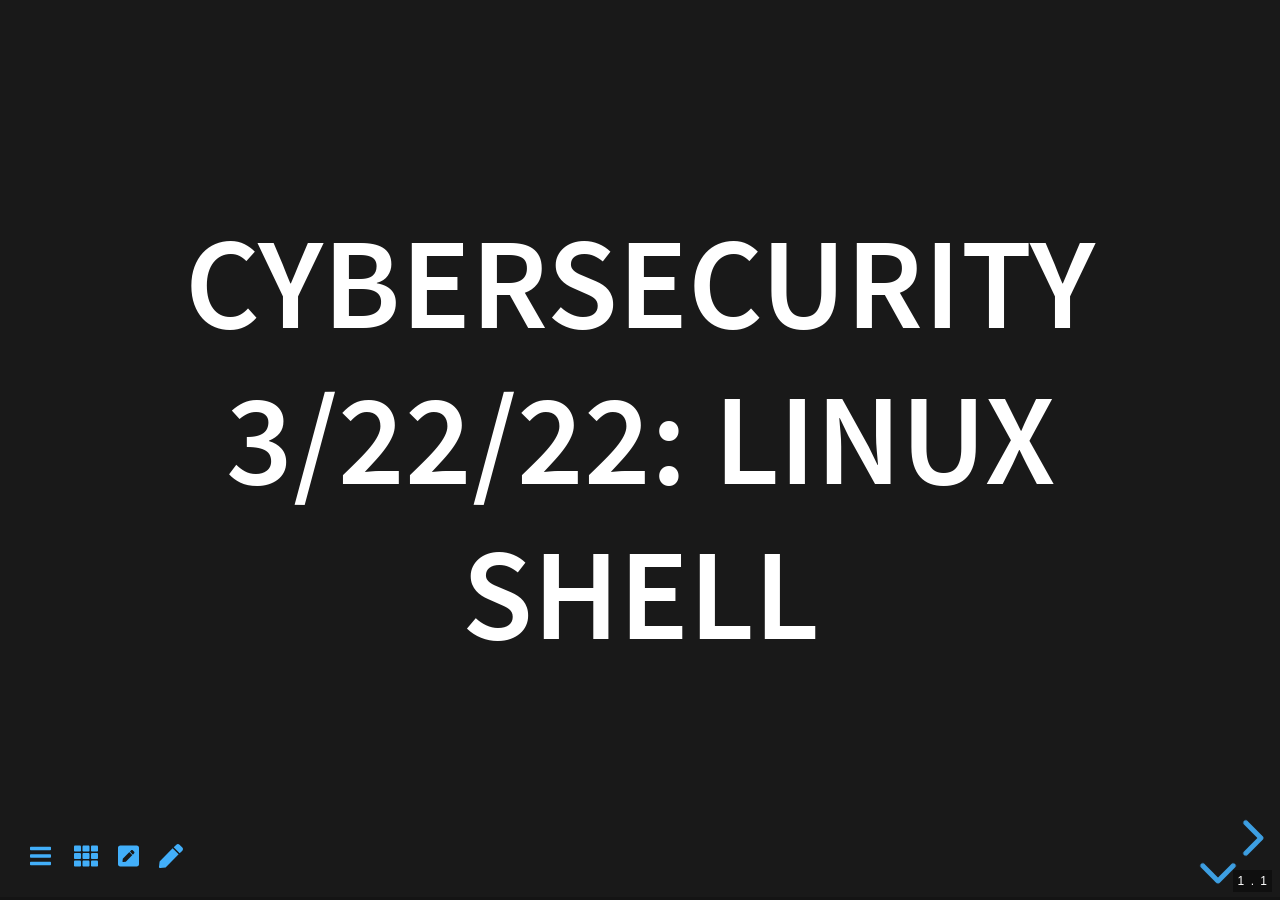
<file: cse11/linuxcli/index.html>
<!DOCTYPE html>
<html lang="en">
  <head>
    <meta charset="utf-8" />
    <meta name="viewport" content="width=device-width, initial-scale=1.0, maximum-scale=1.0, user-scalable=no" />

    <title></title>
    <link rel="stylesheet" href="dist/reveal.css" />
    <link rel="stylesheet" href="dist/theme/black.css" id="theme" />
    <link rel="stylesheet" href="plugin/highlight/zenburn.css" />
	<link rel="stylesheet" href="css/layout.css" />
	<link rel="stylesheet" href="plugin/customcontrols/style.css">
	<link rel="stylesheet" href="plugin/chalkboard/style.css">


    <script defer src="dist/fontawesome/all.min.js"></script>

	<script type="text/javascript">
		var forgetPop = true;
		function onPopState(event) {
			if(forgetPop){
				forgetPop = false;
			} else {
				parent.postMessage(event.target.location.href, "app://obsidian.md");
			}
        }
		window.onpopstate = onPopState;
		window.onmessage = event => {
			if(event.data == "reload"){
				window.document.location.reload();
			}
			forgetPop = true;
		}

		function fitElements(){
			const itemsToFit = document.getElementsByClassName('fitText');
			for (const item in itemsToFit) {
				if (Object.hasOwnProperty.call(itemsToFit, item)) {
					var element = itemsToFit[item];
					fitElement(element,1, 1000);
					element.classList.remove('fitText');
				}
			}
		}

		function fitElement(element, start, end){

			const size = (end + start) / 2;
			element.style.fontSize = `${size}px`;

			if(Math.abs(start - end) < 1){
				return;
			}

			if(element.scrollHeight > element.offsetHeight){
				fitElement(element, start, size);
			} else {
				fitElement(element, size, end);
			}		
		}


		document.onreadystatechange = () => {
			fitElements();
			if (document.readyState === 'complete') {
				if (window.location.href.indexOf("?export") != -1){
					parent.postMessage(event.target.location.href, "app://obsidian.md");
				}
				if (window.location.href.indexOf("print-pdf") != -1){
					let stateCheck = setInterval(() => {
						clearInterval(stateCheck);
						window.print();
					}, 250);
				}
			}
	};


        </script>
  </head>
  <body>
    <div class="reveal">
      <div class="slides"><section ><section data-markdown><script type="text/template"># Cybersecurity 3/22/22: Linux Shell
</script></section><section data-markdown><script type="text/template">## Why are we learning this?
- Some things are much easier to do if you know the Linux Shell
- Basic computer skill for IT/fixing and navigating computers
- Access low-level computer configuration (initram, etc.)
- Improves access to open-source software (package managers, etc.)
</script></section><section data-markdown><script type="text/template">## Enables us to use lower-level cybersecurity tools
</script></section><section data-markdown><script type="text/template">## Vocabulary:
| Term | Definition
| --- | ----
| **Terminal Emulator** | the program (`lxterm`, Windows Terminal) that displays the **shell**
| **Shell** | a computer program that lets you run commands on the command line (`bash`, `fish`, `cmd`, `PowerShell`)
| **Prompt** | Indicator that the shell is ready to recieve system commands

</script></section><section data-markdown><script type="text/template">
To open the terminal, 

- Windows: `cmd` or `Powershell` in windows search bar
- MacOS: `Terminal`
- Linux:  `Ctrl + Alt + t`
</script></section><section data-markdown><script type="text/template">
# Disclaimer
⚠ ⚠ ⚠ ⚠ ⚠

Everything done in the command line is usually **final**. 

**Think before you type**

Luckily, we're using virtual machines, so you won't actually ruin your own system--you'll ruin someone else's

**If you use the shell in your own system, be careful!**
</script></section></section><section ><section data-markdown><script type="text/template"># Paths, Directories, and Folders</script></section><section data-markdown><script type="text/template">- The **path** tells you where you are in your **filesystem**
- **Filesystems can be represented as a tree**

```
>>> tree ~
├── Documents
│   ├── document.txt
│   └── document2.md
└── Downloads
    └── download.txt
```
Paths can either be **relative** to your current directory or **absolute** to the **system root**
</script></section><section data-markdown><script type="text/template">
**Directories** "folders" contain files. They are specified with a slash in front:
```
Downloads/
Documents/
```
</script></section><section data-markdown><script type="text/template">
- `~` refers to the **home directory** (`/home/user/`)
- Equivalent to `C:\Users\user`
- Where you should do all your work</script></section><section data-markdown><script type="text/template">
## `cd`
- `cd` is a command to **change directory**
</script></section><section data-markdown><script type="text/template">## Relative Paths

Relative paths ("relpaths") are specified **without** a slash in front
For example, if I'm in home (`/home/samuellihn/`) and I want to go to `Documents/`, I can type:

```
cd Documents/
# Equates to cd /home/samuellihn/Documents/, since I'm in /home/samuellihn/
```
</script></section><section data-markdown><script type="text/template">## Relpath Specifiers
- `.` refers to the **current directory**
- `../` refers to the parent directory

```
root@SAMUELLIHN-P52:~/Documents tree .
├── Documents
│   ├── document.txt
│   └── document2.md
└── Downloads
    └── download.txt
root@SAMUELLIHN-P52:~/Documents cd ..
root@SAMUELLIHN-P52:~ cd ..
```

> You can also chain this to specify files: ex. `cd ../Downloads`
</script></section><section data-markdown><script type="text/template">## Absolute Path

Absolute paths are relative to the **root** (`/`) of your system
> ⚠ doing things outside of root is dangerous, type with care

Will be longer than a relpath

You can use `pwd` to find your current absolute path
```
root@SAMUELLIHN-P52:~/Documents pwd
/home/samuellihn/Documents

# abspath: /home/samuellihn/Documents/
# relpath to home (~): Documents/
```</script></section></section><section ><section data-markdown><script type="text/template"># Navigation commands</script></section><section data-markdown><script type="text/template">## `ls`

`ls` allows you to **list** the current files in a directory

Without typing in any options/args, `ls` will list the contents of your current directory

```sh
root@SAMUELLIHN-P52:~/Documents# ls
document.txt  document2.md
```

</script></section><section data-markdown><script type="text/template">You can specify the directory with an argument:

```
# list contents of root
root@SAMUELLIHN-P52:~/Documents# ls / 
bin   dev  home  lib    lib64   lost+found  mnt  proc  run   snap  sys  usr
boot  etc  init  lib32  libx32  media       opt  root  sbin  srv   tmp  var
```
</script></section><section data-markdown><script type="text/template">
`ls` also has options:

Option | effect 
--- | ---
`-a` | Lists all files, including hidden ones starting with `.`
`-l` | Lists all files in long list format
</script></section><section data-markdown><script type="text/template">## Command options & arguments
Commands can take in **arguments** and **options**
- **Arguments** give the command more information about our intentions
- **Options** are used to "switch" the behavior of a command, and start with a `-` or `--`</script></section></section><section ><section data-markdown><script type="text/template">
> Usually, single slash options are for the short letter commands (`-a`)
> And double slash options are for the verbose, long commands (`--all`)
</script></section><section data-markdown><script type="text/template">
## Getting Help 
You can use the `man` command or the `-h` or `--help` commands to get more information about a command

`-h` will display a **short help message** when used after a command

Whereas `--help` will display a **longer help message**
</script></section><section data-markdown><script type="text/template">### `man`

`man` will display a **man**ual (manpage) of a specific command

It will bring up a terminal program called `less` and the manual page can be displayed:

- Inside `less`, use `Space` to go down one line and `q` to quit

Manpages are also available online [here](https://man7.org/linux/man-pages/)

</script></section></section><section ><section data-markdown><script type="text/template"># Other useful file manipulation commands
</script></section><section data-markdown><script type="text/template">### `mkdir`

Creates a directory. (**M**a**k**e **dir**ectory) Can specify an absolute or relative path.


```
root@SAMUELLIHN-P52:~# tree -L 1
.
├── Documents
└── Downloads

2 directories, 0 files
root@SAMUELLIHN-P52:~# mkdir NewDirectory
root@SAMUELLIHN-P52:~# tree -L 1
.
├── Documents
├── Downloads
└── NewDirectory

3 directories, 0 files
```</script></section><section data-markdown><script type="text/template">### `mv`
Moves a file

```
root@SAMUELLIHN-P52:~# tree -L 2
.
├── Documents
│   ├── document.txt
│   └── document2.md
├── Downloads
│   └── download.txt
└── NewDirectory

3 directories, 3 files
```</script></section></section><section ><section data-markdown><script type="text/template">```
root@SAMUELLIHN-P52:~/Documents# mv document2.md ../Downloads/
root@SAMUELLIHN-P52:~/Documents# tree ..
..
├── Documents
│   └── document.txt
├── Downloads
│   ├── document2.md
│   └── download.txt
└── NewDirectory

3 directories, 3 files
```
</script></section><section data-markdown><script type="text/template">You can also rename files with `mv`

```
root@SAMUELLIHN-P52:~/Documents# ls
document.txt
root@SAMUELLIHN-P52:~/Documents# mv document.txt newname.txt
root@SAMUELLIHN-P52:~/Documents# ls
newname.txt
```</script></section><section data-markdown><script type="text/template">### `touch`

Creates an empty file as specified


```
root@SAMUELLIHN-P52:~/Documents# ls
newname.txt
root@SAMUELLIHN-P52:~/Documents# touch empty.txt
root@SAMUELLIHN-P52:~/Documents# ls
empty.txt  newname.txt
```</script></section><section data-markdown><script type="text/template">
### `cp`

Copies a file (similar syntax to `mv` except that it copies)
```
root@SAMUELLIHN-P52:~# tree
.
├── Documents
│   └── newname.txt
├── Downloads
│   ├── document2.md
│   └── download.txt
└── NewDirectory

3 directories, 3 files
root@SAMUELLIHN-P52:~# cp Documents/newname.txt Downloads/
root@SAMUELLIHN-P52:~# tree
.
├── Documents
│   └── newname.txt
├── Downloads
│   ├── document2.md
│   ├── download.txt
│   └── newname.txt
└── NewDirectory

3 directories, 4 files
```
</script></section><section data-markdown><script type="text/template">
## `rm`
> ⚠ Unlike what you're used to, **there are no undos!** Be careful.

Allows you to remove a file

```
root@SAMUELLIHN-P52:~/Documents# ls
empty.txt  newname.txt
root@SAMUELLIHN-P52:~/Documents# rm empty.txt
root@SAMUELLIHN-P52:~/Documents# ls
newname.txt
```

With the `-r` option, you can **recursively delete a directory**
</script></section><section data-markdown><script type="text/template">```
root@SAMUELLIHN-P52:~# tree
.
├── Documents
│   └── newname.txt
├── Downloads
│   ├── document2.md
│   ├── download.txt
│   └── newname.txt
└── NewDirectory

3 directories, 4 files
root@SAMUELLIHN-P52:~# rm -r Documents/
root@SAMUELLIHN-P52:~# tree
.
├── Downloads
│   ├── document2.md
│   ├── download.txt
│   └── newname.txt
└── NewDirectory

2 directories, 3 files
```
</script></section></section><section ><section data-markdown><script type="text/template"># Tips & Considerations
</script></section><section data-markdown><script type="text/template">
You can press `Tab` to autocomplete files (keep pressing `Tab` to cycle through possibilities)
</script></section><section data-markdown><script type="text/template">You can press the up and down arrow keys to scroll through previous commands

You can use right and left arrow keys to edit commands

`Home` and `End` also come in handy with longer commands
</script></section></section><section ><section data-markdown><script type="text/template">
# Users and Permissions
</script></section><section data-markdown><script type="text/template">
Installing packages and changing system configuration is restricted to **superusers** (administrators)

You can become a **superuser** using the `sudo` command (you must know the superuser password)

`sudo su` will permanently switch over to the superuser
> The `sudo` password expires after 15 minutes

`whoami` displays the currently signed in user
</script></section><section data-markdown><script type="text/template">## File Permissions
Sometimes files are protected and only superusers or file owners can access them
We can can change the permissions of a flie with `chmod` 


Learn more [here](https://www.howtogeek.com/437958/how-to-use-the-chmod-command-on-linux/) 
</script></section></section><section ><section data-markdown><script type="text/template">
# Viewing and manipulating files</script></section><section data-markdown><script type="text/template">
To display the contents of a file, use `cat` (con**cat**enate the file to the terminal)

```
root@SAMUELLIHN-P52:~/Downloads# ls
document2.md  download.txt  newname.txt
root@SAMUELLIHN-P52:~/Downloads# cat document2.md
# hello! This is document 2
hello!
root@SAMUELLIHN-P52:~/Downloads#
```

This will always display the file in **plain text** no mater what file it is
</script></section><section data-markdown><script type="text/template">
You can also use a **pager** like `less`, which splits the file up into pages
- Use `space` to go to the next page and `q` to quit

> Why do we use this? Why not just scroll the terminal?
> 
> Some terminals cannot scroll (common in very barebones environments like the default Ubuntu Server shell, or in the Arch installer)
</script></section><section data-markdown><script type="text/template">
## Editing files

You can edit plain text files with a command-line based **text editor**

`nano` comes preinstalled with Ubuntu and can be used to edit configuration files, code, etc.

To edit a file, use `nano {filename}`
</script></section><section data-markdown><script type="text/template">
- Inside `nano`, use the arrow keys to move around

- Backspace, delete, text insertion all work

- To save and quit, use `Ctrl-X`, then press `Y` then `Enter`

- To quit without saving, use `Ctrl-X` but answer `N` to "Save modified buffer?"

`nano` gives you help with other commands with a hint at the bottom of the screen 
</script></section></section><section ><section data-markdown><script type="text/template">### Command reference</script></section><section data-markdown><script type="text/template">
Command | Action
---|---
`ls` | Lists files in directory
`cd` | Change current directory
`man` | Display manpage for command
</script></section><section data-markdown><script type="text/template">
Command | Action
---|---
`touch` | Creates a file with the specified name
`mkdir` | Create a directory
`mv` | Moves or renames a file
`cp` | Copies a file
`rm` | Remove a file (`-r` to remove directory)
</script></section><section data-markdown><script type="text/template">
Command | Action
---|---
`cat` | Display contents of entire file
`less` | Pages a file
`nano` | Plain text editor that you should use. Preinstalled in Ubuntu & most Linux
`vim` | Plain text editor that you shouldn't use
</script></section></section></div>
    </div>

    <script src="dist/reveal.js"></script>

    <script src="plugin/markdown/markdown.js"></script>
    <script src="plugin/highlight/highlight.js"></script>
    <script src="plugin/zoom/zoom.js"></script>
    <script src="plugin/notes/notes.js"></script>
    <script src="plugin/math/math.js"></script>
	<script src="plugin/mermaid/mermaid.js"></script>
	<script src="plugin/menu/menu.js"></script>
	<script src="plugin/customcontrols/plugin.js"></script>
	<script src="plugin/chalkboard/plugin.js"></script>

    <script>
      function extend() {
        var target = {};
        for (var i = 0; i < arguments.length; i++) {
          var source = arguments[i];
          for (var key in source) {
            if (source.hasOwnProperty(key)) {
              target[key] = source[key];
            }
          }
        }
        return target;
      }

      // default options to init reveal.js
      var defaultOptions = {
        controls: true,
        progress: true,
        history: true,
        center: true,
        transition: 'default', // none/fade/slide/convex/concave/zoom
        plugins: [
          RevealMarkdown,
          RevealHighlight,
          RevealZoom,
          RevealNotes,
          RevealMath.MathJax3,
		  RevealMermaid,
		  RevealCustomControls,
		  RevealMenu,
		  RevealChalkboard, 
        ],

		mathjax3: {
			mathjax: 'plugin/math/mathjax/tex-mml-chtml.js',
		},

		customcontrols: {
			controls: [
				{id: 'toggle-overview',
				title: 'Toggle overview (O)',
				icon: '<i class="fa fa-th"></i>',
				action: 'Reveal.toggleOverview();'
				},
				{ icon: '<i class="fa fa-pen-square"></i>',
				title: 'Toggle chalkboard (B)',
				action: 'RevealChalkboard.toggleChalkboard();'
				},
				{ icon: '<i class="fa fa-pen"></i>',
				title: 'Toggle notes canvas (C)',
				action: 'RevealChalkboard.toggleNotesCanvas();'
				},
			]
		},
		menu: {
			loadIcons: false
		}
      };

      // options from URL query string
      var queryOptions = Reveal().getQueryHash() || {};

      var options = extend(defaultOptions, {"width":960,"height":700,"margin":0.04,"controls":true,"progress":true,"slideNumber":true,"transition":"fade","transitionSpeed":"default"}, queryOptions);
    </script>

    <script>
      Reveal.initialize(options);
    </script>
  </body>
</html>
</file>
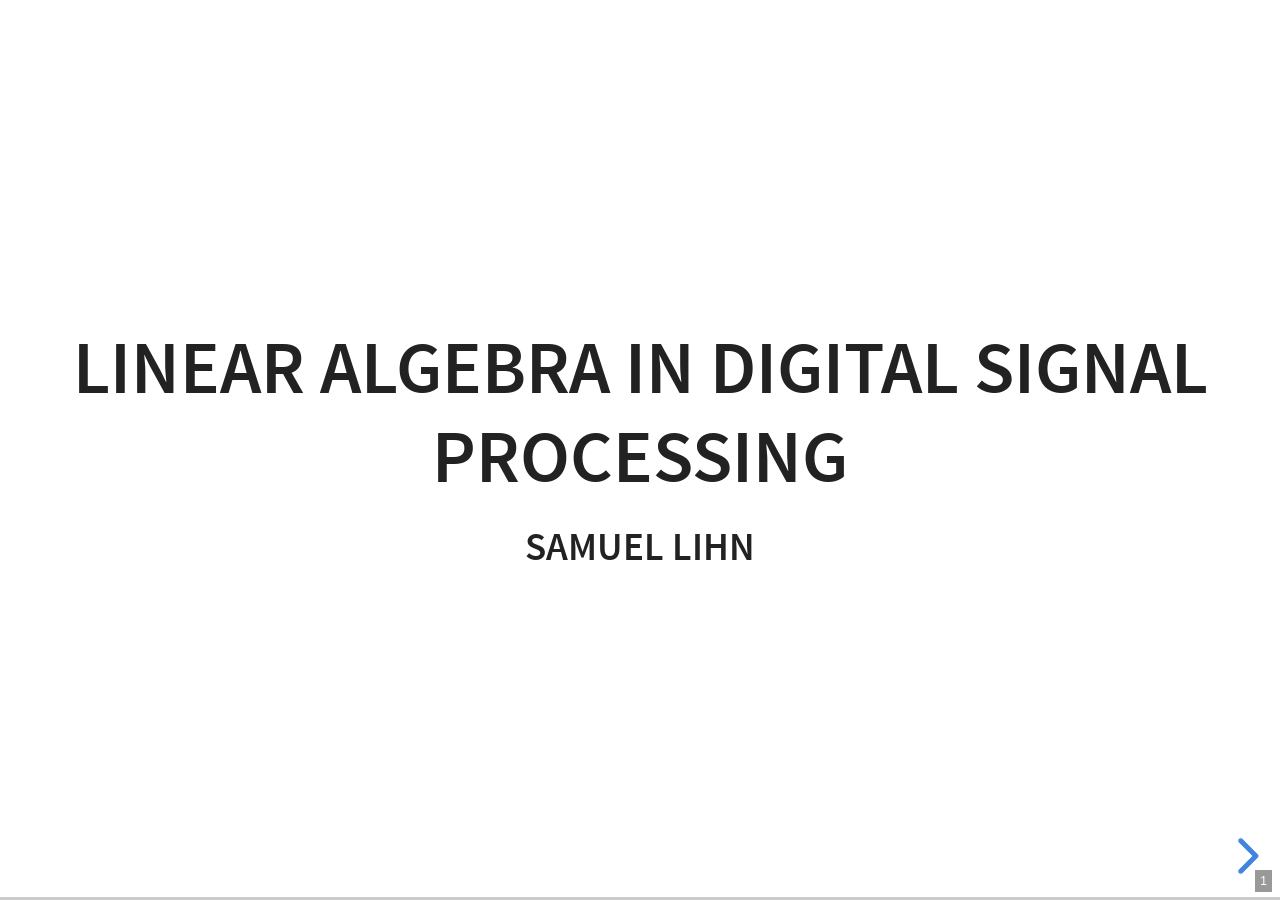
<file: linalg/dsp-filters/index.html>
<!DOCTYPE html>
<html lang="en">
  <head>
    <meta charset="utf-8" />
    <meta name="viewport" content="width=device-width, initial-scale=1.0, maximum-scale=1.0, user-scalable=no" />

    <title></title>
    <link rel="stylesheet" href="dist/reveal.css" />
    <link rel="stylesheet" href="css/white.css" id="theme" />
    <link rel="stylesheet" href="plugin/highlight/zenburn.css" />
	<link rel="stylesheet" href="css/layout.css" />
	<link rel="stylesheet" href="plugin/customcontrols/style.css">



    <script defer src="dist/fontawesome/all.min.js"></script>

	<script type="text/javascript">
		var forgetPop = true;
		function onPopState(event) {
			if(forgetPop){
				forgetPop = false;
			} else {
				parent.postMessage(event.target.location.href, "app://obsidian.md");
			}
        }
		window.onpopstate = onPopState;
		window.onmessage = event => {
			if(event.data == "reload"){
				window.document.location.reload();
			}
			forgetPop = true;
		}

		function fitElements(){
			const itemsToFit = document.getElementsByClassName('fitText');
			for (const item in itemsToFit) {
				if (Object.hasOwnProperty.call(itemsToFit, item)) {
					var element = itemsToFit[item];
					fitElement(element,1, 1000);
					element.classList.remove('fitText');
				}
			}
		}

		function fitElement(element, start, end){

			let size = (end + start) / 2;
			element.style.fontSize = `${size}px`;

			if(Math.abs(start - end) < 1){
				while(element.scrollHeight > element.offsetHeight){
					size--;
					element.style.fontSize = `${size}px`;
				}
				return;
			}

			if(element.scrollHeight > element.offsetHeight){
				fitElement(element, start, size);
			} else {
				fitElement(element, size, end);
			}		
		}


		document.onreadystatechange = () => {
			fitElements();
			if (document.readyState === 'complete') {
				if (window.location.href.indexOf("?export") != -1){
					parent.postMessage(event.target.location.href, "app://obsidian.md");
				}
				if (window.location.href.indexOf("print-pdf") != -1){
					let stateCheck = setInterval(() => {
						clearInterval(stateCheck);
						window.print();
					}, 250);
				}
			}
	};


        </script>
  </head>
  <body>
    <div class="reveal">
      <div class="slides"><section  data-markdown><script type="text/template"><!-- .slide: class="drop" -->
<div class="" style="position: absolute; left: 0px; top: 0px; height: 700px; width: 960px; min-height: 700px; display: flex; flex-direction: column; align-items: center; justify-content: center" absolute="true">

# Linear Algebra in Digital Signal Processing
### Samuel Lihn
</div></script></section><section  data-markdown><script type="text/template"><!-- .slide: class="drop" -->
<div class="" style="position: absolute; left: 0px; top: 0px; height: 700px; width: 960px; min-height: 700px; display: flex; flex-direction: column; align-items: center; justify-content: center" absolute="true">

# Why Discrete Time Signals?

- Growing processing power of computers
- Simplified, durable circuitry
- Processing power is getting cheaper and cheaper
</div></script></section><section  data-markdown><script type="text/template"><!-- .slide: class="drop" -->
<div class="" style="position: absolute; left: 0px; top: 0px; height: 700px; width: 960px; min-height: 700px; display: flex; flex-direction: column; align-items: center; justify-content: center" absolute="true">

# Discrete Time Signals

- A sequence of numbers in the vector space `$S$`
- Defined only on the integers and outputs a scalar value

<img src="Pasted image 20230116114633.png" alt="" style="object-fit: scale-down">

- Represented by infinite sequence of numbers
`$$\set{y_k} = \set{0.0, \  0.48, \  0.84, \  1.0, \  0.91, \  0.6, \ y_7, \ y_8, \ ... \ y_n \ ...}$$`
- Represents signals in DSP
</div></script></section><section  data-markdown><script type="text/template"><!-- .slide: class="drop" -->
<div class="" style="position: absolute; left: 0px; top: 0px; height: 700px; width: 960px; min-height: 700px; display: flex; flex-direction: column; align-items: center; justify-content: center" absolute="true">

# Linear Difference Equations

- Weighted sum of previous values
- An `$nth$` order linear difference equation takes on the general form:
`$$\begin{equation}
a_0y_{k+n} + 
a_2y_{k+n-1} + 
a_3y_{k+n-2} + \ 
... \ + 
a_{n-1}y_{k+1} + 
a_ny_k = \set{z_k}
\end{equation}$$`
- If the output is the zero sequence `$\set{..., \ 0, 0, 0, 0, \ ...}$` the equation **homogenous**
</div></script></section><section  data-markdown><script type="text/template"><!-- .slide: class="drop" -->
<div class="" style="position: absolute; left: 0px; top: 0px; height: 700px; width: 960px; min-height: 700px; display: flex; flex-direction: column; align-items: center; justify-content: center" absolute="true">

# Linear Filters

- A filter is anything that takes a signal, modifies it, and outputs a new signal
- Linear filters are linear transformations `$T : S \rightarrow S$`
	- Additivity & homogeneity
	- Time-invariance
	- Causal
</div></script></section><section  data-markdown><script type="text/template"><!-- .slide: class="drop" -->
<div class="" style="position: absolute; left: 0px; top: 0px; height: 700px; width: 960px; min-height: 700px; display: flex; flex-direction: column; align-items: center; justify-content: center" absolute="true">

# Linear Filters - Example

- A **lowpass filter** is a filter that only lets low frequencies through, attenuating (reducing the amplitude of) or eliminating higher frequencies
> Music samples
- A LDE can be used as a lowpass filter:
`$$
\begin{equation}
\tfrac{\sqrt{2}}{4}y_{k+2} + \tfrac{1}{2}y_{k+1} + \tfrac{\sqrt{2}}{4}y_{k} = \set{z_k} 
\end{equation}
$$`

- `$\set{\frac{\sqrt{2}}{4}, \frac{1}{2}, \frac{\sqrt{2}}{4}}$` are called the **filter coefficients**
</div></script></section><section  data-markdown><script type="text/template"><!-- .slide: class="drop" -->
<div class="" style="position: absolute; left: 0px; top: 0px; height: 700px; width: 960px; min-height: 700px; display: flex; flex-direction: column; align-items: center; justify-content: center" absolute="true">

# Testing Linear Filters

`$\cos{\frac{t\pi}{4}}$` when `$t$` is an integer:

<img src="Pasted image 20230116214316.png" alt="" style="object-fit: scale-down">
</div></script></section><section  data-markdown><script type="text/template"><!-- .slide: class="drop" -->
<div class="" style="position: absolute; left: 0px; top: 0px; height: 700px; width: 960px; min-height: 700px; display: flex; flex-direction: column; align-items: center; justify-content: center" absolute="true">

# Testing Linear Filters

`$\cos{\frac{t3\pi}{4}}$` when `$t$` is an integer:

<img src="Pasted image 20230116214729.png" alt="" style="object-fit: scale-down">


Allows low frequencies to pass through while attenuating or eliminating higher frequencies.
</div></script></section><section  data-markdown><script type="text/template"><!-- .slide: class="drop" -->
<div class="" style="position: absolute; left: 0px; top: 0px; height: 700px; width: 960px; min-height: 700px; display: flex; flex-direction: column; align-items: center; justify-content: center" absolute="true">

# Eliminated Frequencies

- To find which frequencies are **eliminated**, see which ones are brought to the zero sequence
- Solve the homogenous equation:
`$$
\begin{equation}
\tfrac{\sqrt{2}}{4}y_{k+2} + \tfrac{1}{2}y_{k+1} + \tfrac{\sqrt{2}}{4}y_{k} = \set{0} 
\end{equation}
$$`

- How? Use the **auxiliary polynomial**
- Plug in the sequence `$\set{r^k}$` into the LDE, which gives a quadratic polynomial

`$$
\begin{equation}
\tfrac{\sqrt{2}}{4}r^{2} + \tfrac{1}{2}r + \tfrac{\sqrt{2}}{4} = 0
\end{equation}
$$`
</div></script></section><section  data-markdown><script type="text/template"><!-- .slide: class="drop" -->
<div class="" style="position: absolute; left: 0px; top: 0px; height: 700px; width: 960px; min-height: 700px; display: flex; flex-direction: column; align-items: center; justify-content: center" absolute="true">

- Solve for the roots of the polynomial

`$$
\frac{
-\frac{1}{2} \pm \sqrt{\frac{1}{2}^2-4(\frac{\sqrt{2}}{2})(\frac{\sqrt{2}}{2})}
}{
2(\frac{\sqrt{2}}{{2}})
}
\rightarrow 
r_1 = -\tfrac{\sqrt{2}}{2}+  i\tfrac{\sqrt{2}}{2}, \ r_2 = -\tfrac{\sqrt{2}}{2}- i\tfrac{\sqrt{2}}{2}
$$`
- These aren't frequencies - what do we do?
- Graphing the roots in the complex plane may give more insight


<img src="Pasted image 20230117204203.png" alt="" style="width: 250px; height: 250px; object-fit: fill">
</div></script></section><section  data-markdown><script type="text/template"><!-- .slide: class="drop" -->
<div class="" style="position: absolute; left: 0px; top: 0px; height: 700px; width: 960px; min-height: 700px; display: flex; flex-direction: column; align-items: center; justify-content: center" absolute="true">

- Complex roots can be written in the form `$R\left[\cos{\theta} + i\sin{\theta}\right]$`, where `$R$` is the magnitude of the vector and `$\theta$` is the angle
- Rewrite these roots:
`$$
r_1 = \cos{\tfrac{3\pi}{4}} + i\sin{\tfrac{3\pi}{4}}, \ 
r_2 = \cos{\tfrac{5\pi}{4}} + i\sin{\tfrac{5\pi}{4}}
$$`
- **De Moivre's Rule** states that if complex numbers are written in the above form, then powers of these are written as `$r^{k} = R\left[\cos{k\theta} + i\sin{k\theta}\right]$`

`$$
{r_1}= \cos{\tfrac{k3\pi}{4}} + i\sin{\tfrac{k3\pi}{4}}, \ 
{r_2}= \cos{\tfrac{k5\pi}{4}} + i\sin{\tfrac{k5\pi}{4}}
$$`
- Exactly what we need - periodic functions (frequencies)!

`$$
\set{\cos{\tfrac{k3\pi}{4}}}, \ \set{\sin{\tfrac{k3\pi}{4}}}, \ 
\set{\cos{\tfrac{k5\pi}{4}}}, \ \set{\sin{\tfrac{k5\pi}{4}}}
$$`
- This tells us that our eliminated frequencies are `$\set{\cos{\tfrac{k3\pi}{4}}}$` (shown previously) and `$\set{\cos{\tfrac{k5\pi}{4}}}$`
</div></script></section><section  data-markdown><script type="text/template"><!-- .slide: class="drop" -->
<div class="" style="position: absolute; left: 0px; top: 0px; height: 700px; width: 960px; min-height: 700px; display: flex; flex-direction: column; align-items: center; justify-content: center" absolute="true">

Since we've already seen that `$\set{\cos{\tfrac{k3\pi}{4}}}$` gets eliminated, let's try running `$\set{\cos{\tfrac{k5\pi}{4}}}$` through the filter

<img src="Pasted image 20230117213200.png" alt="" style="object-fit: scale-down">
</div></script></section><section  data-markdown><script type="text/template"><!-- .slide: class="drop" -->
<div class="" style="position: absolute; left: 0px; top: 0px; height: 700px; width: 960px; min-height: 700px; display: flex; flex-direction: column; align-items: center; justify-content: center" absolute="true">

# LDE as Matrix

Any linear difference equation given in the form:
`$$
\begin{equation}
a_0y_{k+n} + 
a_2y_{k+n-1} + 
a_3y_{k+n-2} + \ 
... \ + 
a_{n-1}y_{k+1} + 
a_ny_k = \set{z_k}
\end{equation}
$$` 
Can be written as a matrix equation `$\vec{x_{k+1}} = A\vec{x_k}$` such that:
`$$
\vec{x} = 
\begin{bmatrix}
y_k\\
y_{k+1}\\
y_{k+2}\\
\vdots\\
y_{k+n-1}\\
\end{bmatrix}\ \ \ \ \ 
 A = 
\begin{bmatrix}
0 & 1 & 0 & \dotsm & 0\\
0 & 0 & 1 & & 0\\
\vdots & & & \ddots & \vdots\\
0 & 0 & 0 & & 1\\
a_n & a_{n-1} & a_{n-2} & \dotsm & a_1
\end{bmatrix}
$$`
</div></script></section><section  data-markdown><script type="text/template"><!-- .slide: class="drop" -->
<div class="" style="position: absolute; left: 0px; top: 0px; height: 700px; width: 960px; min-height: 700px; display: flex; flex-direction: column; align-items: center; justify-content: center" absolute="true">

# Linear Filter as Matrix

We can therefore write our LDE-based linear filter as a matrix equation, where:
`$$ 
\vec{x_k} = 
\begin{bmatrix}
y_k\\
y_{k+1}\\
y_{k+2}\\
\end{bmatrix}\ \ \ \ \ 
 A = 
\begin{bmatrix}
0 & 1 & 0\\
0 & 0 & 1\\
\tfrac{\sqrt{2}}{4} & \tfrac{1}{2} & \tfrac{\sqrt{2}}{4}
\end{bmatrix}
$$`
We can use this form while computing our outputs programatically
</div></script></section><section  data-markdown><script type="text/template"><!-- .slide: class="drop" -->
<div class="" style="position: absolute; left: 0px; top: 0px; height: 700px; width: 960px; min-height: 700px; display: flex; flex-direction: column; align-items: center; justify-content: center" absolute="true">

# Applications
</div></script></section><section  data-markdown><script type="text/template"><!-- .slide: class="drop" -->
<div class="" style="position: absolute; left: 0px; top: 0px; height: 700px; width: 960px; min-height: 700px; display: flex; flex-direction: column; align-items: center; justify-content: center" absolute="true">

This lowpass filter can be used to turn this square wave represented by `$\cos{\frac{t}{4}} - \frac{1}{3}\cos{\frac{3t}{4}} + \frac{1}{5}\cos{\frac{5t}{4}}$` into a sine wave

<img src="Pasted image 20230117222155.png" alt="" style="object-fit: scale-down">
<img src="Pasted image 20230117213032.png" alt="" style="object-fit: scale-down">
</div></script></section><section  data-markdown><script type="text/template"><!-- .slide: class="drop" -->
<div class="" style="position: absolute; left: 0px; top: 0px; height: 700px; width: 960px; min-height: 700px; display: flex; flex-direction: column; align-items: center; justify-content: center" absolute="true">

# Filtering Music

We can apply this lowpass filter to a clip of music using this code:

```python
import numpy as np
from scipy.io import wavfile

filter = np.array(  
    [[0, 1, 0],
      [0, 0, 1],
      [np.sqrt(2)/4, 0.5, np.sqrt(2)/4]])

sampling_rate, wavdata = wavfile.read("music.wav")
wavdata = np.transpose(wavdata)
output_l = np.zeros(len(wavdata[0]))
output_r = np.zeros(len(wavdata[1]))

order = 3

for i in range(len(wavdata) - (order-1)):

  output_l[i] = (filter @ wavdata[0][i:i+order])[-1]
  output_r[i] = (filter @ wavdata[1][i:i+order])[-1]

outdata = np.array([output_l.astype(np.int16), output_r.astype(np.int16)])
outdata=  np.transpose(outdata)

wavfile.write("output.wav", 44100, outdata)
```
</div></script></section><section  data-markdown><script type="text/template"><!-- .slide: class="drop" -->
<div class="" style="position: absolute; left: 0px; top: 0px; height: 700px; width: 960px; min-height: 700px; display: flex; flex-direction: column; align-items: center; justify-content: center" absolute="true">

Notice that the top of the spectra are darker in the second image - this means that the higher frequencies are less loud - you may be able to hear the difference as well
<img src="Pasted image 20230120144403.png" alt="" style="object-fit: scale-down">

<img src="Pasted image 20230120144427.png" alt="" style="object-fit: scale-down">
</div></script></section></div>
    </div>

    <script src="dist/reveal.js"></script>

    <script src="plugin/markdown/markdown.js"></script>
    <script src="plugin/highlight/highlight.js"></script>
    <script src="plugin/zoom/zoom.js"></script>
    <script src="plugin/notes/notes.js"></script>
    <script src="plugin/math/math.js"></script>
	<script src="plugin/mermaid/mermaid.js"></script>
	<script src="plugin/chart/chart.min.js"></script>
	<script src="plugin/chart/plugin.js"></script>
	<script src="plugin/customcontrols/plugin.js"></script>

    <script>
      function extend() {
        var target = {};
        for (var i = 0; i < arguments.length; i++) {
          var source = arguments[i];
          for (var key in source) {
            if (source.hasOwnProperty(key)) {
              target[key] = source[key];
            }
          }
        }
        return target;
      }

	  function isLight(color) {
		let hex = color.replace('#', '');

		// convert #fff => #ffffff
		if(hex.length == 3){
			hex = `${hex[0]}${hex[0]}${hex[1]}${hex[1]}${hex[2]}${hex[2]}`;
		}

		const c_r = parseInt(hex.substr(0, 2), 16);
		const c_g = parseInt(hex.substr(2, 2), 16);
		const c_b = parseInt(hex.substr(4, 2), 16);
		const brightness = ((c_r * 299) + (c_g * 587) + (c_b * 114)) / 1000;
		return brightness > 155;
	}

	var bgColor = getComputedStyle(document.documentElement).getPropertyValue('--r-background-color').trim();
	var isLight = isLight(bgColor);

	if(isLight){
		document.body.classList.add('has-light-background');
	} else {
		document.body.classList.add('has-dark-background');
	}

      // default options to init reveal.js
      var defaultOptions = {
        controls: true,
        progress: true,
        history: true,
        center: true,
        transition: 'default', // none/fade/slide/convex/concave/zoom
        plugins: [
          RevealMarkdown,
          RevealHighlight,
          RevealZoom,
          RevealNotes,
          RevealMath.MathJax3,
		  RevealMermaid,
		  RevealChart,
		  RevealCustomControls,
        ],


    	allottedTime: 120 * 1000,

		mathjax3: {
			mathjax: 'plugin/math/mathjax/tex-mml-chtml.js',
		},
		markdown: {
		  gfm: true,
		  mangle: true,
		  pedantic: false,
		  smartLists: false,
		  smartypants: false,
		},

		mermaid: {
			theme: isLight ? 'default' : 'dark',
		},

		customcontrols: {
			controls: [
			]
		},
      };

      // options from URL query string
      var queryOptions = Reveal().getQueryHash() || {};

      var options = extend(defaultOptions, {"width":960,"height":700,"margin":0.04,"controls":true,"progress":true,"slideNumber":true,"transition":"fade","transitionSpeed":"default"}, queryOptions);
    </script>

    <script>
      Reveal.initialize(options);
    </script>
  </body>

  <!-- created with Advanced Slides -->
</html>
</file>
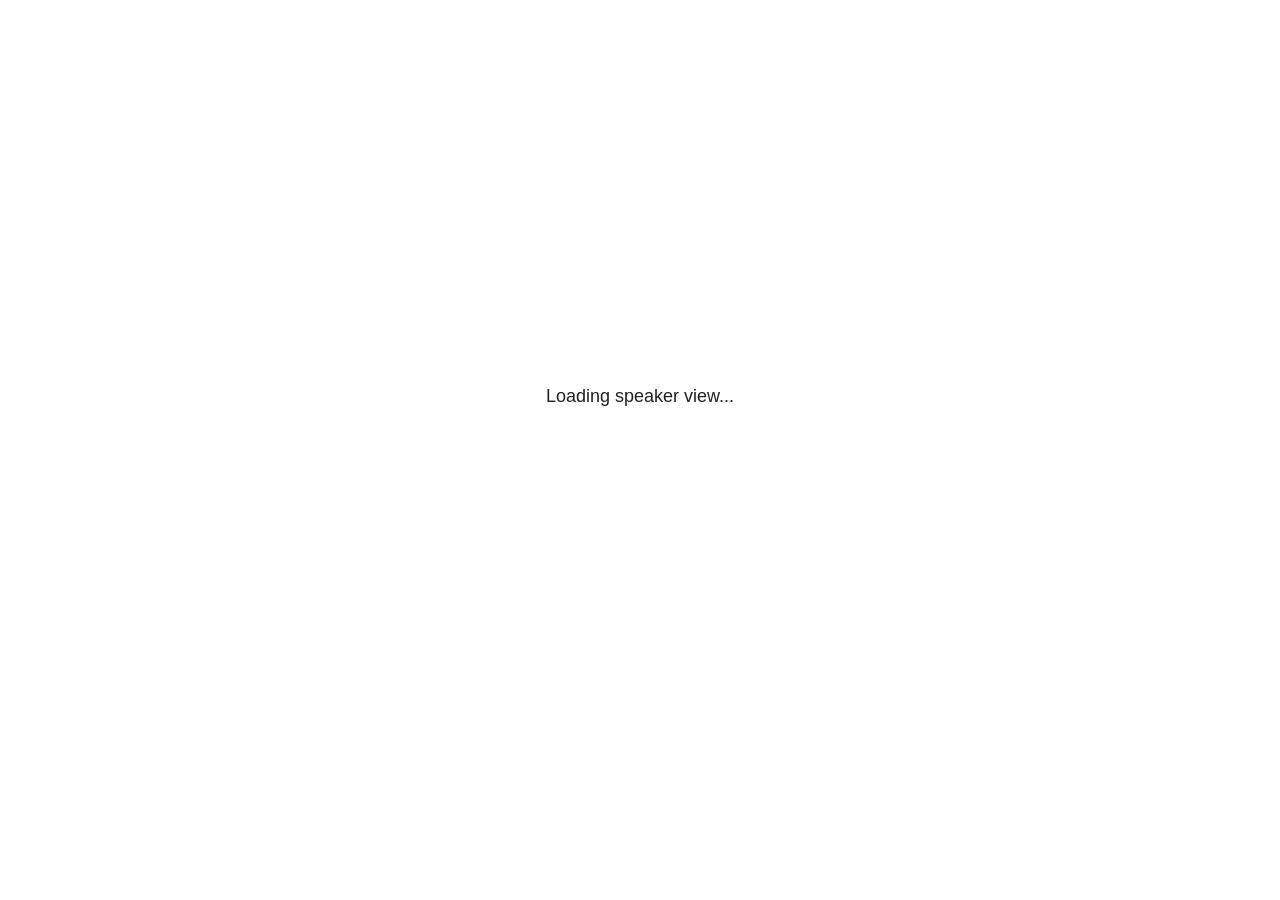
<file: cse11/linuxcli/plugin/notes/speaker-view.html>
<html lang="en">
	<head>
		<meta charset="utf-8">

		<title>reveal.js - Speaker View</title>

		<style>
			body {
				font-family: Helvetica;
				font-size: 18px;
			}

			#current-slide,
			#upcoming-slide,
			#speaker-controls {
				padding: 6px;
				box-sizing: border-box;
				-moz-box-sizing: border-box;
			}

			#current-slide iframe,
			#upcoming-slide iframe {
				width: 100%;
				height: 100%;
				border: 1px solid #ddd;
			}

			#current-slide .label,
			#upcoming-slide .label {
				position: absolute;
				top: 10px;
				left: 10px;
				z-index: 2;
			}

			#connection-status {
				position: absolute;
				top: 0;
				left: 0;
				width: 100%;
				height: 100%;
				z-index: 20;
				padding: 30% 20% 20% 20%;
				font-size: 18px;
				color: #222;
				background: #fff;
				text-align: center;
				box-sizing: border-box;
				line-height: 1.4;
			}

			.overlay-element {
				height: 34px;
				line-height: 34px;
				padding: 0 10px;
				text-shadow: none;
				background: rgba( 220, 220, 220, 0.8 );
				color: #222;
				font-size: 14px;
			}

			.overlay-element.interactive:hover {
				background: rgba( 220, 220, 220, 1 );
			}

			#current-slide {
				position: absolute;
				width: 60%;
				height: 100%;
				top: 0;
				left: 0;
				padding-right: 0;
			}

			#upcoming-slide {
				position: absolute;
				width: 40%;
				height: 40%;
				right: 0;
				top: 0;
			}

			/* Speaker controls */
			#speaker-controls {
				position: absolute;
				top: 40%;
				right: 0;
				width: 40%;
				height: 60%;
				overflow: auto;
				font-size: 18px;
			}

				.speaker-controls-time.hidden,
				.speaker-controls-notes.hidden {
					display: none;
				}

				.speaker-controls-time .label,
				.speaker-controls-pace .label,
				.speaker-controls-notes .label {
					text-transform: uppercase;
					font-weight: normal;
					font-size: 0.66em;
					color: #666;
					margin: 0;
				}

				.speaker-controls-time, .speaker-controls-pace {
					border-bottom: 1px solid rgba( 200, 200, 200, 0.5 );
					margin-bottom: 10px;
					padding: 10px 16px;
					padding-bottom: 20px;
					cursor: pointer;
				}

				.speaker-controls-time .reset-button {
					opacity: 0;
					float: right;
					color: #666;
					text-decoration: none;
				}
				.speaker-controls-time:hover .reset-button {
					opacity: 1;
				}

				.speaker-controls-time .timer,
				.speaker-controls-time .clock {
					width: 50%;
				}

				.speaker-controls-time .timer,
				.speaker-controls-time .clock,
				.speaker-controls-time .pacing .hours-value,
				.speaker-controls-time .pacing .minutes-value,
				.speaker-controls-time .pacing .seconds-value {
					font-size: 1.9em;
				}

				.speaker-controls-time .timer {
					float: left;
				}

				.speaker-controls-time .clock {
					float: right;
					text-align: right;
				}

				.speaker-controls-time span.mute {
					opacity: 0.3;
				}

				.speaker-controls-time .pacing-title {
					margin-top: 5px;
				}

				.speaker-controls-time .pacing.ahead {
					color: blue;
				}

				.speaker-controls-time .pacing.on-track {
					color: green;
				}

				.speaker-controls-time .pacing.behind {
					color: red;
				}

				.speaker-controls-notes {
					padding: 10px 16px;
				}

				.speaker-controls-notes .value {
					margin-top: 5px;
					line-height: 1.4;
					font-size: 1.2em;
				}

			/* Layout selector */
			#speaker-layout {
				position: absolute;
				top: 10px;
				right: 10px;
				color: #222;
				z-index: 10;
			}
				#speaker-layout select {
					position: absolute;
					width: 100%;
					height: 100%;
					top: 0;
					left: 0;
					border: 0;
					box-shadow: 0;
					cursor: pointer;
					opacity: 0;

					font-size: 1em;
					background-color: transparent;

					-moz-appearance: none;
					-webkit-appearance: none;
					-webkit-tap-highlight-color: rgba(0, 0, 0, 0);
				}

				#speaker-layout select:focus {
					outline: none;
					box-shadow: none;
				}

			.clear {
				clear: both;
			}

			/* Speaker layout: Wide */
			body[data-speaker-layout="wide"] #current-slide,
			body[data-speaker-layout="wide"] #upcoming-slide {
				width: 50%;
				height: 45%;
				padding: 6px;
			}

			body[data-speaker-layout="wide"] #current-slide {
				top: 0;
				left: 0;
			}

			body[data-speaker-layout="wide"] #upcoming-slide {
				top: 0;
				left: 50%;
			}

			body[data-speaker-layout="wide"] #speaker-controls {
				top: 45%;
				left: 0;
				width: 100%;
				height: 50%;
				font-size: 1.25em;
			}

			/* Speaker layout: Tall */
			body[data-speaker-layout="tall"] #current-slide,
			body[data-speaker-layout="tall"] #upcoming-slide {
				width: 45%;
				height: 50%;
				padding: 6px;
			}

			body[data-speaker-layout="tall"] #current-slide {
				top: 0;
				left: 0;
			}

			body[data-speaker-layout="tall"] #upcoming-slide {
				top: 50%;
				left: 0;
			}

			body[data-speaker-layout="tall"] #speaker-controls {
				padding-top: 40px;
				top: 0;
				left: 45%;
				width: 55%;
				height: 100%;
				font-size: 1.25em;
			}

			/* Speaker layout: Notes only */
			body[data-speaker-layout="notes-only"] #current-slide,
			body[data-speaker-layout="notes-only"] #upcoming-slide {
				display: none;
			}

			body[data-speaker-layout="notes-only"] #speaker-controls {
				padding-top: 40px;
				top: 0;
				left: 0;
				width: 100%;
				height: 100%;
				font-size: 1.25em;
			}

			@media screen and (max-width: 1080px) {
				body[data-speaker-layout="default"] #speaker-controls {
					font-size: 16px;
				}
			}

			@media screen and (max-width: 900px) {
				body[data-speaker-layout="default"] #speaker-controls {
					font-size: 14px;
				}
			}

			@media screen and (max-width: 800px) {
				body[data-speaker-layout="default"] #speaker-controls {
					font-size: 12px;
				}
			}

		</style>
	</head>

	<body>

		<div id="connection-status">Loading speaker view...</div>

		<div id="current-slide"></div>
		<div id="upcoming-slide"><span class="overlay-element label">Upcoming</span></div>
		<div id="speaker-controls">
			<div class="speaker-controls-time">
				<h4 class="label">Time <span class="reset-button">Click to Reset</span></h4>
				<div class="clock">
					<span class="clock-value">0:00 AM</span>
				</div>
				<div class="timer">
					<span class="hours-value">00</span><span class="minutes-value">:00</span><span class="seconds-value">:00</span>
				</div>
				<div class="clear"></div>

				<h4 class="label pacing-title" style="display: none">Pacing – Time to finish current slide</h4>
				<div class="pacing" style="display: none">
					<span class="hours-value">00</span><span class="minutes-value">:00</span><span class="seconds-value">:00</span>
				</div>
			</div>

			<div class="speaker-controls-notes hidden">
				<h4 class="label">Notes</h4>
				<div class="value"></div>
			</div>
		</div>
		<div id="speaker-layout" class="overlay-element interactive">
			<span class="speaker-layout-label"></span>
			<select class="speaker-layout-dropdown"></select>
		</div>

		<script>

			(function() {

				var notes,
					notesValue,
					currentState,
					currentSlide,
					upcomingSlide,
					layoutLabel,
					layoutDropdown,
					pendingCalls = {},
					lastRevealApiCallId = 0,
					connected = false;

				var SPEAKER_LAYOUTS = {
					'default': 'Default',
					'wide': 'Wide',
					'tall': 'Tall',
					'notes-only': 'Notes only'
				};

				setupLayout();

				var connectionStatus = document.querySelector( '#connection-status' );
				var connectionTimeout = setTimeout( function() {
					connectionStatus.innerHTML = 'Error connecting to main window.<br>Please try closing and reopening the speaker view.';
				}, 5000 );

				window.addEventListener( 'message', function( event ) {

					clearTimeout( connectionTimeout );
					connectionStatus.style.display = 'none';

					var data = JSON.parse( event.data );

					// The overview mode is only useful to the reveal.js instance
					// where navigation occurs so we don't sync it
					if( data.state ) delete data.state.overview;

					// Messages sent by the notes plugin inside of the main window
					if( data && data.namespace === 'reveal-notes' ) {
						if( data.type === 'connect' ) {
							handleConnectMessage( data );
						}
						else if( data.type === 'state' ) {
							handleStateMessage( data );
						}
						else if( data.type === 'return' ) {
							pendingCalls[data.callId](data.result);
							delete pendingCalls[data.callId];
						}
					}
					// Messages sent by the reveal.js inside of the current slide preview
					else if( data && data.namespace === 'reveal' ) {
						if( /ready/.test( data.eventName ) ) {
							// Send a message back to notify that the handshake is complete
							window.opener.postMessage( JSON.stringify({ namespace: 'reveal-notes', type: 'connected'} ), '*' );
						}
						else if( /slidechanged|fragmentshown|fragmenthidden|paused|resumed/.test( data.eventName ) && currentState !== JSON.stringify( data.state ) ) {

							window.opener.postMessage( JSON.stringify({ method: 'setState', args: [ data.state ]} ), '*' );

						}
					}

				} );

				/**
				 * Asynchronously calls the Reveal.js API of the main frame.
				 */
				function callRevealApi( methodName, methodArguments, callback ) {

					var callId = ++lastRevealApiCallId;
					pendingCalls[callId] = callback;
					window.opener.postMessage( JSON.stringify( {
						namespace: 'reveal-notes',
						type: 'call',
						callId: callId,
						methodName: methodName,
						arguments: methodArguments
					} ), '*' );

				}

				/**
				 * Called when the main window is trying to establish a
				 * connection.
				 */
				function handleConnectMessage( data ) {

					if( connected === false ) {
						connected = true;

						setupIframes( data );
						setupKeyboard();
						setupNotes();
						setupTimer();
					}

				}

				/**
				 * Called when the main window sends an updated state.
				 */
				function handleStateMessage( data ) {

					// Store the most recently set state to avoid circular loops
					// applying the same state
					currentState = JSON.stringify( data.state );

					// No need for updating the notes in case of fragment changes
					if ( data.notes ) {
						notes.classList.remove( 'hidden' );
						notesValue.style.whiteSpace = data.whitespace;
						if( data.markdown ) {
							notesValue.innerHTML = marked( data.notes );
						}
						else {
							notesValue.innerHTML = data.notes;
						}
					}
					else {
						notes.classList.add( 'hidden' );
					}

					// Update the note slides
					currentSlide.contentWindow.postMessage( JSON.stringify({ method: 'setState', args: [ data.state ] }), '*' );
					upcomingSlide.contentWindow.postMessage( JSON.stringify({ method: 'setState', args: [ data.state ] }), '*' );
					upcomingSlide.contentWindow.postMessage( JSON.stringify({ method: 'next' }), '*' );

				}

				// Limit to max one state update per X ms
				handleStateMessage = debounce( handleStateMessage, 200 );

				/**
				 * Forward keyboard events to the current slide window.
				 * This enables keyboard events to work even if focus
				 * isn't set on the current slide iframe.
				 *
				 * Block F5 default handling, it reloads and disconnects
				 * the speaker notes window.
				 */
				function setupKeyboard() {

					document.addEventListener( 'keydown', function( event ) {
						if( event.keyCode === 116 || ( event.metaKey && event.keyCode === 82 ) ) {
							event.preventDefault();
							return false;
						}
						currentSlide.contentWindow.postMessage( JSON.stringify({ method: 'triggerKey', args: [ event.keyCode ] }), '*' );
					} );

				}

				/**
				 * Creates the preview iframes.
				 */
				function setupIframes( data ) {

					var params = [
						'receiver',
						'progress=false',
						'history=false',
						'transition=none',
						'autoSlide=0',
						'backgroundTransition=none'
					].join( '&' );

					var urlSeparator = /\?/.test(data.url) ? '&' : '?';
					var hash = '#/' + data.state.indexh + '/' + data.state.indexv;
					var currentURL = data.url + urlSeparator + params + '&postMessageEvents=true' + hash;
					var upcomingURL = data.url + urlSeparator + params + '&controls=false' + hash;

					currentSlide = document.createElement( 'iframe' );
					currentSlide.setAttribute( 'width', 1280 );
					currentSlide.setAttribute( 'height', 1024 );
					currentSlide.setAttribute( 'src', currentURL );
					document.querySelector( '#current-slide' ).appendChild( currentSlide );

					upcomingSlide = document.createElement( 'iframe' );
					upcomingSlide.setAttribute( 'width', 640 );
					upcomingSlide.setAttribute( 'height', 512 );
					upcomingSlide.setAttribute( 'src', upcomingURL );
					document.querySelector( '#upcoming-slide' ).appendChild( upcomingSlide );

				}

				/**
				 * Setup the notes UI.
				 */
				function setupNotes() {

					notes = document.querySelector( '.speaker-controls-notes' );
					notesValue = document.querySelector( '.speaker-controls-notes .value' );

				}

				function getTimings( callback ) {

					callRevealApi( 'getSlidesAttributes', [], function ( slideAttributes ) {
						callRevealApi( 'getConfig', [], function ( config ) {
							var totalTime = config.totalTime;
							var minTimePerSlide = config.minimumTimePerSlide || 0;
							var defaultTiming = config.defaultTiming;
							if ((defaultTiming == null) && (totalTime == null)) {
								callback(null);
								return;
							}
							// Setting totalTime overrides defaultTiming
							if (totalTime) {
								defaultTiming = 0;
							}
							var timings = [];
							for ( var i in slideAttributes ) {
								var slide = slideAttributes[ i ];
								var timing = defaultTiming;
								if( slide.hasOwnProperty( 'data-timing' )) {
									var t = slide[ 'data-timing' ];
									timing = parseInt(t);
									if( isNaN(timing) ) {
										console.warn("Could not parse timing '" + t + "' of slide " + i + "; using default of " + defaultTiming);
										timing = defaultTiming;
									}
								}
								timings.push(timing);
							}
							if ( totalTime ) {
								// After we've allocated time to individual slides, we summarize it and
								// subtract it from the total time
								var remainingTime = totalTime - timings.reduce( function(a, b) { return a + b; }, 0 );
								// The remaining time is divided by the number of slides that have 0 seconds
								// allocated at the moment, giving the average time-per-slide on the remaining slides
								var remainingSlides = (timings.filter( function(x) { return x == 0 }) ).length
								var timePerSlide = Math.round( remainingTime / remainingSlides, 0 )
								// And now we replace every zero-value timing with that average
								timings = timings.map( function(x) { return (x==0 ? timePerSlide : x) } );
							}
							var slidesUnderMinimum = timings.filter( function(x) { return (x < minTimePerSlide) } ).length
							if ( slidesUnderMinimum ) {
								message = "The pacing time for " + slidesUnderMinimum + " slide(s) is under the configured minimum of " + minTimePerSlide + " seconds. Check the data-timing attribute on individual slides, or consider increasing the totalTime or minimumTimePerSlide configuration options (or removing some slides).";
								alert(message);
							}
							callback( timings );
						} );
					} );

				}

				/**
				 * Return the number of seconds allocated for presenting
				 * all slides up to and including this one.
				 */
				function getTimeAllocated( timings, callback ) {

					callRevealApi( 'getSlidePastCount', [], function ( currentSlide ) {
						var allocated = 0;
						for (var i in timings.slice(0, currentSlide + 1)) {
							allocated += timings[i];
						}
						callback( allocated );
					} );

				}

				/**
				 * Create the timer and clock and start updating them
				 * at an interval.
				 */
				function setupTimer() {

					var start = new Date(),
					timeEl = document.querySelector( '.speaker-controls-time' ),
					clockEl = timeEl.querySelector( '.clock-value' ),
					hoursEl = timeEl.querySelector( '.hours-value' ),
					minutesEl = timeEl.querySelector( '.minutes-value' ),
					secondsEl = timeEl.querySelector( '.seconds-value' ),
					pacingTitleEl = timeEl.querySelector( '.pacing-title' ),
					pacingEl = timeEl.querySelector( '.pacing' ),
					pacingHoursEl = pacingEl.querySelector( '.hours-value' ),
					pacingMinutesEl = pacingEl.querySelector( '.minutes-value' ),
					pacingSecondsEl = pacingEl.querySelector( '.seconds-value' );

					var timings = null;
					getTimings( function ( _timings ) {

						timings = _timings;
						if (_timings !== null) {
							pacingTitleEl.style.removeProperty('display');
							pacingEl.style.removeProperty('display');
						}

						// Update once directly
						_updateTimer();

						// Then update every second
						setInterval( _updateTimer, 1000 );

					} );


					function _resetTimer() {

						if (timings == null) {
							start = new Date();
							_updateTimer();
						}
						else {
							// Reset timer to beginning of current slide
							getTimeAllocated( timings, function ( slideEndTimingSeconds ) {
								var slideEndTiming = slideEndTimingSeconds * 1000;
								callRevealApi( 'getSlidePastCount', [], function ( currentSlide ) {
									var currentSlideTiming = timings[currentSlide] * 1000;
									var previousSlidesTiming = slideEndTiming - currentSlideTiming;
									var now = new Date();
									start = new Date(now.getTime() - previousSlidesTiming);
									_updateTimer();
								} );
							} );
						}

					}

					timeEl.addEventListener( 'click', function() {
						_resetTimer();
						return false;
					} );

					function _displayTime( hrEl, minEl, secEl, time) {

						var sign = Math.sign(time) == -1 ? "-" : "";
						time = Math.abs(Math.round(time / 1000));
						var seconds = time % 60;
						var minutes = Math.floor( time / 60 ) % 60 ;
						var hours = Math.floor( time / ( 60 * 60 )) ;
						hrEl.innerHTML = sign + zeroPadInteger( hours );
						if (hours == 0) {
							hrEl.classList.add( 'mute' );
						}
						else {
							hrEl.classList.remove( 'mute' );
						}
						minEl.innerHTML = ':' + zeroPadInteger( minutes );
						if (hours == 0 && minutes == 0) {
							minEl.classList.add( 'mute' );
						}
						else {
							minEl.classList.remove( 'mute' );
						}
						secEl.innerHTML = ':' + zeroPadInteger( seconds );
					}

					function _updateTimer() {

						var diff, hours, minutes, seconds,
						now = new Date();

						diff = now.getTime() - start.getTime();

						clockEl.innerHTML = now.toLocaleTimeString( 'en-US', { hour12: true, hour: '2-digit', minute:'2-digit' } );
						_displayTime( hoursEl, minutesEl, secondsEl, diff );
						if (timings !== null) {
							_updatePacing(diff);
						}

					}

					function _updatePacing(diff) {

						getTimeAllocated( timings, function ( slideEndTimingSeconds ) {
							var slideEndTiming = slideEndTimingSeconds * 1000;

							callRevealApi( 'getSlidePastCount', [], function ( currentSlide ) {
								var currentSlideTiming = timings[currentSlide] * 1000;
								var timeLeftCurrentSlide = slideEndTiming - diff;
								if (timeLeftCurrentSlide < 0) {
									pacingEl.className = 'pacing behind';
								}
								else if (timeLeftCurrentSlide < currentSlideTiming) {
									pacingEl.className = 'pacing on-track';
								}
								else {
									pacingEl.className = 'pacing ahead';
								}
								_displayTime( pacingHoursEl, pacingMinutesEl, pacingSecondsEl, timeLeftCurrentSlide );
							} );
						} );
					}

				}

				/**
				 * Sets up the speaker view layout and layout selector.
				 */
				function setupLayout() {

					layoutDropdown = document.querySelector( '.speaker-layout-dropdown' );
					layoutLabel = document.querySelector( '.speaker-layout-label' );

					// Render the list of available layouts
					for( var id in SPEAKER_LAYOUTS ) {
						var option = document.createElement( 'option' );
						option.setAttribute( 'value', id );
						option.textContent = SPEAKER_LAYOUTS[ id ];
						layoutDropdown.appendChild( option );
					}

					// Monitor the dropdown for changes
					layoutDropdown.addEventListener( 'change', function( event ) {

						setLayout( layoutDropdown.value );

					}, false );

					// Restore any currently persisted layout
					setLayout( getLayout() );

				}

				/**
				 * Sets a new speaker view layout. The layout is persisted
				 * in local storage.
				 */
				function setLayout( value ) {

					var title = SPEAKER_LAYOUTS[ value ];

					layoutLabel.innerHTML = 'Layout' + ( title ? ( ': ' + title ) : '' );
					layoutDropdown.value = value;

					document.body.setAttribute( 'data-speaker-layout', value );

					// Persist locally
					if( supportsLocalStorage() ) {
						window.localStorage.setItem( 'reveal-speaker-layout', value );
					}

				}

				/**
				 * Returns the ID of the most recently set speaker layout
				 * or our default layout if none has been set.
				 */
				function getLayout() {

					if( supportsLocalStorage() ) {
						var layout = window.localStorage.getItem( 'reveal-speaker-layout' );
						if( layout ) {
							return layout;
						}
					}

					// Default to the first record in the layouts hash
					for( var id in SPEAKER_LAYOUTS ) {
						return id;
					}

				}

				function supportsLocalStorage() {

					try {
						localStorage.setItem('test', 'test');
						localStorage.removeItem('test');
						return true;
					}
					catch( e ) {
						return false;
					}

				}

				function zeroPadInteger( num ) {

					var str = '00' + parseInt( num );
					return str.substring( str.length - 2 );

				}

				/**
				 * Limits the frequency at which a function can be called.
				 */
				function debounce( fn, ms ) {

					var lastTime = 0,
						timeout;

					return function() {

						var args = arguments;
						var context = this;

						clearTimeout( timeout );

						var timeSinceLastCall = Date.now() - lastTime;
						if( timeSinceLastCall > ms ) {
							fn.apply( context, args );
							lastTime = Date.now();
						}
						else {
							timeout = setTimeout( function() {
								fn.apply( context, args );
								lastTime = Date.now();
							}, ms - timeSinceLastCall );
						}

					}

				}

			})();

		</script>
	</body>
</html>
</file>
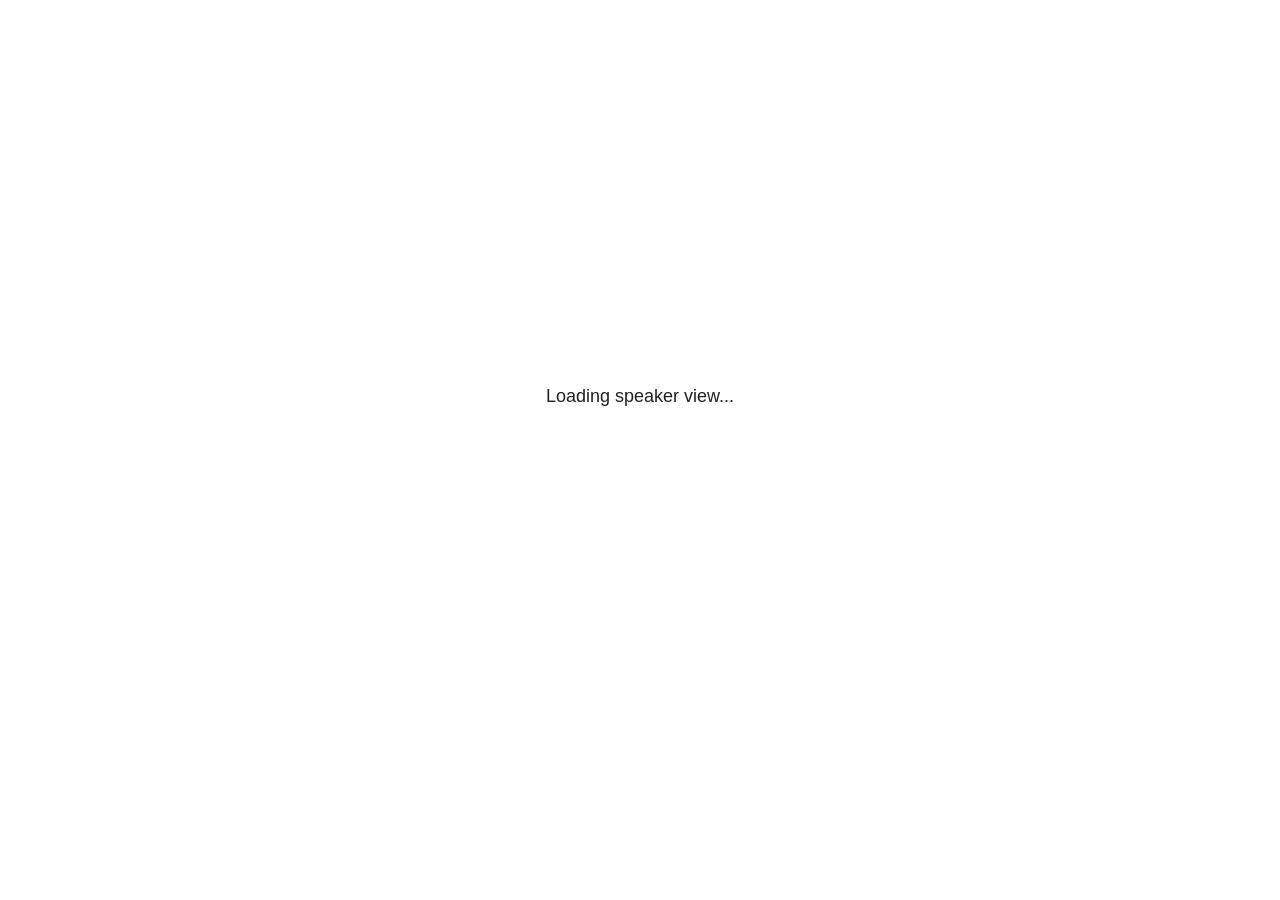
<file: linalg/dsp-filters/plugin/notes/speaker-view.html>
<!--
	NOTE: You need to build the notes plugin after making changes to this file.
-->
<html lang="en">
	<head>
		<meta charset="utf-8">

		<title>reveal.js - Speaker View</title>

		<style>
			body {
				font-family: Helvetica;
				font-size: 18px;
			}

			#current-slide,
			#upcoming-slide,
			#speaker-controls {
				padding: 6px;
				box-sizing: border-box;
				-moz-box-sizing: border-box;
			}

			#current-slide iframe,
			#upcoming-slide iframe {
				width: 100%;
				height: 100%;
				border: 1px solid #ddd;
			}

			#current-slide .label,
			#upcoming-slide .label {
				position: absolute;
				top: 10px;
				left: 10px;
				z-index: 2;
			}

			#connection-status {
				position: absolute;
				top: 0;
				left: 0;
				width: 100%;
				height: 100%;
				z-index: 20;
				padding: 30% 20% 20% 20%;
				font-size: 18px;
				color: #222;
				background: #fff;
				text-align: center;
				box-sizing: border-box;
				line-height: 1.4;
			}

			.overlay-element {
				height: 34px;
				line-height: 34px;
				padding: 0 10px;
				text-shadow: none;
				background: rgba( 220, 220, 220, 0.8 );
				color: #222;
				font-size: 14px;
			}

			.overlay-element.interactive:hover {
				background: rgba( 220, 220, 220, 1 );
			}

			#current-slide {
				position: absolute;
				width: 60%;
				height: 100%;
				top: 0;
				left: 0;
				padding-right: 0;
			}

			#upcoming-slide {
				position: absolute;
				width: 40%;
				height: 40%;
				right: 0;
				top: 0;
			}

			/* Speaker controls */
			#speaker-controls {
				position: absolute;
				top: 40%;
				right: 0;
				width: 40%;
				height: 60%;
				overflow: auto;
				font-size: 18px;
			}

				.speaker-controls-time.hidden,
				.speaker-controls-notes.hidden {
					display: none;
				}

				.speaker-controls-time .label,
				.speaker-controls-pace .label,
				.speaker-controls-notes .label {
					text-transform: uppercase;
					font-weight: normal;
					font-size: 0.66em;
					color: #666;
					margin: 0;
				}

				.speaker-controls-time, .speaker-controls-pace {
					border-bottom: 1px solid rgba( 200, 200, 200, 0.5 );
					margin-bottom: 10px;
					padding: 10px 16px;
					padding-bottom: 20px;
					cursor: pointer;
				}

				.speaker-controls-time .reset-button {
					opacity: 0;
					float: right;
					color: #666;
					text-decoration: none;
				}
				.speaker-controls-time:hover .reset-button {
					opacity: 1;
				}

				.speaker-controls-time .timer,
				.speaker-controls-time .clock {
					width: 50%;
				}

				.speaker-controls-time .timer,
				.speaker-controls-time .clock,
				.speaker-controls-time .pacing .hours-value,
				.speaker-controls-time .pacing .minutes-value,
				.speaker-controls-time .pacing .seconds-value {
					font-size: 1.9em;
				}

				.speaker-controls-time .timer {
					float: left;
				}

				.speaker-controls-time .clock {
					float: right;
					text-align: right;
				}

				.speaker-controls-time span.mute {
					opacity: 0.3;
				}

				.speaker-controls-time .pacing-title {
					margin-top: 5px;
				}

				.speaker-controls-time .pacing.ahead {
					color: blue;
				}

				.speaker-controls-time .pacing.on-track {
					color: green;
				}

				.speaker-controls-time .pacing.behind {
					color: red;
				}

				.speaker-controls-notes {
					padding: 10px 16px;
				}

				.speaker-controls-notes .value {
					margin-top: 5px;
					line-height: 1.4;
					font-size: 1.2em;
				}

			/* Layout selector */
			#speaker-layout {
				position: absolute;
				top: 10px;
				right: 10px;
				color: #222;
				z-index: 10;
			}
				#speaker-layout select {
					position: absolute;
					width: 100%;
					height: 100%;
					top: 0;
					left: 0;
					border: 0;
					box-shadow: 0;
					cursor: pointer;
					opacity: 0;

					font-size: 1em;
					background-color: transparent;

					-moz-appearance: none;
					-webkit-appearance: none;
					-webkit-tap-highlight-color: rgba(0, 0, 0, 0);
				}

				#speaker-layout select:focus {
					outline: none;
					box-shadow: none;
				}

			.clear {
				clear: both;
			}

			/* Speaker layout: Wide */
			body[data-speaker-layout="wide"] #current-slide,
			body[data-speaker-layout="wide"] #upcoming-slide {
				width: 50%;
				height: 45%;
				padding: 6px;
			}

			body[data-speaker-layout="wide"] #current-slide {
				top: 0;
				left: 0;
			}

			body[data-speaker-layout="wide"] #upcoming-slide {
				top: 0;
				left: 50%;
			}

			body[data-speaker-layout="wide"] #speaker-controls {
				top: 45%;
				left: 0;
				width: 100%;
				height: 50%;
				font-size: 1.25em;
			}

			/* Speaker layout: Tall */
			body[data-speaker-layout="tall"] #current-slide,
			body[data-speaker-layout="tall"] #upcoming-slide {
				width: 45%;
				height: 50%;
				padding: 6px;
			}

			body[data-speaker-layout="tall"] #current-slide {
				top: 0;
				left: 0;
			}

			body[data-speaker-layout="tall"] #upcoming-slide {
				top: 50%;
				left: 0;
			}

			body[data-speaker-layout="tall"] #speaker-controls {
				padding-top: 40px;
				top: 0;
				left: 45%;
				width: 55%;
				height: 100%;
				font-size: 1.25em;
			}

			/* Speaker layout: Notes only */
			body[data-speaker-layout="notes-only"] #current-slide,
			body[data-speaker-layout="notes-only"] #upcoming-slide {
				display: none;
			}

			body[data-speaker-layout="notes-only"] #speaker-controls {
				padding-top: 40px;
				top: 0;
				left: 0;
				width: 100%;
				height: 100%;
				font-size: 1.25em;
			}

			@media screen and (max-width: 1080px) {
				body[data-speaker-layout="default"] #speaker-controls {
					font-size: 16px;
				}
			}

			@media screen and (max-width: 900px) {
				body[data-speaker-layout="default"] #speaker-controls {
					font-size: 14px;
				}
			}

			@media screen and (max-width: 800px) {
				body[data-speaker-layout="default"] #speaker-controls {
					font-size: 12px;
				}
			}

		</style>
	</head>

	<body>

		<div id="connection-status">Loading speaker view...</div>

		<div id="current-slide"></div>
		<div id="upcoming-slide"><span class="overlay-element label">Upcoming</span></div>
		<div id="speaker-controls">
			<div class="speaker-controls-time">
				<h4 class="label">Time <span class="reset-button">Click to Reset</span></h4>
				<div class="clock">
					<span class="clock-value">0:00 AM</span>
				</div>
				<div class="timer">
					<span class="hours-value">00</span><span class="minutes-value">:00</span><span class="seconds-value">:00</span>
				</div>
				<div class="clear"></div>

				<h4 class="label pacing-title" style="display: none">Pacing – Time to finish current slide</h4>
				<div class="pacing" style="display: none">
					<span class="hours-value">00</span><span class="minutes-value">:00</span><span class="seconds-value">:00</span>
				</div>
			</div>

			<div class="speaker-controls-notes hidden">
				<h4 class="label">Notes</h4>
				<div class="value"></div>
			</div>
		</div>
		<div id="speaker-layout" class="overlay-element interactive">
			<span class="speaker-layout-label"></span>
			<select class="speaker-layout-dropdown"></select>
		</div>

		<script>

			(function() {

				var notes,
					notesValue,
					currentState,
					currentSlide,
					upcomingSlide,
					layoutLabel,
					layoutDropdown,
					pendingCalls = {},
					lastRevealApiCallId = 0,
					connected = false,
					whitelistedWindows = [window.opener];

				var SPEAKER_LAYOUTS = {
					'default': 'Default',
					'wide': 'Wide',
					'tall': 'Tall',
					'notes-only': 'Notes only'
				};

				setupLayout();

				var connectionStatus = document.querySelector( '#connection-status' );
				var connectionTimeout = setTimeout( function() {
					connectionStatus.innerHTML = 'Error connecting to main window.<br>Please try closing and reopening the speaker view.';
				}, 5000 );
;
				window.addEventListener( 'message', function( event ) {

					// Validate the origin of this message to prevent XSS
					if( window.location.origin !== event.origin && whitelistedWindows.indexOf( event.source ) === -1 ) {
						return;
					}

					clearTimeout( connectionTimeout );
					connectionStatus.style.display = 'none';

					var data = JSON.parse( event.data );

					// The overview mode is only useful to the reveal.js instance
					// where navigation occurs so we don't sync it
					if( data.state ) delete data.state.overview;

					// Messages sent by the notes plugin inside of the main window
					if( data && data.namespace === 'reveal-notes' ) {
						if( data.type === 'connect' ) {
							handleConnectMessage( data );
						}
						else if( data.type === 'state' ) {
							handleStateMessage( data );
						}
						else if( data.type === 'return' ) {
							pendingCalls[data.callId](data.result);
							delete pendingCalls[data.callId];
						}
					}
					// Messages sent by the reveal.js inside of the current slide preview
					else if( data && data.namespace === 'reveal' ) {
						if( /ready/.test( data.eventName ) ) {
							// Send a message back to notify that the handshake is complete
							window.opener.postMessage( JSON.stringify({ namespace: 'reveal-notes', type: 'connected'} ), '*' );
						}
						else if( /slidechanged|fragmentshown|fragmenthidden|paused|resumed/.test( data.eventName ) && currentState !== JSON.stringify( data.state ) ) {

							dispatchStateToMainWindow( data.state );

						}
					}

				} );

				/**
				 * Updates the presentation in the main window to match the state
				 * of the presentation in the notes window.
				 */
				const dispatchStateToMainWindow = debounce(( state ) => {
					window.opener.postMessage( JSON.stringify({ method: 'setState', args: [ state ]} ), '*' );
				}, 500);

				/**
				 * Asynchronously calls the Reveal.js API of the main frame.
				 */
				function callRevealApi( methodName, methodArguments, callback ) {

					var callId = ++lastRevealApiCallId;
					pendingCalls[callId] = callback;
					window.opener.postMessage( JSON.stringify( {
						namespace: 'reveal-notes',
						type: 'call',
						callId: callId,
						methodName: methodName,
						arguments: methodArguments
					} ), '*' );

				}

				/**
				 * Called when the main window is trying to establish a
				 * connection.
				 */
				function handleConnectMessage( data ) {

					if( connected === false ) {
						connected = true;

						setupIframes( data );
						setupKeyboard();
						setupNotes();
						setupTimer();
						setupHeartbeat();
					}

				}

				/**
				 * Called when the main window sends an updated state.
				 */
				function handleStateMessage( data ) {

					// Store the most recently set state to avoid circular loops
					// applying the same state
					currentState = JSON.stringify( data.state );

					// No need for updating the notes in case of fragment changes
					if ( data.notes ) {
						notes.classList.remove( 'hidden' );
						notesValue.style.whiteSpace = data.whitespace;
						if( data.markdown ) {
							notesValue.innerHTML = marked( data.notes );
						}
						else {
							notesValue.innerHTML = data.notes;
						}
					}
					else {
						notes.classList.add( 'hidden' );
					}

					// Update the note slides
					currentSlide.contentWindow.postMessage( JSON.stringify({ method: 'setState', args: [ data.state ] }), '*' );
					upcomingSlide.contentWindow.postMessage( JSON.stringify({ method: 'setState', args: [ data.state ] }), '*' );
					upcomingSlide.contentWindow.postMessage( JSON.stringify({ method: 'next' }), '*' );

				}

				// Limit to max one state update per X ms
				handleStateMessage = debounce( handleStateMessage, 200 );

				/**
				 * Forward keyboard events to the current slide window.
				 * This enables keyboard events to work even if focus
				 * isn't set on the current slide iframe.
				 *
				 * Block F5 default handling, it reloads and disconnects
				 * the speaker notes window.
				 */
				function setupKeyboard() {

					document.addEventListener( 'keydown', function( event ) {
						if( event.keyCode === 116 || ( event.metaKey && event.keyCode === 82 ) ) {
							event.preventDefault();
							return false;
						}
						currentSlide.contentWindow.postMessage( JSON.stringify({ method: 'triggerKey', args: [ event.keyCode ] }), '*' );
					} );

				}

				/**
				 * Creates the preview iframes.
				 */
				function setupIframes( data ) {

					var params = [
						'receiver',
						'progress=false',
						'history=false',
						'transition=none',
						'autoSlide=0',
						'backgroundTransition=none'
					].join( '&' );

					var urlSeparator = /\?/.test(data.url) ? '&' : '?';
					var hash = '#/' + data.state.indexh + '/' + data.state.indexv;
					var currentURL = data.url + urlSeparator + params + '&postMessageEvents=true' + hash;
					var upcomingURL = data.url + urlSeparator + params + '&controls=false' + hash;

					currentSlide = document.createElement( 'iframe' );
					currentSlide.setAttribute( 'width', 1280 );
					currentSlide.setAttribute( 'height', 1024 );
					currentSlide.setAttribute( 'src', currentURL );
					document.querySelector( '#current-slide' ).appendChild( currentSlide );

					upcomingSlide = document.createElement( 'iframe' );
					upcomingSlide.setAttribute( 'width', 640 );
					upcomingSlide.setAttribute( 'height', 512 );
					upcomingSlide.setAttribute( 'src', upcomingURL );
					document.querySelector( '#upcoming-slide' ).appendChild( upcomingSlide );

					whitelistedWindows.push( currentSlide.contentWindow, upcomingSlide.contentWindow );

				}

				/**
				 * Setup the notes UI.
				 */
				function setupNotes() {

					notes = document.querySelector( '.speaker-controls-notes' );
					notesValue = document.querySelector( '.speaker-controls-notes .value' );

				}

				/**
				 * We send out a heartbeat at all times to ensure we can
				 * reconnect with the main presentation window after reloads.
				 */
				function setupHeartbeat() {

					setInterval( () => {
						window.opener.postMessage( JSON.stringify({ namespace: 'reveal-notes', type: 'heartbeat'} ), '*' );
					}, 1000 );

				}

				function getTimings( callback ) {

					callRevealApi( 'getSlidesAttributes', [], function ( slideAttributes ) {
						callRevealApi( 'getConfig', [], function ( config ) {
							var totalTime = config.totalTime;
							var minTimePerSlide = config.minimumTimePerSlide || 0;
							var defaultTiming = config.defaultTiming;
							if ((defaultTiming == null) && (totalTime == null)) {
								callback(null);
								return;
							}
							// Setting totalTime overrides defaultTiming
							if (totalTime) {
								defaultTiming = 0;
							}
							var timings = [];
							for ( var i in slideAttributes ) {
								var slide = slideAttributes[ i ];
								var timing = defaultTiming;
								if( slide.hasOwnProperty( 'data-timing' )) {
									var t = slide[ 'data-timing' ];
									timing = parseInt(t);
									if( isNaN(timing) ) {
										console.warn("Could not parse timing '" + t + "' of slide " + i + "; using default of " + defaultTiming);
										timing = defaultTiming;
									}
								}
								timings.push(timing);
							}
							if ( totalTime ) {
								// After we've allocated time to individual slides, we summarize it and
								// subtract it from the total time
								var remainingTime = totalTime - timings.reduce( function(a, b) { return a + b; }, 0 );
								// The remaining time is divided by the number of slides that have 0 seconds
								// allocated at the moment, giving the average time-per-slide on the remaining slides
								var remainingSlides = (timings.filter( function(x) { return x == 0 }) ).length
								var timePerSlide = Math.round( remainingTime / remainingSlides, 0 )
								// And now we replace every zero-value timing with that average
								timings = timings.map( function(x) { return (x==0 ? timePerSlide : x) } );
							}
							var slidesUnderMinimum = timings.filter( function(x) { return (x < minTimePerSlide) } ).length
							if ( slidesUnderMinimum ) {
								message = "The pacing time for " + slidesUnderMinimum + " slide(s) is under the configured minimum of " + minTimePerSlide + " seconds. Check the data-timing attribute on individual slides, or consider increasing the totalTime or minimumTimePerSlide configuration options (or removing some slides).";
								alert(message);
							}
							callback( timings );
						} );
					} );

				}

				/**
				 * Return the number of seconds allocated for presenting
				 * all slides up to and including this one.
				 */
				function getTimeAllocated( timings, callback ) {

					callRevealApi( 'getSlidePastCount', [], function ( currentSlide ) {
						var allocated = 0;
						for (var i in timings.slice(0, currentSlide + 1)) {
							allocated += timings[i];
						}
						callback( allocated );
					} );

				}

				/**
				 * Create the timer and clock and start updating them
				 * at an interval.
				 */
				function setupTimer() {

					var start = new Date(),
					timeEl = document.querySelector( '.speaker-controls-time' ),
					clockEl = timeEl.querySelector( '.clock-value' ),
					hoursEl = timeEl.querySelector( '.hours-value' ),
					minutesEl = timeEl.querySelector( '.minutes-value' ),
					secondsEl = timeEl.querySelector( '.seconds-value' ),
					pacingTitleEl = timeEl.querySelector( '.pacing-title' ),
					pacingEl = timeEl.querySelector( '.pacing' ),
					pacingHoursEl = pacingEl.querySelector( '.hours-value' ),
					pacingMinutesEl = pacingEl.querySelector( '.minutes-value' ),
					pacingSecondsEl = pacingEl.querySelector( '.seconds-value' );

					var timings = null;
					getTimings( function ( _timings ) {

						timings = _timings;
						if (_timings !== null) {
							pacingTitleEl.style.removeProperty('display');
							pacingEl.style.removeProperty('display');
						}

						// Update once directly
						_updateTimer();

						// Then update every second
						setInterval( _updateTimer, 1000 );

					} );


					function _resetTimer() {

						if (timings == null) {
							start = new Date();
							_updateTimer();
						}
						else {
							// Reset timer to beginning of current slide
							getTimeAllocated( timings, function ( slideEndTimingSeconds ) {
								var slideEndTiming = slideEndTimingSeconds * 1000;
								callRevealApi( 'getSlidePastCount', [], function ( currentSlide ) {
									var currentSlideTiming = timings[currentSlide] * 1000;
									var previousSlidesTiming = slideEndTiming - currentSlideTiming;
									var now = new Date();
									start = new Date(now.getTime() - previousSlidesTiming);
									_updateTimer();
								} );
							} );
						}

					}

					timeEl.addEventListener( 'click', function() {
						_resetTimer();
						return false;
					} );

					function _displayTime( hrEl, minEl, secEl, time) {

						var sign = Math.sign(time) == -1 ? "-" : "";
						time = Math.abs(Math.round(time / 1000));
						var seconds = time % 60;
						var minutes = Math.floor( time / 60 ) % 60 ;
						var hours = Math.floor( time / ( 60 * 60 )) ;
						hrEl.innerHTML = sign + zeroPadInteger( hours );
						if (hours == 0) {
							hrEl.classList.add( 'mute' );
						}
						else {
							hrEl.classList.remove( 'mute' );
						}
						minEl.innerHTML = ':' + zeroPadInteger( minutes );
						if (hours == 0 && minutes == 0) {
							minEl.classList.add( 'mute' );
						}
						else {
							minEl.classList.remove( 'mute' );
						}
						secEl.innerHTML = ':' + zeroPadInteger( seconds );
					}

					function _updateTimer() {

						var diff, hours, minutes, seconds,
						now = new Date();

						diff = now.getTime() - start.getTime();

						clockEl.innerHTML = now.toLocaleTimeString( 'en-US', { hour12: true, hour: '2-digit', minute:'2-digit' } );
						_displayTime( hoursEl, minutesEl, secondsEl, diff );
						if (timings !== null) {
							_updatePacing(diff);
						}

					}

					function _updatePacing(diff) {

						getTimeAllocated( timings, function ( slideEndTimingSeconds ) {
							var slideEndTiming = slideEndTimingSeconds * 1000;

							callRevealApi( 'getSlidePastCount', [], function ( currentSlide ) {
								var currentSlideTiming = timings[currentSlide] * 1000;
								var timeLeftCurrentSlide = slideEndTiming - diff;
								if (timeLeftCurrentSlide < 0) {
									pacingEl.className = 'pacing behind';
								}
								else if (timeLeftCurrentSlide < currentSlideTiming) {
									pacingEl.className = 'pacing on-track';
								}
								else {
									pacingEl.className = 'pacing ahead';
								}
								_displayTime( pacingHoursEl, pacingMinutesEl, pacingSecondsEl, timeLeftCurrentSlide );
							} );
						} );
					}

				}

				/**
				 * Sets up the speaker view layout and layout selector.
				 */
				function setupLayout() {

					layoutDropdown = document.querySelector( '.speaker-layout-dropdown' );
					layoutLabel = document.querySelector( '.speaker-layout-label' );

					// Render the list of available layouts
					for( var id in SPEAKER_LAYOUTS ) {
						var option = document.createElement( 'option' );
						option.setAttribute( 'value', id );
						option.textContent = SPEAKER_LAYOUTS[ id ];
						layoutDropdown.appendChild( option );
					}

					// Monitor the dropdown for changes
					layoutDropdown.addEventListener( 'change', function( event ) {

						setLayout( layoutDropdown.value );

					}, false );

					// Restore any currently persisted layout
					setLayout( getLayout() );

				}

				/**
				 * Sets a new speaker view layout. The layout is persisted
				 * in local storage.
				 */
				function setLayout( value ) {

					var title = SPEAKER_LAYOUTS[ value ];

					layoutLabel.innerHTML = 'Layout' + ( title ? ( ': ' + title ) : '' );
					layoutDropdown.value = value;

					document.body.setAttribute( 'data-speaker-layout', value );

					// Persist locally
					if( supportsLocalStorage() ) {
						window.localStorage.setItem( 'reveal-speaker-layout', value );
					}

				}

				/**
				 * Returns the ID of the most recently set speaker layout
				 * or our default layout if none has been set.
				 */
				function getLayout() {

					if( supportsLocalStorage() ) {
						var layout = window.localStorage.getItem( 'reveal-speaker-layout' );
						if( layout ) {
							return layout;
						}
					}

					// Default to the first record in the layouts hash
					for( var id in SPEAKER_LAYOUTS ) {
						return id;
					}

				}

				function supportsLocalStorage() {

					try {
						localStorage.setItem('test', 'test');
						localStorage.removeItem('test');
						return true;
					}
					catch( e ) {
						return false;
					}

				}

				function zeroPadInteger( num ) {

					var str = '00' + parseInt( num );
					return str.substring( str.length - 2 );

				}

				/**
				 * Limits the frequency at which a function can be called.
				 */
				function debounce( fn, ms ) {

					var lastTime = 0,
						timeout;

					return function() {

						var args = arguments;
						var context = this;

						clearTimeout( timeout );

						var timeSinceLastCall = Date.now() - lastTime;
						if( timeSinceLastCall > ms ) {
							fn.apply( context, args );
							lastTime = Date.now();
						}
						else {
							timeout = setTimeout( function() {
								fn.apply( context, args );
								lastTime = Date.now();
							}, ms - timeSinceLastCall );
						}

					}

				}

			})();

		</script>
	</body>
</html>
</file>
<file: cse11/linuxcli/dist/reveal.css>
/*!
* reveal.js 4.2.1
* https://revealjs.com
* MIT licensed
*
* Copyright (C) 2011-2021 Hakim El Hattab, https://hakim.se
*/
.reveal .r-stretch,.reveal .stretch{max-width:none;max-height:none}.reveal pre.r-stretch code,.reveal pre.stretch code{height:100%;max-height:100%;box-sizing:border-box}.reveal .r-fit-text{display:inline-block;white-space:nowrap}.reveal .r-stack{display:grid}.reveal .r-stack>*{grid-area:1/1;margin:auto}.reveal .r-hstack,.reveal .r-vstack{display:flex}.reveal .r-hstack img,.reveal .r-hstack video,.reveal .r-vstack img,.reveal .r-vstack video{min-width:0;min-height:0;-o-object-fit:contain;object-fit:contain}.reveal .r-vstack{flex-direction:column;align-items:center;justify-content:center}.reveal .r-hstack{flex-direction:row;align-items:center;justify-content:center}.reveal .items-stretch{align-items:stretch}.reveal .items-start{align-items:flex-start}.reveal .items-center{align-items:center}.reveal .items-end{align-items:flex-end}.reveal .justify-between{justify-content:space-between}.reveal .justify-around{justify-content:space-around}.reveal .justify-start{justify-content:flex-start}.reveal .justify-center{justify-content:center}.reveal .justify-end{justify-content:flex-end}html.reveal-full-page{width:100%;height:100%;height:100vh;height:calc(var(--vh,1vh) * 100);overflow:hidden}.reveal-viewport{height:100%;overflow:hidden;position:relative;line-height:1;margin:0;background-color:#fff;color:#000}.reveal .slides section .fragment{opacity:0;visibility:hidden;transition:all .2s ease;will-change:opacity}.reveal .slides section .fragment.visible{opacity:1;visibility:inherit}.reveal .slides section .fragment.disabled{transition:none}.reveal .slides section .fragment.grow{opacity:1;visibility:inherit}.reveal .slides section .fragment.grow.visible{transform:scale(1.3)}.reveal .slides section .fragment.shrink{opacity:1;visibility:inherit}.reveal .slides section .fragment.shrink.visible{transform:scale(.7)}.reveal .slides section .fragment.zoom-in{transform:scale(.1)}.reveal .slides section .fragment.zoom-in.visible{transform:none}.reveal .slides section .fragment.fade-out{opacity:1;visibility:inherit}.reveal .slides section .fragment.fade-out.visible{opacity:0;visibility:hidden}.reveal .slides section .fragment.semi-fade-out{opacity:1;visibility:inherit}.reveal .slides section .fragment.semi-fade-out.visible{opacity:.5;visibility:inherit}.reveal .slides section .fragment.strike{opacity:1;visibility:inherit}.reveal .slides section .fragment.strike.visible{text-decoration:line-through}.reveal .slides section .fragment.fade-up{transform:translate(0,40px)}.reveal .slides section .fragment.fade-up.visible{transform:translate(0,0)}.reveal .slides section .fragment.fade-down{transform:translate(0,-40px)}.reveal .slides section .fragment.fade-down.visible{transform:translate(0,0)}.reveal .slides section .fragment.fade-right{transform:translate(-40px,0)}.reveal .slides section .fragment.fade-right.visible{transform:translate(0,0)}.reveal .slides section .fragment.fade-left{transform:translate(40px,0)}.reveal .slides section .fragment.fade-left.visible{transform:translate(0,0)}.reveal .slides section .fragment.current-visible,.reveal .slides section .fragment.fade-in-then-out{opacity:0;visibility:hidden}.reveal .slides section .fragment.current-visible.current-fragment,.reveal .slides section .fragment.fade-in-then-out.current-fragment{opacity:1;visibility:inherit}.reveal .slides section .fragment.fade-in-then-semi-out{opacity:0;visibility:hidden}.reveal .slides section .fragment.fade-in-then-semi-out.visible{opacity:.5;visibility:inherit}.reveal .slides section .fragment.fade-in-then-semi-out.current-fragment{opacity:1;visibility:inherit}.reveal .slides section .fragment.highlight-blue,.reveal .slides section .fragment.highlight-current-blue,.reveal .slides section .fragment.highlight-current-green,.reveal .slides section .fragment.highlight-current-red,.reveal .slides section .fragment.highlight-green,.reveal .slides section .fragment.highlight-red{opacity:1;visibility:inherit}.reveal .slides section .fragment.highlight-red.visible{color:#ff2c2d}.reveal .slides section .fragment.highlight-green.visible{color:#17ff2e}.reveal .slides section .fragment.highlight-blue.visible{color:#1b91ff}.reveal .slides section .fragment.highlight-current-red.current-fragment{color:#ff2c2d}.reveal .slides section .fragment.highlight-current-green.current-fragment{color:#17ff2e}.reveal .slides section .fragment.highlight-current-blue.current-fragment{color:#1b91ff}.reveal:after{content:"";font-style:italic}.reveal iframe{z-index:1}.reveal a{position:relative}@keyframes bounce-right{0%,10%,25%,40%,50%{transform:translateX(0)}20%{transform:translateX(10px)}30%{transform:translateX(-5px)}}@keyframes bounce-left{0%,10%,25%,40%,50%{transform:translateX(0)}20%{transform:translateX(-10px)}30%{transform:translateX(5px)}}@keyframes bounce-down{0%,10%,25%,40%,50%{transform:translateY(0)}20%{transform:translateY(10px)}30%{transform:translateY(-5px)}}.reveal .controls{display:none;position:absolute;top:auto;bottom:12px;right:12px;left:auto;z-index:11;color:#000;pointer-events:none;font-size:10px}.reveal .controls button{position:absolute;padding:0;background-color:transparent;border:0;outline:0;cursor:pointer;color:currentColor;transform:scale(.9999);transition:color .2s ease,opacity .2s ease,transform .2s ease;z-index:2;pointer-events:auto;font-size:inherit;visibility:hidden;opacity:0;-webkit-appearance:none;-webkit-tap-highlight-color:transparent}.reveal .controls .controls-arrow:after,.reveal .controls .controls-arrow:before{content:"";position:absolute;top:0;left:0;width:2.6em;height:.5em;border-radius:.25em;background-color:currentColor;transition:all .15s ease,background-color .8s ease;transform-origin:.2em 50%;will-change:transform}.reveal .controls .controls-arrow{position:relative;width:3.6em;height:3.6em}.reveal .controls .controls-arrow:before{transform:translateX(.5em) translateY(1.55em) rotate(45deg)}.reveal .controls .controls-arrow:after{transform:translateX(.5em) translateY(1.55em) rotate(-45deg)}.reveal .controls .controls-arrow:hover:before{transform:translateX(.5em) translateY(1.55em) rotate(40deg)}.reveal .controls .controls-arrow:hover:after{transform:translateX(.5em) translateY(1.55em) rotate(-40deg)}.reveal .controls .controls-arrow:active:before{transform:translateX(.5em) translateY(1.55em) rotate(36deg)}.reveal .controls .controls-arrow:active:after{transform:translateX(.5em) translateY(1.55em) rotate(-36deg)}.reveal .controls .navigate-left{right:6.4em;bottom:3.2em;transform:translateX(-10px)}.reveal .controls .navigate-left.highlight{animation:bounce-left 2s 50 both ease-out}.reveal .controls .navigate-right{right:0;bottom:3.2em;transform:translateX(10px)}.reveal .controls .navigate-right .controls-arrow{transform:rotate(180deg)}.reveal .controls .navigate-right.highlight{animation:bounce-right 2s 50 both ease-out}.reveal .controls .navigate-up{right:3.2em;bottom:6.4em;transform:translateY(-10px)}.reveal .controls .navigate-up .controls-arrow{transform:rotate(90deg)}.reveal .controls .navigate-down{right:3.2em;bottom:-1.4em;padding-bottom:1.4em;transform:translateY(10px)}.reveal .controls .navigate-down .controls-arrow{transform:rotate(-90deg)}.reveal .controls .navigate-down.highlight{animation:bounce-down 2s 50 both ease-out}.reveal .controls[data-controls-back-arrows=faded] .navigate-up.enabled{opacity:.3}.reveal .controls[data-controls-back-arrows=faded] .navigate-up.enabled:hover{opacity:1}.reveal .controls[data-controls-back-arrows=hidden] .navigate-up.enabled{opacity:0;visibility:hidden}.reveal .controls .enabled{visibility:visible;opacity:.9;cursor:pointer;transform:none}.reveal .controls .enabled.fragmented{opacity:.5}.reveal .controls .enabled.fragmented:hover,.reveal .controls .enabled:hover{opacity:1}.reveal:not(.rtl) .controls[data-controls-back-arrows=faded] .navigate-left.enabled{opacity:.3}.reveal:not(.rtl) .controls[data-controls-back-arrows=faded] .navigate-left.enabled:hover{opacity:1}.reveal:not(.rtl) .controls[data-controls-back-arrows=hidden] .navigate-left.enabled{opacity:0;visibility:hidden}.reveal.rtl .controls[data-controls-back-arrows=faded] .navigate-right.enabled{opacity:.3}.reveal.rtl .controls[data-controls-back-arrows=faded] .navigate-right.enabled:hover{opacity:1}.reveal.rtl .controls[data-controls-back-arrows=hidden] .navigate-right.enabled{opacity:0;visibility:hidden}.reveal[data-navigation-mode=linear].has-horizontal-slides .navigate-down,.reveal[data-navigation-mode=linear].has-horizontal-slides .navigate-up{display:none}.reveal:not(.has-vertical-slides) .controls .navigate-left,.reveal[data-navigation-mode=linear].has-horizontal-slides .navigate-left{bottom:1.4em;right:5.5em}.reveal:not(.has-vertical-slides) .controls .navigate-right,.reveal[data-navigation-mode=linear].has-horizontal-slides .navigate-right{bottom:1.4em;right:.5em}.reveal:not(.has-horizontal-slides) .controls .navigate-up{right:1.4em;bottom:5em}.reveal:not(.has-horizontal-slides) .controls .navigate-down{right:1.4em;bottom:.5em}.reveal.has-dark-background .controls{color:#fff}.reveal.has-light-background .controls{color:#000}.reveal.no-hover .controls .controls-arrow:active:before,.reveal.no-hover .controls .controls-arrow:hover:before{transform:translateX(.5em) translateY(1.55em) rotate(45deg)}.reveal.no-hover .controls .controls-arrow:active:after,.reveal.no-hover .controls .controls-arrow:hover:after{transform:translateX(.5em) translateY(1.55em) rotate(-45deg)}@media screen and (min-width:500px){.reveal .controls[data-controls-layout=edges]{top:0;right:0;bottom:0;left:0}.reveal .controls[data-controls-layout=edges] .navigate-down,.reveal .controls[data-controls-layout=edges] .navigate-left,.reveal .controls[data-controls-layout=edges] .navigate-right,.reveal .controls[data-controls-layout=edges] .navigate-up{bottom:auto;right:auto}.reveal .controls[data-controls-layout=edges] .navigate-left{top:50%;left:.8em;margin-top:-1.8em}.reveal .controls[data-controls-layout=edges] .navigate-right{top:50%;right:.8em;margin-top:-1.8em}.reveal .controls[data-controls-layout=edges] .navigate-up{top:.8em;left:50%;margin-left:-1.8em}.reveal .controls[data-controls-layout=edges] .navigate-down{bottom:-.3em;left:50%;margin-left:-1.8em}}.reveal .progress{position:absolute;display:none;height:3px;width:100%;bottom:0;left:0;z-index:10;background-color:rgba(0,0,0,.2);color:#fff}.reveal .progress:after{content:"";display:block;position:absolute;height:10px;width:100%;top:-10px}.reveal .progress span{display:block;height:100%;width:100%;background-color:currentColor;transition:transform .8s cubic-bezier(.26,.86,.44,.985);transform-origin:0 0;transform:scaleX(0)}.reveal .slide-number{position:absolute;display:block;right:8px;bottom:8px;z-index:31;font-family:Helvetica,sans-serif;font-size:12px;line-height:1;color:#fff;background-color:rgba(0,0,0,.4);padding:5px}.reveal .slide-number a{color:currentColor}.reveal .slide-number-delimiter{margin:0 3px}.reveal{position:relative;width:100%;height:100%;overflow:hidden;touch-action:pinch-zoom}.reveal.embedded{touch-action:pan-y}.reveal .slides{position:absolute;width:100%;height:100%;top:0;right:0;bottom:0;left:0;margin:auto;pointer-events:none;overflow:visible;z-index:1;text-align:center;perspective:600px;perspective-origin:50% 40%}.reveal .slides>section{perspective:600px}.reveal .slides>section,.reveal .slides>section>section{display:none;position:absolute;width:100%;pointer-events:auto;z-index:10;transform-style:flat;transition:transform-origin .8s cubic-bezier(.26,.86,.44,.985),transform .8s cubic-bezier(.26,.86,.44,.985),visibility .8s cubic-bezier(.26,.86,.44,.985),opacity .8s cubic-bezier(.26,.86,.44,.985)}.reveal[data-transition-speed=fast] .slides section{transition-duration:.4s}.reveal[data-transition-speed=slow] .slides section{transition-duration:1.2s}.reveal .slides section[data-transition-speed=fast]{transition-duration:.4s}.reveal .slides section[data-transition-speed=slow]{transition-duration:1.2s}.reveal .slides>section.stack{padding-top:0;padding-bottom:0;pointer-events:none;height:100%}.reveal .slides>section.present,.reveal .slides>section>section.present{display:block;z-index:11;opacity:1}.reveal .slides>section:empty,.reveal .slides>section>section:empty,.reveal .slides>section>section[data-background-interactive],.reveal .slides>section[data-background-interactive]{pointer-events:none}.reveal.center,.reveal.center .slides,.reveal.center .slides section{min-height:0!important}.reveal .slides>section:not(.present),.reveal .slides>section>section:not(.present){pointer-events:none}.reveal.overview .slides>section,.reveal.overview .slides>section>section{pointer-events:auto}.reveal .slides>section.future,.reveal .slides>section.past,.reveal .slides>section>section.future,.reveal .slides>section>section.past{opacity:0}.reveal .slides>section[data-transition=slide].past,.reveal .slides>section[data-transition~=slide-out].past,.reveal.slide .slides>section:not([data-transition]).past{transform:translate(-150%,0)}.reveal .slides>section[data-transition=slide].future,.reveal .slides>section[data-transition~=slide-in].future,.reveal.slide .slides>section:not([data-transition]).future{transform:translate(150%,0)}.reveal .slides>section>section[data-transition=slide].past,.reveal .slides>section>section[data-transition~=slide-out].past,.reveal.slide .slides>section>section:not([data-transition]).past{transform:translate(0,-150%)}.reveal .slides>section>section[data-transition=slide].future,.reveal .slides>section>section[data-transition~=slide-in].future,.reveal.slide .slides>section>section:not([data-transition]).future{transform:translate(0,150%)}.reveal .slides>section[data-transition=linear].past,.reveal .slides>section[data-transition~=linear-out].past,.reveal.linear .slides>section:not([data-transition]).past{transform:translate(-150%,0)}.reveal .slides>section[data-transition=linear].future,.reveal .slides>section[data-transition~=linear-in].future,.reveal.linear .slides>section:not([data-transition]).future{transform:translate(150%,0)}.reveal .slides>section>section[data-transition=linear].past,.reveal .slides>section>section[data-transition~=linear-out].past,.reveal.linear .slides>section>section:not([data-transition]).past{transform:translate(0,-150%)}.reveal .slides>section>section[data-transition=linear].future,.reveal .slides>section>section[data-transition~=linear-in].future,.reveal.linear .slides>section>section:not([data-transition]).future{transform:translate(0,150%)}.reveal .slides section[data-transition=default].stack,.reveal.default .slides section.stack{transform-style:preserve-3d}.reveal .slides>section[data-transition=default].past,.reveal .slides>section[data-transition~=default-out].past,.reveal.default .slides>section:not([data-transition]).past{transform:translate3d(-100%,0,0) rotateY(-90deg) translate3d(-100%,0,0)}.reveal .slides>section[data-transition=default].future,.reveal .slides>section[data-transition~=default-in].future,.reveal.default .slides>section:not([data-transition]).future{transform:translate3d(100%,0,0) rotateY(90deg) translate3d(100%,0,0)}.reveal .slides>section>section[data-transition=default].past,.reveal .slides>section>section[data-transition~=default-out].past,.reveal.default .slides>section>section:not([data-transition]).past{transform:translate3d(0,-300px,0) rotateX(70deg) translate3d(0,-300px,0)}.reveal .slides>section>section[data-transition=default].future,.reveal .slides>section>section[data-transition~=default-in].future,.reveal.default .slides>section>section:not([data-transition]).future{transform:translate3d(0,300px,0) rotateX(-70deg) translate3d(0,300px,0)}.reveal .slides section[data-transition=convex].stack,.reveal.convex .slides section.stack{transform-style:preserve-3d}.reveal .slides>section[data-transition=convex].past,.reveal .slides>section[data-transition~=convex-out].past,.reveal.convex .slides>section:not([data-transition]).past{transform:translate3d(-100%,0,0) rotateY(-90deg) translate3d(-100%,0,0)}.reveal .slides>section[data-transition=convex].future,.reveal .slides>section[data-transition~=convex-in].future,.reveal.convex .slides>section:not([data-transition]).future{transform:translate3d(100%,0,0) rotateY(90deg) translate3d(100%,0,0)}.reveal .slides>section>section[data-transition=convex].past,.reveal .slides>section>section[data-transition~=convex-out].past,.reveal.convex .slides>section>section:not([data-transition]).past{transform:translate3d(0,-300px,0) rotateX(70deg) translate3d(0,-300px,0)}.reveal .slides>section>section[data-transition=convex].future,.reveal .slides>section>section[data-transition~=convex-in].future,.reveal.convex .slides>section>section:not([data-transition]).future{transform:translate3d(0,300px,0) rotateX(-70deg) translate3d(0,300px,0)}.reveal .slides section[data-transition=concave].stack,.reveal.concave .slides section.stack{transform-style:preserve-3d}.reveal .slides>section[data-transition=concave].past,.reveal .slides>section[data-transition~=concave-out].past,.reveal.concave .slides>section:not([data-transition]).past{transform:translate3d(-100%,0,0) rotateY(90deg) translate3d(-100%,0,0)}.reveal .slides>section[data-transition=concave].future,.reveal .slides>section[data-transition~=concave-in].future,.reveal.concave .slides>section:not([data-transition]).future{transform:translate3d(100%,0,0) rotateY(-90deg) translate3d(100%,0,0)}.reveal .slides>section>section[data-transition=concave].past,.reveal .slides>section>section[data-transition~=concave-out].past,.reveal.concave .slides>section>section:not([data-transition]).past{transform:translate3d(0,-80%,0) rotateX(-70deg) translate3d(0,-80%,0)}.reveal .slides>section>section[data-transition=concave].future,.reveal .slides>section>section[data-transition~=concave-in].future,.reveal.concave .slides>section>section:not([data-transition]).future{transform:translate3d(0,80%,0) rotateX(70deg) translate3d(0,80%,0)}.reveal .slides section[data-transition=zoom],.reveal.zoom .slides section:not([data-transition]){transition-timing-function:ease}.reveal .slides>section[data-transition=zoom].past,.reveal .slides>section[data-transition~=zoom-out].past,.reveal.zoom .slides>section:not([data-transition]).past{visibility:hidden;transform:scale(16)}.reveal .slides>section[data-transition=zoom].future,.reveal .slides>section[data-transition~=zoom-in].future,.reveal.zoom .slides>section:not([data-transition]).future{visibility:hidden;transform:scale(.2)}.reveal .slides>section>section[data-transition=zoom].past,.reveal .slides>section>section[data-transition~=zoom-out].past,.reveal.zoom .slides>section>section:not([data-transition]).past{transform:scale(16)}.reveal .slides>section>section[data-transition=zoom].future,.reveal .slides>section>section[data-transition~=zoom-in].future,.reveal.zoom .slides>section>section:not([data-transition]).future{transform:scale(.2)}.reveal.cube .slides{perspective:1300px}.reveal.cube .slides section{padding:30px;min-height:700px;-webkit-backface-visibility:hidden;backface-visibility:hidden;box-sizing:border-box;transform-style:preserve-3d}.reveal.center.cube .slides section{min-height:0}.reveal.cube .slides section:not(.stack):before{content:"";position:absolute;display:block;width:100%;height:100%;left:0;top:0;background:rgba(0,0,0,.1);border-radius:4px;transform:translateZ(-20px)}.reveal.cube .slides section:not(.stack):after{content:"";position:absolute;display:block;width:90%;height:30px;left:5%;bottom:0;background:0 0;z-index:1;border-radius:4px;box-shadow:0 95px 25px rgba(0,0,0,.2);transform:translateZ(-90px) rotateX(65deg)}.reveal.cube .slides>section.stack{padding:0;background:0 0}.reveal.cube .slides>section.past{transform-origin:100% 0;transform:translate3d(-100%,0,0) rotateY(-90deg)}.reveal.cube .slides>section.future{transform-origin:0 0;transform:translate3d(100%,0,0) rotateY(90deg)}.reveal.cube .slides>section>section.past{transform-origin:0 100%;transform:translate3d(0,-100%,0) rotateX(90deg)}.reveal.cube .slides>section>section.future{transform-origin:0 0;transform:translate3d(0,100%,0) rotateX(-90deg)}.reveal.page .slides{perspective-origin:0 50%;perspective:3000px}.reveal.page .slides section{padding:30px;min-height:700px;box-sizing:border-box;transform-style:preserve-3d}.reveal.page .slides section.past{z-index:12}.reveal.page .slides section:not(.stack):before{content:"";position:absolute;display:block;width:100%;height:100%;left:0;top:0;background:rgba(0,0,0,.1);transform:translateZ(-20px)}.reveal.page .slides section:not(.stack):after{content:"";position:absolute;display:block;width:90%;height:30px;left:5%;bottom:0;background:0 0;z-index:1;border-radius:4px;box-shadow:0 95px 25px rgba(0,0,0,.2);-webkit-transform:translateZ(-90px) rotateX(65deg)}.reveal.page .slides>section.stack{padding:0;background:0 0}.reveal.page .slides>section.past{transform-origin:0 0;transform:translate3d(-40%,0,0) rotateY(-80deg)}.reveal.page .slides>section.future{transform-origin:100% 0;transform:translate3d(0,0,0)}.reveal.page .slides>section>section.past{transform-origin:0 0;transform:translate3d(0,-40%,0) rotateX(80deg)}.reveal.page .slides>section>section.future{transform-origin:0 100%;transform:translate3d(0,0,0)}.reveal .slides section[data-transition=fade],.reveal.fade .slides section:not([data-transition]),.reveal.fade .slides>section>section:not([data-transition]){transform:none;transition:opacity .5s}.reveal.fade.overview .slides section,.reveal.fade.overview .slides>section>section{transition:none}.reveal .slides section[data-transition=none],.reveal.none .slides section:not([data-transition]){transform:none;transition:none}.reveal .pause-overlay{position:absolute;top:0;left:0;width:100%;height:100%;background:#000;visibility:hidden;opacity:0;z-index:100;transition:all 1s ease}.reveal .pause-overlay .resume-button{position:absolute;bottom:20px;right:20px;color:#ccc;border-radius:2px;padding:6px 14px;border:2px solid #ccc;font-size:16px;background:0 0;cursor:pointer}.reveal .pause-overlay .resume-button:hover{color:#fff;border-color:#fff}.reveal.paused .pause-overlay{visibility:visible;opacity:1}.reveal .no-transition,.reveal .no-transition *,.reveal .slides.disable-slide-transitions section{transition:none!important}.reveal .slides.disable-slide-transitions section{transform:none!important}.reveal .backgrounds{position:absolute;width:100%;height:100%;top:0;left:0;perspective:600px}.reveal .slide-background{display:none;position:absolute;width:100%;height:100%;opacity:0;visibility:hidden;overflow:hidden;background-color:rgba(0,0,0,0);transition:all .8s cubic-bezier(.26,.86,.44,.985)}.reveal .slide-background-content{position:absolute;width:100%;height:100%;background-position:50% 50%;background-repeat:no-repeat;background-size:cover}.reveal .slide-background.stack{display:block}.reveal .slide-background.present{opacity:1;visibility:visible;z-index:2}.print-pdf .reveal .slide-background{opacity:1!important;visibility:visible!important}.reveal .slide-background video{position:absolute;width:100%;height:100%;max-width:none;max-height:none;top:0;left:0;-o-object-fit:cover;object-fit:cover}.reveal .slide-background[data-background-size=contain] video{-o-object-fit:contain;object-fit:contain}.reveal>.backgrounds .slide-background[data-background-transition=none],.reveal[data-background-transition=none]>.backgrounds .slide-background:not([data-background-transition]){transition:none}.reveal>.backgrounds .slide-background[data-background-transition=slide],.reveal[data-background-transition=slide]>.backgrounds .slide-background:not([data-background-transition]){opacity:1}.reveal>.backgrounds .slide-background.past[data-background-transition=slide],.reveal[data-background-transition=slide]>.backgrounds .slide-background.past:not([data-background-transition]){transform:translate(-100%,0)}.reveal>.backgrounds .slide-background.future[data-background-transition=slide],.reveal[data-background-transition=slide]>.backgrounds .slide-background.future:not([data-background-transition]){transform:translate(100%,0)}.reveal>.backgrounds .slide-background>.slide-background.past[data-background-transition=slide],.reveal[data-background-transition=slide]>.backgrounds .slide-background>.slide-background.past:not([data-background-transition]){transform:translate(0,-100%)}.reveal>.backgrounds .slide-background>.slide-background.future[data-background-transition=slide],.reveal[data-background-transition=slide]>.backgrounds .slide-background>.slide-background.future:not([data-background-transition]){transform:translate(0,100%)}.reveal>.backgrounds .slide-background.past[data-background-transition=convex],.reveal[data-background-transition=convex]>.backgrounds .slide-background.past:not([data-background-transition]){opacity:0;transform:translate3d(-100%,0,0) rotateY(-90deg) translate3d(-100%,0,0)}.reveal>.backgrounds .slide-background.future[data-background-transition=convex],.reveal[data-background-transition=convex]>.backgrounds .slide-background.future:not([data-background-transition]){opacity:0;transform:translate3d(100%,0,0) rotateY(90deg) translate3d(100%,0,0)}.reveal>.backgrounds .slide-background>.slide-background.past[data-background-transition=convex],.reveal[data-background-transition=convex]>.backgrounds .slide-background>.slide-background.past:not([data-background-transition]){opacity:0;transform:translate3d(0,-100%,0) rotateX(90deg) translate3d(0,-100%,0)}.reveal>.backgrounds .slide-background>.slide-background.future[data-background-transition=convex],.reveal[data-background-transition=convex]>.backgrounds .slide-background>.slide-background.future:not([data-background-transition]){opacity:0;transform:translate3d(0,100%,0) rotateX(-90deg) translate3d(0,100%,0)}.reveal>.backgrounds .slide-background.past[data-background-transition=concave],.reveal[data-background-transition=concave]>.backgrounds .slide-background.past:not([data-background-transition]){opacity:0;transform:translate3d(-100%,0,0) rotateY(90deg) translate3d(-100%,0,0)}.reveal>.backgrounds .slide-background.future[data-background-transition=concave],.reveal[data-background-transition=concave]>.backgrounds .slide-background.future:not([data-background-transition]){opacity:0;transform:translate3d(100%,0,0) rotateY(-90deg) translate3d(100%,0,0)}.reveal>.backgrounds .slide-background>.slide-background.past[data-background-transition=concave],.reveal[data-background-transition=concave]>.backgrounds .slide-background>.slide-background.past:not([data-background-transition]){opacity:0;transform:translate3d(0,-100%,0) rotateX(-90deg) translate3d(0,-100%,0)}.reveal>.backgrounds .slide-background>.slide-background.future[data-background-transition=concave],.reveal[data-background-transition=concave]>.backgrounds .slide-background>.slide-background.future:not([data-background-transition]){opacity:0;transform:translate3d(0,100%,0) rotateX(90deg) translate3d(0,100%,0)}.reveal>.backgrounds .slide-background[data-background-transition=zoom],.reveal[data-background-transition=zoom]>.backgrounds .slide-background:not([data-background-transition]){transition-timing-function:ease}.reveal>.backgrounds .slide-background.past[data-background-transition=zoom],.reveal[data-background-transition=zoom]>.backgrounds .slide-background.past:not([data-background-transition]){opacity:0;visibility:hidden;transform:scale(16)}.reveal>.backgrounds .slide-background.future[data-background-transition=zoom],.reveal[data-background-transition=zoom]>.backgrounds .slide-background.future:not([data-background-transition]){opacity:0;visibility:hidden;transform:scale(.2)}.reveal>.backgrounds .slide-background>.slide-background.past[data-background-transition=zoom],.reveal[data-background-transition=zoom]>.backgrounds .slide-background>.slide-background.past:not([data-background-transition]){opacity:0;visibility:hidden;transform:scale(16)}.reveal>.backgrounds .slide-background>.slide-background.future[data-background-transition=zoom],.reveal[data-background-transition=zoom]>.backgrounds .slide-background>.slide-background.future:not([data-background-transition]){opacity:0;visibility:hidden;transform:scale(.2)}.reveal[data-transition-speed=fast]>.backgrounds .slide-background{transition-duration:.4s}.reveal[data-transition-speed=slow]>.backgrounds .slide-background{transition-duration:1.2s}.reveal [data-auto-animate-target^=unmatched]{will-change:opacity}.reveal section[data-auto-animate]:not(.stack):not([data-auto-animate=running]) [data-auto-animate-target^=unmatched]{opacity:0}.reveal.overview{perspective-origin:50% 50%;perspective:700px}.reveal.overview .slides{-moz-transform-style:preserve-3d}.reveal.overview .slides section{height:100%;top:0!important;opacity:1!important;overflow:hidden;visibility:visible!important;cursor:pointer;box-sizing:border-box}.reveal.overview .slides section.present,.reveal.overview .slides section:hover{outline:10px solid rgba(150,150,150,.4);outline-offset:10px}.reveal.overview .slides section .fragment{opacity:1;transition:none}.reveal.overview .slides section:after,.reveal.overview .slides section:before{display:none!important}.reveal.overview .slides>section.stack{padding:0;top:0!important;background:0 0;outline:0;overflow:visible}.reveal.overview .backgrounds{perspective:inherit;-moz-transform-style:preserve-3d}.reveal.overview .backgrounds .slide-background{opacity:1;visibility:visible;outline:10px solid rgba(150,150,150,.1);outline-offset:10px}.reveal.overview .backgrounds .slide-background.stack{overflow:visible}.reveal.overview .slides section,.reveal.overview-deactivating .slides section{transition:none}.reveal.overview .backgrounds .slide-background,.reveal.overview-deactivating .backgrounds .slide-background{transition:none}.reveal.rtl .slides,.reveal.rtl .slides h1,.reveal.rtl .slides h2,.reveal.rtl .slides h3,.reveal.rtl .slides h4,.reveal.rtl .slides h5,.reveal.rtl .slides h6{direction:rtl;font-family:sans-serif}.reveal.rtl code,.reveal.rtl pre{direction:ltr}.reveal.rtl ol,.reveal.rtl ul{text-align:right}.reveal.rtl .progress span{transform-origin:100% 0}.reveal.has-parallax-background .backgrounds{transition:all .8s ease}.reveal.has-parallax-background[data-transition-speed=fast] .backgrounds{transition-duration:.4s}.reveal.has-parallax-background[data-transition-speed=slow] .backgrounds{transition-duration:1.2s}.reveal>.overlay{position:absolute;top:0;left:0;width:100%;height:100%;z-index:1000;background:rgba(0,0,0,.9);transition:all .3s ease}.reveal>.overlay .spinner{position:absolute;display:block;top:50%;left:50%;width:32px;height:32px;margin:-16px 0 0 -16px;z-index:10;background-image:url([data-uri]%2F%2F%2F6%2Bvr8nJybW1tcDAwOjo6Nvb26ioqKOjo7Ozs%2FLy8vz8%2FAAAAAAAAAAAACH%2FC05FVFNDQVBFMi4wAwEAAAAh%2FhpDcmVhdGVkIHdpdGggYWpheGxvYWQuaW5mbwAh%[base64]%2FV%2FnmOM82XiHRLYKhKP1oZmADdEAAAh%2BQQJCgAAACwAAAAAIAAgAAAE6hDISWlZpOrNp1lGNRSdRpDUolIGw5RUYhhHukqFu8DsrEyqnWThGvAmhVlteBvojpTDDBUEIFwMFBRAmBkSgOrBFZogCASwBDEY%2FCZSg7GSE0gSCjQBMVG023xWBhklAnoEdhQEfyNqMIcKjhRsjEdnezB%2BA4k8gTwJhFuiW4dokXiloUepBAp5qaKpp6%2BHo7aWW54wl7obvEe0kRuoplCGepwSx2jJvqHEmGt6whJpGpfJCHmOoNHKaHx61WiSR92E4lbFoq%2BB6QDtuetcaBPnW6%2BO7wDHpIiK9SaVK5GgV543tzjgGcghAgAh%[base64]%2B%2BG%2Bw48edZPK%2BM6hLJpQg484enXIdQFSS1u6UhksENEQAAIfkECQoAAAAsAAAAACAAIAAABOcQyEmpGKLqzWcZRVUQnZYg1aBSh2GUVEIQ2aQOE%2BG%2BcD4ntpWkZQj1JIiZIogDFFyHI0UxQwFugMSOFIPJftfVAEoZLBbcLEFhlQiqGp1Vd140AUklUN3eCA51C1EWMzMCezCBBmkxVIVHBWd3HHl9JQOIJSdSnJ0TDKChCwUJjoWMPaGqDKannasMo6WnM562R5YluZRwur0wpgqZE7NKUm%2BFNRPIhjBJxKZteWuIBMN4zRMIVIhffcgojwCF117i4nlLnY5ztRLsnOk%2BaV%2BoJY7V7m76PdkS4trKcdg0Zc0tTcKkRAAAIfkECQoAAAAsAAAAACAAIAAABO4QyEkpKqjqzScpRaVkXZWQEximw1BSCUEIlDohrft6cpKCk5xid5MNJTaAIkekKGQkWyKHkvhKsR7ARmitkAYDYRIbUQRQjWBwJRzChi9CRlBcY1UN4g0%[base64]%[base64]%2BE71SRQeyqUToLA7VxF0JDyIQh%2FMVVPMt1ECZlfcjZJ9mIKoaTl1MRIl5o4CUKXOwmyrCInCKqcWtvadL2SYhyASyNDJ0uIiRMDjI0Fd30%2FiI2UA5GSS5UDj2l6NoqgOgN4gksEBgYFf0FDqKgHnyZ9OX8HrgYHdHpcHQULXAS2qKpENRg7eAMLC7kTBaixUYFkKAzWAAnLC7FLVxLWDBLKCwaKTULgEwbLA4hJtOkSBNqITT3xEgfLpBtzE%2FjiuL04RGEBgwWhShRgQExHBAAh%2BQQJCgAAACwAAAAAIAAgAAAE7xDISWlSqerNpyJKhWRdlSAVoVLCWk6JKlAqAavhO9UkUHsqlE6CwO1cRdCQ8iEIfzFVTzLdRAmZX3I2SfZiCqGk5dTESJeaOAlClzsJsqwiJwiqnFrb2nS9kmIcgEsjQydLiIlHehhpejaIjzh9eomSjZR%[base64]%2BE71SRQeyqUToLA7VxF0JDyIQh%[base64]%2BE71SRQeyqUToLA7VxF0JDyIQh%2FMVVPMt1ECZlfcjZJ9mIKoaTl1MRIl5o4CUKXOwmyrCInCKqcWtvadL2SYhyASyNDJ0uIiUd6GAULDJCRiXo1CpGXDJOUjY%2BYip9DhToJA4RBLwMLCwVDfRgbBAaqqoZ1XBMHswsHtxtFaH1iqaoGNgAIxRpbFAgfPQSqpbgGBqUD1wBXeCYp1AYZ19JJOYgH1KwA4UBvQwXUBxPqVD9L3sbp2BNk2xvvFPJd%2BMFCN6HAAIKgNggY0KtEBAAh%[base64]%2BvsYMDAzZQPC9VCNkDWUhGkuE5PxJNwiUK4UfLzOlD4WvzAHaoG9nxPi5d%2BjYUqfAhhykOFwJWiAAAIfkECQoAAAAsAAAAACAAIAAABPAQyElpUqnqzaciSoVkXVUMFaFSwlpOCcMYlErAavhOMnNLNo8KsZsMZItJEIDIFSkLGQoQTNhIsFehRww2CQLKF0tYGKYSg%2BygsZIuNqJksKgbfgIGepNo2cIUB3V1B3IvNiBYNQaDSTtfhhx0CwVPI0UJe0%2Bbm4g5VgcGoqOcnjmjqDSdnhgEoamcsZuXO1aWQy8KAwOAuTYYGwi7w5h%2BKr0SJ8MFihpNbx%2B4Erq7BYBuzsdiH1jCAzoSfl0rVirNbRXlBBlLX%2BBP0XJLAPGzTkAuAOqb0WT5AH7OcdCm5B8TgRwSRKIHQtaLCwg1RAAAOwAAAAAAAAAAAA%3D%3D);visibility:visible;opacity:.6;transition:all .3s ease}.reveal>.overlay header{position:absolute;left:0;top:0;width:100%;padding:5px;z-index:2;box-sizing:border-box}.reveal>.overlay header a{display:inline-block;width:40px;height:40px;line-height:36px;padding:0 10px;float:right;opacity:.6;box-sizing:border-box}.reveal>.overlay header a:hover{opacity:1}.reveal>.overlay header a .icon{display:inline-block;width:20px;height:20px;background-position:50% 50%;background-size:100%;background-repeat:no-repeat}.reveal>.overlay header a.close .icon{background-image:url([data-uri])}.reveal>.overlay header a.external .icon{background-image:url([data-uri])}.reveal>.overlay .viewport{position:absolute;display:flex;top:50px;right:0;bottom:0;left:0}.reveal>.overlay.overlay-preview .viewport iframe{width:100%;height:100%;max-width:100%;max-height:100%;border:0;opacity:0;visibility:hidden;transition:all .3s ease}.reveal>.overlay.overlay-preview.loaded .viewport iframe{opacity:1;visibility:visible}.reveal>.overlay.overlay-preview.loaded .viewport-inner{position:absolute;z-index:-1;left:0;top:45%;width:100%;text-align:center;letter-spacing:normal}.reveal>.overlay.overlay-preview .x-frame-error{opacity:0;transition:opacity .3s ease .3s}.reveal>.overlay.overlay-preview.loaded .x-frame-error{opacity:1}.reveal>.overlay.overlay-preview.loaded .spinner{opacity:0;visibility:hidden;transform:scale(.2)}.reveal>.overlay.overlay-help .viewport{overflow:auto;color:#fff}.reveal>.overlay.overlay-help .viewport .viewport-inner{width:600px;margin:auto;padding:20px 20px 80px 20px;text-align:center;letter-spacing:normal}.reveal>.overlay.overlay-help .viewport .viewport-inner .title{font-size:20px}.reveal>.overlay.overlay-help .viewport .viewport-inner table{border:1px solid #fff;border-collapse:collapse;font-size:16px}.reveal>.overlay.overlay-help .viewport .viewport-inner table td,.reveal>.overlay.overlay-help .viewport .viewport-inner table th{width:200px;padding:14px;border:1px solid #fff;vertical-align:middle}.reveal>.overlay.overlay-help .viewport .viewport-inner table th{padding-top:20px;padding-bottom:20px}.reveal .playback{position:absolute;left:15px;bottom:20px;z-index:30;cursor:pointer;transition:all .4s ease;-webkit-tap-highlight-color:transparent}.reveal.overview .playback{opacity:0;visibility:hidden}.reveal .hljs{min-height:100%}.reveal .hljs table{margin:initial}.reveal .hljs-ln-code,.reveal .hljs-ln-numbers{padding:0;border:0}.reveal .hljs-ln-numbers{opacity:.6;padding-right:.75em;text-align:right;vertical-align:top}.reveal .hljs.has-highlights tr:not(.highlight-line){opacity:.4}.reveal .hljs:not(:first-child).fragment{position:absolute;top:0;left:0;width:100%;box-sizing:border-box}.reveal pre[data-auto-animate-target]{overflow:hidden}.reveal pre[data-auto-animate-target] code{height:100%}.reveal .roll{display:inline-block;line-height:1.2;overflow:hidden;vertical-align:top;perspective:400px;perspective-origin:50% 50%}.reveal .roll:hover{background:0 0;text-shadow:none}.reveal .roll span{display:block;position:relative;padding:0 2px;pointer-events:none;transition:all .4s ease;transform-origin:50% 0;transform-style:preserve-3d;-webkit-backface-visibility:hidden;backface-visibility:hidden}.reveal .roll:hover span{background:rgba(0,0,0,.5);transform:translate3d(0,0,-45px) rotateX(90deg)}.reveal .roll span:after{content:attr(data-title);display:block;position:absolute;left:0;top:0;padding:0 2px;-webkit-backface-visibility:hidden;backface-visibility:hidden;transform-origin:50% 0;transform:translate3d(0,110%,0) rotateX(-90deg)}.reveal aside.notes{display:none}.reveal .speaker-notes{display:none;position:absolute;width:33.3333333333%;height:100%;top:0;left:100%;padding:14px 18px 14px 18px;z-index:1;font-size:18px;line-height:1.4;border:1px solid rgba(0,0,0,.05);color:#222;background-color:#f5f5f5;overflow:auto;box-sizing:border-box;text-align:left;font-family:Helvetica,sans-serif;-webkit-overflow-scrolling:touch}.reveal .speaker-notes .notes-placeholder{color:#ccc;font-style:italic}.reveal .speaker-notes:focus{outline:0}.reveal .speaker-notes:before{content:"Speaker notes";display:block;margin-bottom:10px;opacity:.5}.reveal.show-notes{max-width:75%;overflow:visible}.reveal.show-notes .speaker-notes{display:block}@media screen and (min-width:1600px){.reveal .speaker-notes{font-size:20px}}@media screen and (max-width:1024px){.reveal.show-notes{border-left:0;max-width:none;max-height:70%;max-height:70vh;overflow:visible}.reveal.show-notes .speaker-notes{top:100%;left:0;width:100%;height:30vh;border:0}}@media screen and (max-width:600px){.reveal.show-notes{max-height:60%;max-height:60vh}.reveal.show-notes .speaker-notes{top:100%;height:40vh}.reveal .speaker-notes{font-size:14px}}.zoomed .reveal *,.zoomed .reveal :after,.zoomed .reveal :before{-webkit-backface-visibility:visible!important;backface-visibility:visible!important}.zoomed .reveal .controls,.zoomed .reveal .progress{opacity:0}.zoomed .reveal .roll span{background:0 0}.zoomed .reveal .roll span:after{visibility:hidden}html.print-pdf *{-webkit-print-color-adjust:exact}html.print-pdf{width:100%;height:100%;overflow:visible}html.print-pdf body{margin:0 auto!important;border:0;padding:0;float:none!important;overflow:visible}html.print-pdf .nestedarrow,html.print-pdf .reveal .controls,html.print-pdf .reveal .playback,html.print-pdf .reveal .progress,html.print-pdf .reveal.overview,html.print-pdf .state-background{display:none!important}html.print-pdf .reveal pre code{overflow:hidden!important;font-family:Courier,"Courier New",monospace!important}html.print-pdf .reveal{width:auto!important;height:auto!important;overflow:hidden!important}html.print-pdf .reveal .slides{position:static;width:100%!important;height:auto!important;zoom:1!important;pointer-events:initial;left:auto;top:auto;margin:0!important;padding:0!important;overflow:visible;display:block;perspective:none;perspective-origin:50% 50%}html.print-pdf .reveal .slides .pdf-page{position:relative;overflow:hidden;z-index:1;page-break-after:always}html.print-pdf .reveal .slides section{visibility:visible!important;display:block!important;position:absolute!important;margin:0!important;padding:0!important;box-sizing:border-box!important;min-height:1px;opacity:1!important;transform-style:flat!important;transform:none!important}html.print-pdf .reveal section.stack{position:relative!important;margin:0!important;padding:0!important;page-break-after:avoid!important;height:auto!important;min-height:auto!important}html.print-pdf .reveal img{box-shadow:none}html.print-pdf .reveal .backgrounds{display:none}html.print-pdf .reveal .slide-background{display:block!important;position:absolute;top:0;left:0;width:100%;height:100%;z-index:auto!important}html.print-pdf .reveal.show-notes{max-width:none;max-height:none}html.print-pdf .reveal .speaker-notes-pdf{display:block;width:100%;height:auto;max-height:none;top:auto;right:auto;bottom:auto;left:auto;z-index:100}html.print-pdf .reveal .speaker-notes-pdf[data-layout=separate-page]{position:relative;color:inherit;background-color:transparent;padding:20px;page-break-after:always;border:0}html.print-pdf .reveal .slide-number-pdf{display:block;position:absolute;font-size:14px}html.print-pdf .aria-status{display:none}@media print{html:not(.print-pdf){background:#fff;width:auto;height:auto;overflow:visible}html:not(.print-pdf) body{background:#fff;font-size:20pt;width:auto;height:auto;border:0;margin:0 5%;padding:0;overflow:visible;float:none!important}html:not(.print-pdf) .controls,html:not(.print-pdf) .fork-reveal,html:not(.print-pdf) .nestedarrow,html:not(.print-pdf) .reveal .backgrounds,html:not(.print-pdf) .reveal .progress,html:not(.print-pdf) .reveal .slide-number,html:not(.print-pdf) .share-reveal,html:not(.print-pdf) .state-background{display:none!important}html:not(.print-pdf) body,html:not(.print-pdf) li,html:not(.print-pdf) p,html:not(.print-pdf) td{font-size:20pt!important;color:#000}html:not(.print-pdf) h1,html:not(.print-pdf) h2,html:not(.print-pdf) h3,html:not(.print-pdf) h4,html:not(.print-pdf) h5,html:not(.print-pdf) h6{color:#000!important;height:auto;line-height:normal;text-align:left;letter-spacing:normal}html:not(.print-pdf) h1{font-size:28pt!important}html:not(.print-pdf) h2{font-size:24pt!important}html:not(.print-pdf) h3{font-size:22pt!important}html:not(.print-pdf) h4{font-size:22pt!important;font-variant:small-caps}html:not(.print-pdf) h5{font-size:21pt!important}html:not(.print-pdf) h6{font-size:20pt!important;font-style:italic}html:not(.print-pdf) a:link,html:not(.print-pdf) a:visited{color:#000!important;font-weight:700;text-decoration:underline}html:not(.print-pdf) div,html:not(.print-pdf) ol,html:not(.print-pdf) p,html:not(.print-pdf) ul{visibility:visible;position:static;width:auto;height:auto;display:block;overflow:visible;margin:0;text-align:left!important}html:not(.print-pdf) .reveal pre,html:not(.print-pdf) .reveal table{margin-left:0;margin-right:0}html:not(.print-pdf) .reveal pre code{padding:20px}html:not(.print-pdf) .reveal blockquote{margin:20px 0}html:not(.print-pdf) .reveal .slides{position:static!important;width:auto!important;height:auto!important;left:0!important;top:0!important;margin-left:0!important;margin-top:0!important;padding:0!important;zoom:1!important;transform:none!important;overflow:visible!important;display:block!important;text-align:left!important;perspective:none;perspective-origin:50% 50%}html:not(.print-pdf) .reveal .slides section{visibility:visible!important;position:static!important;width:auto!important;height:auto!important;display:block!important;overflow:visible!important;left:0!important;top:0!important;margin-left:0!important;margin-top:0!important;padding:60px 20px!important;z-index:auto!important;opacity:1!important;page-break-after:always!important;transform-style:flat!important;transform:none!important;transition:none!important}html:not(.print-pdf) .reveal .slides section.stack{padding:0!important}html:not(.print-pdf) .reveal section:last-of-type{page-break-after:avoid!important}html:not(.print-pdf) .reveal section .fragment{opacity:1!important;visibility:visible!important;transform:none!important}html:not(.print-pdf) .reveal section img{display:block;margin:15px 0;background:#fff;border:1px solid #666;box-shadow:none}html:not(.print-pdf) .reveal section small{font-size:.8em}html:not(.print-pdf) .reveal .hljs{max-height:100%;white-space:pre-wrap;word-wrap:break-word;word-break:break-word;font-size:15pt}html:not(.print-pdf) .reveal .hljs .hljs-ln-numbers{white-space:nowrap}html:not(.print-pdf) .reveal .hljs td{font-size:inherit!important;color:inherit!important}}
</file>
<file: cse11/linuxcli/dist/theme/black.css>
@import "./fonts/source-sans-pro/source-sans-pro.css";
.reveal .has-light-background,
.reveal .has-light-background h1,
.reveal .has-light-background h2,
.reveal .has-light-background h3,
.reveal .has-light-background h4,
.reveal .has-light-background h5,
.reveal .has-light-background h6 {
  color: #222;
}
:root {
  --r-background-color: #191919;
  --r-main-font:
    Source Sans Pro,
    Helvetica,
    sans-serif;
  --r-main-font-size: 42px;
  --r-main-color: #fff;
  --r-block-margin: 20px;
  --r-heading-margin: 0 0 20px 0;
  --r-heading-font:
    Source Sans Pro,
    Helvetica,
    sans-serif;
  --r-heading-color: #fff;
  --r-heading-line-height: 1.2;
  --r-heading-letter-spacing: normal;
  --r-heading-text-transform: uppercase;
  --r-heading-text-shadow: none;
  --r-heading-font-weight: 600;
  --r-heading1-text-shadow: none;
  --r-heading1-size: 2.5em;
  --r-heading2-size: 1.6em;
  --r-heading3-size: 1.3em;
  --r-heading4-size: 1em;
  --r-code-font: monospace;
  --r-link-color: #42affa;
  --r-link-color-dark: #068de9;
  --r-link-color-hover: #8dcffc;
  --r-selection-background-color: #bee4fd;
  --r-selection-color: #fff;
}
.reveal-viewport {
  background: #191919;
  background-color: var(--r-background-color);
}
.reveal {
  font-family: var(--r-main-font);
  font-size: var(--r-main-font-size);
  font-weight: normal;
  color: var(--r-main-color);
}
.reveal ::selection {
  color: var(--r-selection-color);
  background: var(--r-selection-background-color);
  text-shadow: none;
}
.reveal ::-moz-selection {
  color: var(--r-selection-color);
  background: var(--r-selection-background-color);
  text-shadow: none;
}
.reveal .slides section,
.reveal .slides section > section {
  line-height: 1.3;
  font-weight: inherit;
}
.reveal h1,
.reveal h2,
.reveal h3,
.reveal h4,
.reveal h5,
.reveal h6 {
  margin: var(--r-heading-margin);
  color: var(--r-heading-color);
  font-family: var(--r-heading-font);
  font-weight: var(--r-heading-font-weight);
  line-height: var(--r-heading-line-height);
  letter-spacing: var(--r-heading-letter-spacing);
  text-transform: var(--r-heading-text-transform);
  text-shadow: var(--r-heading-text-shadow);
  word-wrap: break-word;
}
.reveal h1 {
  font-size: var(--r-heading1-size);
}
.reveal h2 {
  font-size: var(--r-heading2-size);
}
.reveal h3 {
  font-size: var(--r-heading3-size);
}
.reveal h4 {
  font-size: var(--r-heading4-size);
}
.reveal h1 {
  text-shadow: var(--r-heading1-text-shadow);
}
.reveal .slides > section.drop {
  padding-top: 0;
  padding-bottom: 0;
  height: 100%;
}
.reveal p {
  margin: var(--r-block-margin) 0;
  line-height: 1.3;
}
.reveal h1:last-child,
.reveal h2:last-child,
.reveal h3:last-child,
.reveal h4:last-child,
.reveal h5:last-child,
.reveal h6:last-child {
  margin-bottom: 0;
}
.reveal img,
.reveal video,
.reveal iframe {
  max-width: 95%;
  max-height: 95%;
}
.reveal strong,
.reveal b {
  font-weight: bold;
}
.reveal em {
  font-style: italic;
}
.reveal ol,
.reveal dl,
.reveal ul {
  display: inline-block;
  text-align: left;
  margin: 0 0 0 1em;
}
.reveal ol {
  list-style-type: decimal;
}
.reveal ul {
  list-style-type: disc;
}
.reveal ul ul {
  list-style-type: square;
}
.reveal ul ul ul {
  list-style-type: circle;
}
.reveal ul ul,
.reveal ul ol,
.reveal ol ol,
.reveal ol ul {
  display: block;
  margin-left: 40px;
}
.reveal dt {
  font-weight: bold;
}
.reveal dd {
  margin-left: 40px;
}
.reveal blockquote {
  display: block;
  position: relative;
  width: 70%;
  margin: var(--r-block-margin) auto;
  padding: 5px;
  font-style: italic;
  background: rgba(255, 255, 255, 0.05);
  box-shadow: 0 0 2px rgba(0, 0, 0, 0.2);
}
.reveal blockquote p:first-child,
.reveal blockquote p:last-child {
  display: inline-block;
}
.reveal q {
  font-style: italic;
}
.reveal pre {
  display: block;
  position: relative;
  width: 90%;
  margin: var(--r-block-margin) auto;
  text-align: left;
  font-size: 0.55em;
  font-family: var(--r-code-font);
  line-height: 1.2em;
  word-wrap: break-word;
  box-shadow: 0 5px 15px rgba(0, 0, 0, 0.15);
}
.reveal code {
  font-family: var(--r-code-font);
  text-transform: none;
  tab-size: 2;
}
.reveal pre code {
  display: block;
  padding: 5px;
  overflow: auto;
  max-height: 400px;
  word-wrap: normal;
}
.reveal .code-wrapper {
  white-space: normal;
}
.reveal .code-wrapper code {
  white-space: pre;
}
.reveal table {
  margin: auto;
  border-collapse: collapse;
  border-spacing: 0;
}
.reveal table th {
  font-weight: bold;
}
.reveal table th,
.reveal table td {
  text-align: left;
  padding: 0.2em 0.5em;
  border-bottom: 1px solid;
}
.reveal table th[align=center],
.reveal table td[align=center] {
  text-align: center;
}
.reveal table th[align=right],
.reveal table td[align=right] {
  text-align: right;
}
.reveal table tbody tr:last-child th,
.reveal table tbody tr:last-child td {
  border-bottom: none;
}
.reveal sup {
  vertical-align: super;
  font-size: smaller;
}
.reveal sub {
  vertical-align: sub;
  font-size: smaller;
}
.reveal small {
  display: inline-block;
  font-size: 0.6em;
  line-height: 1.2em;
  vertical-align: top;
}
.reveal small * {
  vertical-align: top;
}
.reveal img {
  margin: var(--r-block-margin) 0;
}
.reveal a {
  color: var(--r-link-color);
  text-decoration: none;
  transition: color 0.15s ease;
}
.reveal a:hover {
  color: var(--r-link-color-hover);
  text-shadow: none;
  border: none;
}
.reveal .roll span:after {
  color: #fff;
  background: var(--r-link-color-dark);
}
.reveal .r-frame {
  border: 4px solid var(--r-main-color);
  box-shadow: 0 0 10px rgba(0, 0, 0, 0.15);
}
.reveal a .r-frame {
  transition: all 0.15s linear;
}
.reveal a:hover .r-frame {
  border-color: var(--r-link-color);
  box-shadow: 0 0 20px rgba(0, 0, 0, 0.55);
}
.reveal .controls {
  color: var(--r-link-color) !important;
}
.reveal .progress {
  background: rgba(0, 0, 0, 0.2);
  color: var(--r-link-color);
}
@media print {
  .backgrounds {
    background-color: var(--r-background-color);
  }
}
</file>
<file: cse11/linuxcli/plugin/highlight/zenburn.css>
/*

Zenburn style from voldmar.ru (c) Vladimir Epifanov <voldmar@voldmar.ru>
based on dark.css by Ivan Sagalaev

*/

.hljs {
  display: block;
  overflow-x: auto;
  padding: 0.5em;
  background: #3f3f3f;
  color: #dcdcdc;
}

.hljs-keyword,
.hljs-selector-tag,
.hljs-tag {
  color: #e3ceab;
}

.hljs-template-tag {
  color: #dcdcdc;
}

.hljs-number {
  color: #8cd0d3;
}

.hljs-variable,
.hljs-template-variable,
.hljs-attribute {
  color: #efdcbc;
}

.hljs-literal {
  color: #efefaf;
}

.hljs-subst {
  color: #8f8f8f;
}

.hljs-title,
.hljs-name,
.hljs-selector-id,
.hljs-selector-class,
.hljs-section,
.hljs-type {
  color: #efef8f;
}

.hljs-symbol,
.hljs-bullet,
.hljs-link {
  color: #dca3a3;
}

.hljs-deletion,
.hljs-string,
.hljs-built_in,
.hljs-builtin-name {
  color: #cc9393;
}

.hljs-addition,
.hljs-comment,
.hljs-quote,
.hljs-meta {
  color: #7f9f7f;
}


.hljs-emphasis {
  font-style: italic;
}

.hljs-strong {
  font-weight: bold;
}
</file>
<file: cse11/linuxcli/css/layout.css>
:root {
  --split-div-size: 0;
  --split-gap-size: 0;
}
split {
  display: flex;
  gap: unset;
  flex-flow: row wrap;
  align-content: center;
}
split[even] > * {
  flex: 1;
}
split[no-margin] > * {
  --r-block-margin: 0;
}
split[wrap="1"] > * {
  flex: 1 1 calc((100% - (calc(var(--split-gap-size) * (1 - 1))) - (calc(var(--dbg-size) * 1 * 2))) / 1);
}
split[wrap="2"] > * {
  flex: 1 1 calc((100% - (calc(var(--split-gap-size) * (2 - 1))) - (calc(var(--dbg-size) * 2 * 2))) / 2);
}
split[wrap="3"] > * {
  flex: 1 1 calc((100% - (calc(var(--split-gap-size) * (3 - 1))) - (calc(var(--dbg-size) * 3 * 2))) / 3);
}
split[wrap="4"] > * {
  flex: 1 1 calc((100% - (calc(var(--split-gap-size) * (4 - 1))) - (calc(var(--dbg-size) * 4 * 2))) / 4);
}
split[wrap="5"] > * {
  flex: 1 1 calc((100% - (calc(var(--split-gap-size) * (5 - 1))) - (calc(var(--dbg-size) * 5 * 2))) / 5);
}
split[wrap="6"] > * {
  flex: 1 1 calc((100% - (calc(var(--split-gap-size) * (6 - 1))) - (calc(var(--dbg-size) * 6 * 2))) / 6);
}
split[wrap="7"] > * {
  flex: 1 1 calc((100% - (calc(var(--split-gap-size) * (7 - 1))) - (calc(var(--dbg-size) * 7 * 2))) / 7);
}
split[wrap="8"] > * {
  flex: 1 1 calc((100% - (calc(var(--split-gap-size) * (8 - 1))) - (calc(var(--dbg-size) * 8 * 2))) / 8);
}
split[wrap="9"] > * {
  flex: 1 1 calc((100% - (calc(var(--split-gap-size) * (9 - 1))) - (calc(var(--dbg-size) * 9 * 2))) / 9);
}
split[wrap="10"] > * {
  flex: 1 1 calc((100% - (calc(var(--split-gap-size) * (10 - 1))) - (calc(var(--dbg-size) * 10 * 2))) / 10);
}
split[wrap="11"] > * {
  flex: 1 1 calc((100% - (calc(var(--split-gap-size) * (11 - 1))) - (calc(var(--dbg-size) * 11 * 2))) / 11);
}
split[wrap="12"] > * {
  flex: 1 1 calc((100% - (calc(var(--split-gap-size) * (12 - 1))) - (calc(var(--dbg-size) * 12 * 2))) / 12);
}
split[gap="0"] {
  --split-gap-size: 0;
  gap: unset;
}
split[gap="1"] {
  --split-gap-size: 1em;
  gap: 1em;
}
split[gap="2"] {
  --split-gap-size: 2em;
  gap: 2em;
}
split[gap="3"] {
  --split-gap-size: 3em;
  gap: 3em;
}
split[gap="4"] {
  --split-gap-size: 4em;
  gap: 4em;
}
split[gap="5"] {
  --split-gap-size: 5em;
  gap: 5em;
}
split[left="1"] > *:first-child {
  flex: 1;
}
split[middle="1"] > *:nth-child(2) {
  flex: 1 !important;
}
split[right="1"] > *:nth-child(2) {
  flex: 1;
}
split[right="1"] > *:nth-child(3) {
  flex: 1;
}
split[left="2"] > *:first-child {
  flex: 2;
}
split[middle="2"] > *:nth-child(2) {
  flex: 2 !important;
}
split[right="2"] > *:nth-child(2) {
  flex: 2;
}
split[right="2"] > *:nth-child(3) {
  flex: 2;
}
split[left="3"] > *:first-child {
  flex: 3;
}
split[middle="3"] > *:nth-child(2) {
  flex: 3 !important;
}
split[right="3"] > *:nth-child(2) {
  flex: 3;
}
split[right="3"] > *:nth-child(3) {
  flex: 3;
}
split[left="4"] > *:first-child {
  flex: 4;
}
split[middle="4"] > *:nth-child(2) {
  flex: 4 !important;
}
split[right="4"] > *:nth-child(2) {
  flex: 4;
}
split[right="4"] > *:nth-child(3) {
  flex: 4;
}
split[left="5"] > *:first-child {
  flex: 5;
}
split[middle="5"] > *:nth-child(2) {
  flex: 5 !important;
}
split[right="5"] > *:nth-child(2) {
  flex: 5;
}
split[right="5"] > *:nth-child(3) {
  flex: 5;
}
split[left="6"] > *:first-child {
  flex: 6;
}
split[middle="6"] > *:nth-child(2) {
  flex: 6 !important;
}
split[right="6"] > *:nth-child(2) {
  flex: 6;
}
split[right="6"] > *:nth-child(3) {
  flex: 6;
}
split[left="7"] > *:first-child {
  flex: 7;
}
split[middle="7"] > *:nth-child(2) {
  flex: 7 !important;
}
split[right="7"] > *:nth-child(2) {
  flex: 7;
}
split[right="7"] > *:nth-child(3) {
  flex: 7;
}
split[left="8"] > *:first-child {
  flex: 8;
}
split[middle="8"] > *:nth-child(2) {
  flex: 8 !important;
}
split[right="8"] > *:nth-child(2) {
  flex: 8;
}
split[right="8"] > *:nth-child(3) {
  flex: 8;
}
split[left="9"] > *:first-child {
  flex: 9;
}
split[middle="9"] > *:nth-child(2) {
  flex: 9 !important;
}
split[right="9"] > *:nth-child(2) {
  flex: 9;
}
split[right="9"] > *:nth-child(3) {
  flex: 9;
}
split[left="10"] > *:first-child {
  flex: 10;
}
split[middle="10"] > *:nth-child(2) {
  flex: 10 !important;
}
split[right="10"] > *:nth-child(2) {
  flex: 10;
}
split[right="10"] > *:nth-child(3) {
  flex: 10;
}
split[left="11"] > *:first-child {
  flex: 11;
}
split[middle="11"] > *:nth-child(2) {
  flex: 11 !important;
}
split[right="11"] > *:nth-child(2) {
  flex: 11;
}
split[right="11"] > *:nth-child(3) {
  flex: 11;
}
.align-left {
  display: flex;
  flex-direction: column;
  align-items: flex-start;
}
.align-left p {
  text-align: left;
}
.align-center {
  display: flex;
  flex-direction: column;
  align-items: center;
}
.align-center p {
  text-align: center;
}
.align-right {
  display: flex;
  flex-direction: column;
  align-items: flex-end;
}
.align-right p {
  text-align: right;
}
h1.align-left,
h2.align-left,
h3.align-left,
h4.align-left,
h5.align-left,
h6.align-left,
p.align-left {
  text-align: left;
  align-self: flex-start;
}
h1.align-right,
h2.align-right,
h3.align-right,
h4.align-right,
h5.align-right,
h6.align-right,
p.align-right {
  text-align: right;
  align-self: flex-end;
}
h1.align-center,
h2.align-center,
h3.align-center,
h4.align-center,
h5.align-center,
h6.align-center,
p.align-center {
  text-align: center;
  align-self: center;
}
:root {
  --animation-duration: 0.7s;
}
.slower {
  --animation-duration: 1.3s;
}
.faster {
  --animation-duration: 0.35s;
}
@keyframes fadeIn {
  from {
    opacity: 0;
    animation-timing-function: cubic-bezier(0.1, 0.25, 0.75, 0.9);
  }
  to {
    opacity: 1;
  }
}
.fadeIn {
  animation-name: fadeIn;
  animation-duration: var(--animation-duration);
  animation-timing-function: cubic-bezier(0.1, 0.9, 0.2, 1);
  animation-fill-mode: both;
}
@keyframes slideRightIn {
  from {
    transform: translate3d(-200px, 0, 0);
  }
  to {
    transform: translate3d(0, 0, 0);
  }
}
.slideRightIn {
  animation-name: fadeIn, slideRightIn;
  animation-duration: var(--animation-duration);
  animation-timing-function: cubic-bezier(0.1, 0.9, 0.2, 1);
  animation-fill-mode: both;
}
@keyframes slideLeftIn {
  from {
    transform: translate3d(200px, 0, 0);
  }
  to {
    transform: translate3d(0, 0, 0);
  }
}
.slideLeftIn {
  animation-name: fadeIn, slideLeftIn;
  animation-duration: var(--animation-duration);
  animation-timing-function: cubic-bezier(0.1, 0.9, 0.2, 1);
  animation-fill-mode: both;
}
@keyframes slideUpIn {
  from {
    transform: translate3d(0, 150px, 0);
  }
  to {
    transform: translate3d(0, 0, 0);
  }
}
.slideUpIn {
  animation-name: fadeIn, slideUpIn;
  animation-duration: var(--animation-duration);
  animation-timing-function: cubic-bezier(0.1, 0.5, 1);
  animation-fill-mode: both;
}
@keyframes slideDownIn {
  from {
    transform: translate3d(0, -150px, 0);
  }
  to {
    transform: translate3d(0, 0, 0);
  }
}
.slideDownIn {
  animation-name: fadeIn, slideDownIn;
  animation-duration: var(--animation-duration);
  animation-timing-function: cubic-bezier(0.1, 0.5, 1);
  animation-fill-mode: both;
}
@keyframes fadeOut {
  from {
    opacity: 1;
    animation-timing-function: cubic-bezier(0.1, 0.25, 0.75, 0.9);
  }
  to {
    opacity: 0;
  }
}
.fadeOut {
  animation-name: fadeOut;
  animation-duration: var(--animation-duration);
  animation-timing-function: cubic-bezier(0.1, 0.9, 0.2, 1);
  animation-fill-mode: both;
}
@keyframes slideRightOut {
  from {
    transform: translate3d(0, 0, 0);
  }
  to {
    transform: translate3d(200px, 0, 0);
  }
}
.slideRightOut {
  animation-name: fadeOut, slideRightOut;
  animation-duration: var(--animation-duration);
  animation-timing-function: cubic-bezier(0.1, 0.9, 0.2, 1);
  animation-fill-mode: both;
}
@keyframes slideLeftOut {
  from {
    transform: translate3d(0, 0, 0);
  }
  to {
    transform: translate3d(-200px, 0, 0);
  }
}
.slideLeftOut {
  animation-name: fadeOut, slideLeftOut;
  animation-duration: var(--animation-duration);
  animation-timing-function: cubic-bezier(0.1, 0.9, 0.2, 1);
  animation-fill-mode: both;
}
@keyframes slideUpOut {
  from {
    transform: translate3d(0, 0, 0);
  }
  to {
    transform: translate3d(0, -150px, 0);
  }
}
.slideUpOut {
  animation-name: fadeOut, slideUpOut;
  animation-duration: var(--animation-duration);
  animation-timing-function: cubic-bezier(0.1, 0.5, 1);
  animation-fill-mode: both;
}
@keyframes slideDownOut {
  from {
    transform: translate3d(0, 0, 0);
  }
  to {
    transform: translate3d(0, 150px, 0);
  }
}
.slideDownOut {
  animation-name: fadeOut, slideDownOut;
  animation-duration: var(--animation-duration);
  animation-timing-function: cubic-bezier(0.1, 0.5, 1);
  animation-fill-mode: both;
}
@keyframes scaleUp {
  from {
    transform: scale3d(0.78, 0.78, 1);
  }
  to {
    transform: scale3d(1, 1, 1);
  }
}
.scaleUp {
  animation-name: fadeIn, scaleUp;
  animation-duration: var(--animation-duration);
  animation-timing-function: cubic-bezier(0.1, 0.9, 0.2, 1);
  animation-fill-mode: both;
}
@keyframes scaleUpOut {
  from {
    transform: scale3d(1, 1, 1);
  }
  to {
    transform: scale3d(1.23, 1.23, 1);
  }
}
.scaleUpOut {
  animation-name: fadeOut, scaleUpOut;
  animation-duration: var(--animation-duration);
  animation-timing-function: cubic-bezier(0.1, 0.5, 1);
  animation-fill-mode: both;
}
@keyframes scaleDown {
  from {
    transform: scale3d(1.23, 1.23, 1);
  }
  to {
    transform: scale3d(1, 1, 1);
  }
}
.scaleDown {
  animation-name: fadeIn, scaleDown;
  animation-duration: var(--animation-duration);
  animation-timing-function: cubic-bezier(0.1, 0.9, 0.2, 1);
  animation-fill-mode: both;
}
@keyframes scaleDownOut {
  from {
    transform: scale3d(1, 1, 1);
  }
  to {
    transform: scale3d(0.78, 0.78, 1);
  }
}
.scaleDownOut {
  animation-name: fadeOut, scaleDownOut;
  animation-duration: var(--animation-duration);
  animation-timing-function: cubic-bezier(0.1, 0.5, 1);
  animation-fill-mode: both;
}
:root {
  --dbg-size: 0;
}
.dbg,
.dbg * {
  --dbg-size: 1px;
  border: 1px solid red;
}
.reset-margin,
.reset-margin > * {
  --r-block-margin: 0;
  --r-heading-margin: 0;
}
.flex-even > * {
  flex: 1;
}
</file>
<file: cse11/linuxcli/plugin/customcontrols/style.css>
#customcontrols {
	z-index: 40;
	position: fixed; 
	left: 70px; 
	bottom: 30px;
	text-align: center;
	font-size: 24px;
}

#customcontrols button {
	background: none;
	color: var(--r-link-color);
	border: none;
	padding: 0;
	font: inherit;
	cursor: pointer;
	outline: inherit;
	z-index: 40;
}

#customcontrols button:hover {
	color: var(--r-link-color-hover);
}

#customcontrols > ul {
	position: fixed; 
	left: 54px; 
	bottom: 64px;
	list-style-type: none;
	overflow: hidden;
	margin: 0;
	padding: 0;
	border: 1px solid var(--r-link-color);
	border-radius: 5px;
	padding: 10px;
	background-color: var(--r-background-color)
}

#customcontrols ul > li {
	margin: 0px 5px;
	padding: 0px 5px;
	float: left;
}

#customcontrols.collapsed  #collapse-customcontrols, #customcontrols.collapsed > ul  {
	display: none;
} 

#customcontrols:not(.collapsed) #expand-customcontrols {
	display: none;
} 

@media only screen and (min-width: 500px) {
	#customcontrols > button {
		display: none;
	}
	#customcontrols > ul {
		bottom: 20px;
		border: none;
		background: none;
	}
}
</file>
<file: cse11/linuxcli/plugin/chalkboard/style.css>
div.palette, div.boardhandle {
  position: absolute;
/*
  height: 260px;
  margin: -130px 0 0 0px;
*/  
  top: 50%;
  transform: translateY(-50%);
  font-size: 24px;
  border-radius: 10px;
  border-top:    4px solid #222; 
  border-right:  4px solid #222; 
  border-bottom: 4px solid #222;
  background: black;
  transition: transform 0.3s;
}

div.palette  {
  left: -10px;
  padding-left:10px;
}

div.boardhandle {
  right: -10px;
  padding-right:10px;
}

div.palette > ul,
div.boardhandle > ul {
  list-style-type: none;
  margin: 0;
  padding: 0;
}

div.palette > ul > li,
div.boardhandle > ul > li {
  margin: 10px;
}

@media print {
	div.palette, div.boardhandle, .chalkboard-button { 
		display: none!important; 
	}
}
</file>
<file: linalg/dsp-filters/dist/reveal.css>
/*!
* reveal.js 4.3.1
* https://revealjs.com
* MIT licensed
*
* Copyright (C) 2011-2022 Hakim El Hattab, https://hakim.se
*/
.reveal .r-stretch,.reveal .stretch{max-width:none;max-height:none}.reveal pre.r-stretch code,.reveal pre.stretch code{height:100%;max-height:100%;box-sizing:border-box}.reveal .r-fit-text{display:inline-block;white-space:nowrap}.reveal .r-stack{display:grid}.reveal .r-stack>*{grid-area:1/1;margin:auto}.reveal .r-hstack,.reveal .r-vstack{display:flex}.reveal .r-hstack img,.reveal .r-hstack video,.reveal .r-vstack img,.reveal .r-vstack video{min-width:0;min-height:0;-o-object-fit:contain;object-fit:contain}.reveal .r-vstack{flex-direction:column;align-items:center;justify-content:center}.reveal .r-hstack{flex-direction:row;align-items:center;justify-content:center}.reveal .items-stretch{align-items:stretch}.reveal .items-start{align-items:flex-start}.reveal .items-center{align-items:center}.reveal .items-end{align-items:flex-end}.reveal .justify-between{justify-content:space-between}.reveal .justify-around{justify-content:space-around}.reveal .justify-start{justify-content:flex-start}.reveal .justify-center{justify-content:center}.reveal .justify-end{justify-content:flex-end}html.reveal-full-page{width:100%;height:100%;height:100vh;height:calc(var(--vh,1vh) * 100);overflow:hidden}.reveal-viewport{height:100%;overflow:hidden;position:relative;line-height:1;margin:0;background-color:#fff;color:#000}.reveal-viewport:-webkit-full-screen{top:0!important;left:0!important;width:100%!important;height:100%!important;transform:none!important}.reveal-viewport:-ms-fullscreen{top:0!important;left:0!important;width:100%!important;height:100%!important;transform:none!important}.reveal-viewport:fullscreen{top:0!important;left:0!important;width:100%!important;height:100%!important;transform:none!important}.reveal .slides section .fragment{opacity:0;visibility:hidden;transition:all .2s ease;will-change:opacity}.reveal .slides section .fragment.visible{opacity:1;visibility:inherit}.reveal .slides section .fragment.disabled{transition:none}.reveal .slides section .fragment.grow{opacity:1;visibility:inherit}.reveal .slides section .fragment.grow.visible{transform:scale(1.3)}.reveal .slides section .fragment.shrink{opacity:1;visibility:inherit}.reveal .slides section .fragment.shrink.visible{transform:scale(.7)}.reveal .slides section .fragment.zoom-in{transform:scale(.1)}.reveal .slides section .fragment.zoom-in.visible{transform:none}.reveal .slides section .fragment.fade-out{opacity:1;visibility:inherit}.reveal .slides section .fragment.fade-out.visible{opacity:0;visibility:hidden}.reveal .slides section .fragment.semi-fade-out{opacity:1;visibility:inherit}.reveal .slides section .fragment.semi-fade-out.visible{opacity:.5;visibility:inherit}.reveal .slides section .fragment.strike{opacity:1;visibility:inherit}.reveal .slides section .fragment.strike.visible{text-decoration:line-through}.reveal .slides section .fragment.fade-up{transform:translate(0,40px)}.reveal .slides section .fragment.fade-up.visible{transform:translate(0,0)}.reveal .slides section .fragment.fade-down{transform:translate(0,-40px)}.reveal .slides section .fragment.fade-down.visible{transform:translate(0,0)}.reveal .slides section .fragment.fade-right{transform:translate(-40px,0)}.reveal .slides section .fragment.fade-right.visible{transform:translate(0,0)}.reveal .slides section .fragment.fade-left{transform:translate(40px,0)}.reveal .slides section .fragment.fade-left.visible{transform:translate(0,0)}.reveal .slides section .fragment.current-visible,.reveal .slides section .fragment.fade-in-then-out{opacity:0;visibility:hidden}.reveal .slides section .fragment.current-visible.current-fragment,.reveal .slides section .fragment.fade-in-then-out.current-fragment{opacity:1;visibility:inherit}.reveal .slides section .fragment.fade-in-then-semi-out{opacity:0;visibility:hidden}.reveal .slides section .fragment.fade-in-then-semi-out.visible{opacity:.5;visibility:inherit}.reveal .slides section .fragment.fade-in-then-semi-out.current-fragment{opacity:1;visibility:inherit}.reveal .slides section .fragment.highlight-blue,.reveal .slides section .fragment.highlight-current-blue,.reveal .slides section .fragment.highlight-current-green,.reveal .slides section .fragment.highlight-current-red,.reveal .slides section .fragment.highlight-green,.reveal .slides section .fragment.highlight-red{opacity:1;visibility:inherit}.reveal .slides section .fragment.highlight-red.visible{color:#ff2c2d}.reveal .slides section .fragment.highlight-green.visible{color:#17ff2e}.reveal .slides section .fragment.highlight-blue.visible{color:#1b91ff}.reveal .slides section .fragment.highlight-current-red.current-fragment{color:#ff2c2d}.reveal .slides section .fragment.highlight-current-green.current-fragment{color:#17ff2e}.reveal .slides section .fragment.highlight-current-blue.current-fragment{color:#1b91ff}.reveal:after{content:"";font-style:italic}.reveal iframe{z-index:1}.reveal a{position:relative}@keyframes bounce-right{0%,10%,25%,40%,50%{transform:translateX(0)}20%{transform:translateX(10px)}30%{transform:translateX(-5px)}}@keyframes bounce-left{0%,10%,25%,40%,50%{transform:translateX(0)}20%{transform:translateX(-10px)}30%{transform:translateX(5px)}}@keyframes bounce-down{0%,10%,25%,40%,50%{transform:translateY(0)}20%{transform:translateY(10px)}30%{transform:translateY(-5px)}}.reveal .controls{display:none;position:absolute;top:auto;bottom:12px;right:12px;left:auto;z-index:11;color:#000;pointer-events:none;font-size:10px}.reveal .controls button{position:absolute;padding:0;background-color:transparent;border:0;outline:0;cursor:pointer;color:currentColor;transform:scale(.9999);transition:color .2s ease,opacity .2s ease,transform .2s ease;z-index:2;pointer-events:auto;font-size:inherit;visibility:hidden;opacity:0;-webkit-appearance:none;-webkit-tap-highlight-color:transparent}.reveal .controls .controls-arrow:after,.reveal .controls .controls-arrow:before{content:"";position:absolute;top:0;left:0;width:2.6em;height:.5em;border-radius:.25em;background-color:currentColor;transition:all .15s ease,background-color .8s ease;transform-origin:.2em 50%;will-change:transform}.reveal .controls .controls-arrow{position:relative;width:3.6em;height:3.6em}.reveal .controls .controls-arrow:before{transform:translateX(.5em) translateY(1.55em) rotate(45deg)}.reveal .controls .controls-arrow:after{transform:translateX(.5em) translateY(1.55em) rotate(-45deg)}.reveal .controls .controls-arrow:hover:before{transform:translateX(.5em) translateY(1.55em) rotate(40deg)}.reveal .controls .controls-arrow:hover:after{transform:translateX(.5em) translateY(1.55em) rotate(-40deg)}.reveal .controls .controls-arrow:active:before{transform:translateX(.5em) translateY(1.55em) rotate(36deg)}.reveal .controls .controls-arrow:active:after{transform:translateX(.5em) translateY(1.55em) rotate(-36deg)}.reveal .controls .navigate-left{right:6.4em;bottom:3.2em;transform:translateX(-10px)}.reveal .controls .navigate-left.highlight{animation:bounce-left 2s 50 both ease-out}.reveal .controls .navigate-right{right:0;bottom:3.2em;transform:translateX(10px)}.reveal .controls .navigate-right .controls-arrow{transform:rotate(180deg)}.reveal .controls .navigate-right.highlight{animation:bounce-right 2s 50 both ease-out}.reveal .controls .navigate-up{right:3.2em;bottom:6.4em;transform:translateY(-10px)}.reveal .controls .navigate-up .controls-arrow{transform:rotate(90deg)}.reveal .controls .navigate-down{right:3.2em;bottom:-1.4em;padding-bottom:1.4em;transform:translateY(10px)}.reveal .controls .navigate-down .controls-arrow{transform:rotate(-90deg)}.reveal .controls .navigate-down.highlight{animation:bounce-down 2s 50 both ease-out}.reveal .controls[data-controls-back-arrows=faded] .navigate-up.enabled{opacity:.3}.reveal .controls[data-controls-back-arrows=faded] .navigate-up.enabled:hover{opacity:1}.reveal .controls[data-controls-back-arrows=hidden] .navigate-up.enabled{opacity:0;visibility:hidden}.reveal .controls .enabled{visibility:visible;opacity:.9;cursor:pointer;transform:none}.reveal .controls .enabled.fragmented{opacity:.5}.reveal .controls .enabled.fragmented:hover,.reveal .controls .enabled:hover{opacity:1}.reveal:not(.rtl) .controls[data-controls-back-arrows=faded] .navigate-left.enabled{opacity:.3}.reveal:not(.rtl) .controls[data-controls-back-arrows=faded] .navigate-left.enabled:hover{opacity:1}.reveal:not(.rtl) .controls[data-controls-back-arrows=hidden] .navigate-left.enabled{opacity:0;visibility:hidden}.reveal.rtl .controls[data-controls-back-arrows=faded] .navigate-right.enabled{opacity:.3}.reveal.rtl .controls[data-controls-back-arrows=faded] .navigate-right.enabled:hover{opacity:1}.reveal.rtl .controls[data-controls-back-arrows=hidden] .navigate-right.enabled{opacity:0;visibility:hidden}.reveal[data-navigation-mode=linear].has-horizontal-slides .navigate-down,.reveal[data-navigation-mode=linear].has-horizontal-slides .navigate-up{display:none}.reveal:not(.has-vertical-slides) .controls .navigate-left,.reveal[data-navigation-mode=linear].has-horizontal-slides .navigate-left{bottom:1.4em;right:5.5em}.reveal:not(.has-vertical-slides) .controls .navigate-right,.reveal[data-navigation-mode=linear].has-horizontal-slides .navigate-right{bottom:1.4em;right:.5em}.reveal:not(.has-horizontal-slides) .controls .navigate-up{right:1.4em;bottom:5em}.reveal:not(.has-horizontal-slides) .controls .navigate-down{right:1.4em;bottom:.5em}.reveal.has-dark-background .controls{color:#fff}.reveal.has-light-background .controls{color:#000}.reveal.no-hover .controls .controls-arrow:active:before,.reveal.no-hover .controls .controls-arrow:hover:before{transform:translateX(.5em) translateY(1.55em) rotate(45deg)}.reveal.no-hover .controls .controls-arrow:active:after,.reveal.no-hover .controls .controls-arrow:hover:after{transform:translateX(.5em) translateY(1.55em) rotate(-45deg)}@media screen and (min-width:500px){.reveal .controls[data-controls-layout=edges]{top:0;right:0;bottom:0;left:0}.reveal .controls[data-controls-layout=edges] .navigate-down,.reveal .controls[data-controls-layout=edges] .navigate-left,.reveal .controls[data-controls-layout=edges] .navigate-right,.reveal .controls[data-controls-layout=edges] .navigate-up{bottom:auto;right:auto}.reveal .controls[data-controls-layout=edges] .navigate-left{top:50%;left:.8em;margin-top:-1.8em}.reveal .controls[data-controls-layout=edges] .navigate-right{top:50%;right:.8em;margin-top:-1.8em}.reveal .controls[data-controls-layout=edges] .navigate-up{top:.8em;left:50%;margin-left:-1.8em}.reveal .controls[data-controls-layout=edges] .navigate-down{bottom:-.3em;left:50%;margin-left:-1.8em}}.reveal .progress{position:absolute;display:none;height:3px;width:100%;bottom:0;left:0;z-index:10;background-color:rgba(0,0,0,.2);color:#fff}.reveal .progress:after{content:"";display:block;position:absolute;height:10px;width:100%;top:-10px}.reveal .progress span{display:block;height:100%;width:100%;background-color:currentColor;transition:transform .8s cubic-bezier(.26,.86,.44,.985);transform-origin:0 0;transform:scaleX(0)}.reveal .slide-number{position:absolute;display:block;right:8px;bottom:8px;z-index:31;font-family:Helvetica,sans-serif;font-size:12px;line-height:1;color:#fff;background-color:rgba(0,0,0,.4);padding:5px}.reveal .slide-number a{color:currentColor}.reveal .slide-number-delimiter{margin:0 3px}.reveal{position:relative;width:100%;height:100%;overflow:hidden;touch-action:pinch-zoom}.reveal.embedded{touch-action:pan-y}.reveal .slides{position:absolute;width:100%;height:100%;top:0;right:0;bottom:0;left:0;margin:auto;pointer-events:none;overflow:visible;z-index:1;text-align:center;perspective:600px;perspective-origin:50% 40%}.reveal .slides>section{perspective:600px}.reveal .slides>section,.reveal .slides>section>section{display:none;position:absolute;width:100%;pointer-events:auto;z-index:10;transform-style:flat;transition:transform-origin .8s cubic-bezier(.26,.86,.44,.985),transform .8s cubic-bezier(.26,.86,.44,.985),visibility .8s cubic-bezier(.26,.86,.44,.985),opacity .8s cubic-bezier(.26,.86,.44,.985)}.reveal[data-transition-speed=fast] .slides section{transition-duration:.4s}.reveal[data-transition-speed=slow] .slides section{transition-duration:1.2s}.reveal .slides section[data-transition-speed=fast]{transition-duration:.4s}.reveal .slides section[data-transition-speed=slow]{transition-duration:1.2s}.reveal .slides>section.stack{padding-top:0;padding-bottom:0;pointer-events:none;height:100%}.reveal .slides>section.present,.reveal .slides>section>section.present{display:block;z-index:11;opacity:1}.reveal .slides>section:empty,.reveal .slides>section>section:empty,.reveal .slides>section>section[data-background-interactive],.reveal .slides>section[data-background-interactive]{pointer-events:none}.reveal.center,.reveal.center .slides,.reveal.center .slides section{min-height:0!important}.reveal .slides>section:not(.present),.reveal .slides>section>section:not(.present){pointer-events:none}.reveal.overview .slides>section,.reveal.overview .slides>section>section{pointer-events:auto}.reveal .slides>section.future,.reveal .slides>section.past,.reveal .slides>section>section.future,.reveal .slides>section>section.past{opacity:0}.reveal .slides>section[data-transition=slide].past,.reveal .slides>section[data-transition~=slide-out].past,.reveal.slide .slides>section:not([data-transition]).past{transform:translate(-150%,0)}.reveal .slides>section[data-transition=slide].future,.reveal .slides>section[data-transition~=slide-in].future,.reveal.slide .slides>section:not([data-transition]).future{transform:translate(150%,0)}.reveal .slides>section>section[data-transition=slide].past,.reveal .slides>section>section[data-transition~=slide-out].past,.reveal.slide .slides>section>section:not([data-transition]).past{transform:translate(0,-150%)}.reveal .slides>section>section[data-transition=slide].future,.reveal .slides>section>section[data-transition~=slide-in].future,.reveal.slide .slides>section>section:not([data-transition]).future{transform:translate(0,150%)}.reveal .slides>section[data-transition=linear].past,.reveal .slides>section[data-transition~=linear-out].past,.reveal.linear .slides>section:not([data-transition]).past{transform:translate(-150%,0)}.reveal .slides>section[data-transition=linear].future,.reveal .slides>section[data-transition~=linear-in].future,.reveal.linear .slides>section:not([data-transition]).future{transform:translate(150%,0)}.reveal .slides>section>section[data-transition=linear].past,.reveal .slides>section>section[data-transition~=linear-out].past,.reveal.linear .slides>section>section:not([data-transition]).past{transform:translate(0,-150%)}.reveal .slides>section>section[data-transition=linear].future,.reveal .slides>section>section[data-transition~=linear-in].future,.reveal.linear .slides>section>section:not([data-transition]).future{transform:translate(0,150%)}.reveal .slides section[data-transition=default].stack,.reveal.default .slides section.stack{transform-style:preserve-3d}.reveal .slides>section[data-transition=default].past,.reveal .slides>section[data-transition~=default-out].past,.reveal.default .slides>section:not([data-transition]).past{transform:translate3d(-100%,0,0) rotateY(-90deg) translate3d(-100%,0,0)}.reveal .slides>section[data-transition=default].future,.reveal .slides>section[data-transition~=default-in].future,.reveal.default .slides>section:not([data-transition]).future{transform:translate3d(100%,0,0) rotateY(90deg) translate3d(100%,0,0)}.reveal .slides>section>section[data-transition=default].past,.reveal .slides>section>section[data-transition~=default-out].past,.reveal.default .slides>section>section:not([data-transition]).past{transform:translate3d(0,-300px,0) rotateX(70deg) translate3d(0,-300px,0)}.reveal .slides>section>section[data-transition=default].future,.reveal .slides>section>section[data-transition~=default-in].future,.reveal.default .slides>section>section:not([data-transition]).future{transform:translate3d(0,300px,0) rotateX(-70deg) translate3d(0,300px,0)}.reveal .slides section[data-transition=convex].stack,.reveal.convex .slides section.stack{transform-style:preserve-3d}.reveal .slides>section[data-transition=convex].past,.reveal .slides>section[data-transition~=convex-out].past,.reveal.convex .slides>section:not([data-transition]).past{transform:translate3d(-100%,0,0) rotateY(-90deg) translate3d(-100%,0,0)}.reveal .slides>section[data-transition=convex].future,.reveal .slides>section[data-transition~=convex-in].future,.reveal.convex .slides>section:not([data-transition]).future{transform:translate3d(100%,0,0) rotateY(90deg) translate3d(100%,0,0)}.reveal .slides>section>section[data-transition=convex].past,.reveal .slides>section>section[data-transition~=convex-out].past,.reveal.convex .slides>section>section:not([data-transition]).past{transform:translate3d(0,-300px,0) rotateX(70deg) translate3d(0,-300px,0)}.reveal .slides>section>section[data-transition=convex].future,.reveal .slides>section>section[data-transition~=convex-in].future,.reveal.convex .slides>section>section:not([data-transition]).future{transform:translate3d(0,300px,0) rotateX(-70deg) translate3d(0,300px,0)}.reveal .slides section[data-transition=concave].stack,.reveal.concave .slides section.stack{transform-style:preserve-3d}.reveal .slides>section[data-transition=concave].past,.reveal .slides>section[data-transition~=concave-out].past,.reveal.concave .slides>section:not([data-transition]).past{transform:translate3d(-100%,0,0) rotateY(90deg) translate3d(-100%,0,0)}.reveal .slides>section[data-transition=concave].future,.reveal .slides>section[data-transition~=concave-in].future,.reveal.concave .slides>section:not([data-transition]).future{transform:translate3d(100%,0,0) rotateY(-90deg) translate3d(100%,0,0)}.reveal .slides>section>section[data-transition=concave].past,.reveal .slides>section>section[data-transition~=concave-out].past,.reveal.concave .slides>section>section:not([data-transition]).past{transform:translate3d(0,-80%,0) rotateX(-70deg) translate3d(0,-80%,0)}.reveal .slides>section>section[data-transition=concave].future,.reveal .slides>section>section[data-transition~=concave-in].future,.reveal.concave .slides>section>section:not([data-transition]).future{transform:translate3d(0,80%,0) rotateX(70deg) translate3d(0,80%,0)}.reveal .slides section[data-transition=zoom],.reveal.zoom .slides section:not([data-transition]){transition-timing-function:ease}.reveal .slides>section[data-transition=zoom].past,.reveal .slides>section[data-transition~=zoom-out].past,.reveal.zoom .slides>section:not([data-transition]).past{visibility:hidden;transform:scale(16)}.reveal .slides>section[data-transition=zoom].future,.reveal .slides>section[data-transition~=zoom-in].future,.reveal.zoom .slides>section:not([data-transition]).future{visibility:hidden;transform:scale(.2)}.reveal .slides>section>section[data-transition=zoom].past,.reveal .slides>section>section[data-transition~=zoom-out].past,.reveal.zoom .slides>section>section:not([data-transition]).past{transform:scale(16)}.reveal .slides>section>section[data-transition=zoom].future,.reveal .slides>section>section[data-transition~=zoom-in].future,.reveal.zoom .slides>section>section:not([data-transition]).future{transform:scale(.2)}.reveal.cube .slides{perspective:1300px}.reveal.cube .slides section{padding:30px;min-height:700px;-webkit-backface-visibility:hidden;backface-visibility:hidden;box-sizing:border-box;transform-style:preserve-3d}.reveal.center.cube .slides section{min-height:0}.reveal.cube .slides section:not(.stack):before{content:"";position:absolute;display:block;width:100%;height:100%;left:0;top:0;background:rgba(0,0,0,.1);border-radius:4px;transform:translateZ(-20px)}.reveal.cube .slides section:not(.stack):after{content:"";position:absolute;display:block;width:90%;height:30px;left:5%;bottom:0;background:0 0;z-index:1;border-radius:4px;box-shadow:0 95px 25px rgba(0,0,0,.2);transform:translateZ(-90px) rotateX(65deg)}.reveal.cube .slides>section.stack{padding:0;background:0 0}.reveal.cube .slides>section.past{transform-origin:100% 0;transform:translate3d(-100%,0,0) rotateY(-90deg)}.reveal.cube .slides>section.future{transform-origin:0 0;transform:translate3d(100%,0,0) rotateY(90deg)}.reveal.cube .slides>section>section.past{transform-origin:0 100%;transform:translate3d(0,-100%,0) rotateX(90deg)}.reveal.cube .slides>section>section.future{transform-origin:0 0;transform:translate3d(0,100%,0) rotateX(-90deg)}.reveal.page .slides{perspective-origin:0 50%;perspective:3000px}.reveal.page .slides section{padding:30px;min-height:700px;box-sizing:border-box;transform-style:preserve-3d}.reveal.page .slides section.past{z-index:12}.reveal.page .slides section:not(.stack):before{content:"";position:absolute;display:block;width:100%;height:100%;left:0;top:0;background:rgba(0,0,0,.1);transform:translateZ(-20px)}.reveal.page .slides section:not(.stack):after{content:"";position:absolute;display:block;width:90%;height:30px;left:5%;bottom:0;background:0 0;z-index:1;border-radius:4px;box-shadow:0 95px 25px rgba(0,0,0,.2);-webkit-transform:translateZ(-90px) rotateX(65deg)}.reveal.page .slides>section.stack{padding:0;background:0 0}.reveal.page .slides>section.past{transform-origin:0 0;transform:translate3d(-40%,0,0) rotateY(-80deg)}.reveal.page .slides>section.future{transform-origin:100% 0;transform:translate3d(0,0,0)}.reveal.page .slides>section>section.past{transform-origin:0 0;transform:translate3d(0,-40%,0) rotateX(80deg)}.reveal.page .slides>section>section.future{transform-origin:0 100%;transform:translate3d(0,0,0)}.reveal .slides section[data-transition=fade],.reveal.fade .slides section:not([data-transition]),.reveal.fade .slides>section>section:not([data-transition]){transform:none;transition:opacity .5s}.reveal.fade.overview .slides section,.reveal.fade.overview .slides>section>section{transition:none}.reveal .slides section[data-transition=none],.reveal.none .slides section:not([data-transition]){transform:none;transition:none}.reveal .pause-overlay{position:absolute;top:0;left:0;width:100%;height:100%;background:#000;visibility:hidden;opacity:0;z-index:100;transition:all 1s ease}.reveal .pause-overlay .resume-button{position:absolute;bottom:20px;right:20px;color:#ccc;border-radius:2px;padding:6px 14px;border:2px solid #ccc;font-size:16px;background:0 0;cursor:pointer}.reveal .pause-overlay .resume-button:hover{color:#fff;border-color:#fff}.reveal.paused .pause-overlay{visibility:visible;opacity:1}.reveal .no-transition,.reveal .no-transition *,.reveal .slides.disable-slide-transitions section{transition:none!important}.reveal .slides.disable-slide-transitions section{transform:none!important}.reveal .backgrounds{position:absolute;width:100%;height:100%;top:0;left:0;perspective:600px}.reveal .slide-background{display:none;position:absolute;width:100%;height:100%;opacity:0;visibility:hidden;overflow:hidden;background-color:rgba(0,0,0,0);transition:all .8s cubic-bezier(.26,.86,.44,.985)}.reveal .slide-background-content{position:absolute;width:100%;height:100%;background-position:50% 50%;background-repeat:no-repeat;background-size:cover}.reveal .slide-background.stack{display:block}.reveal .slide-background.present{opacity:1;visibility:visible;z-index:2}.print-pdf .reveal .slide-background{opacity:1!important;visibility:visible!important}.reveal .slide-background video{position:absolute;width:100%;height:100%;max-width:none;max-height:none;top:0;left:0;-o-object-fit:cover;object-fit:cover}.reveal .slide-background[data-background-size=contain] video{-o-object-fit:contain;object-fit:contain}.reveal>.backgrounds .slide-background[data-background-transition=none],.reveal[data-background-transition=none]>.backgrounds .slide-background:not([data-background-transition]){transition:none}.reveal>.backgrounds .slide-background[data-background-transition=slide],.reveal[data-background-transition=slide]>.backgrounds .slide-background:not([data-background-transition]){opacity:1}.reveal>.backgrounds .slide-background.past[data-background-transition=slide],.reveal[data-background-transition=slide]>.backgrounds .slide-background.past:not([data-background-transition]){transform:translate(-100%,0)}.reveal>.backgrounds .slide-background.future[data-background-transition=slide],.reveal[data-background-transition=slide]>.backgrounds .slide-background.future:not([data-background-transition]){transform:translate(100%,0)}.reveal>.backgrounds .slide-background>.slide-background.past[data-background-transition=slide],.reveal[data-background-transition=slide]>.backgrounds .slide-background>.slide-background.past:not([data-background-transition]){transform:translate(0,-100%)}.reveal>.backgrounds .slide-background>.slide-background.future[data-background-transition=slide],.reveal[data-background-transition=slide]>.backgrounds .slide-background>.slide-background.future:not([data-background-transition]){transform:translate(0,100%)}.reveal>.backgrounds .slide-background.past[data-background-transition=convex],.reveal[data-background-transition=convex]>.backgrounds .slide-background.past:not([data-background-transition]){opacity:0;transform:translate3d(-100%,0,0) rotateY(-90deg) translate3d(-100%,0,0)}.reveal>.backgrounds .slide-background.future[data-background-transition=convex],.reveal[data-background-transition=convex]>.backgrounds .slide-background.future:not([data-background-transition]){opacity:0;transform:translate3d(100%,0,0) rotateY(90deg) translate3d(100%,0,0)}.reveal>.backgrounds .slide-background>.slide-background.past[data-background-transition=convex],.reveal[data-background-transition=convex]>.backgrounds .slide-background>.slide-background.past:not([data-background-transition]){opacity:0;transform:translate3d(0,-100%,0) rotateX(90deg) translate3d(0,-100%,0)}.reveal>.backgrounds .slide-background>.slide-background.future[data-background-transition=convex],.reveal[data-background-transition=convex]>.backgrounds .slide-background>.slide-background.future:not([data-background-transition]){opacity:0;transform:translate3d(0,100%,0) rotateX(-90deg) translate3d(0,100%,0)}.reveal>.backgrounds .slide-background.past[data-background-transition=concave],.reveal[data-background-transition=concave]>.backgrounds .slide-background.past:not([data-background-transition]){opacity:0;transform:translate3d(-100%,0,0) rotateY(90deg) translate3d(-100%,0,0)}.reveal>.backgrounds .slide-background.future[data-background-transition=concave],.reveal[data-background-transition=concave]>.backgrounds .slide-background.future:not([data-background-transition]){opacity:0;transform:translate3d(100%,0,0) rotateY(-90deg) translate3d(100%,0,0)}.reveal>.backgrounds .slide-background>.slide-background.past[data-background-transition=concave],.reveal[data-background-transition=concave]>.backgrounds .slide-background>.slide-background.past:not([data-background-transition]){opacity:0;transform:translate3d(0,-100%,0) rotateX(-90deg) translate3d(0,-100%,0)}.reveal>.backgrounds .slide-background>.slide-background.future[data-background-transition=concave],.reveal[data-background-transition=concave]>.backgrounds .slide-background>.slide-background.future:not([data-background-transition]){opacity:0;transform:translate3d(0,100%,0) rotateX(90deg) translate3d(0,100%,0)}.reveal>.backgrounds .slide-background[data-background-transition=zoom],.reveal[data-background-transition=zoom]>.backgrounds .slide-background:not([data-background-transition]){transition-timing-function:ease}.reveal>.backgrounds .slide-background.past[data-background-transition=zoom],.reveal[data-background-transition=zoom]>.backgrounds .slide-background.past:not([data-background-transition]){opacity:0;visibility:hidden;transform:scale(16)}.reveal>.backgrounds .slide-background.future[data-background-transition=zoom],.reveal[data-background-transition=zoom]>.backgrounds .slide-background.future:not([data-background-transition]){opacity:0;visibility:hidden;transform:scale(.2)}.reveal>.backgrounds .slide-background>.slide-background.past[data-background-transition=zoom],.reveal[data-background-transition=zoom]>.backgrounds .slide-background>.slide-background.past:not([data-background-transition]){opacity:0;visibility:hidden;transform:scale(16)}.reveal>.backgrounds .slide-background>.slide-background.future[data-background-transition=zoom],.reveal[data-background-transition=zoom]>.backgrounds .slide-background>.slide-background.future:not([data-background-transition]){opacity:0;visibility:hidden;transform:scale(.2)}.reveal[data-transition-speed=fast]>.backgrounds .slide-background{transition-duration:.4s}.reveal[data-transition-speed=slow]>.backgrounds .slide-background{transition-duration:1.2s}.reveal [data-auto-animate-target^=unmatched]{will-change:opacity}.reveal section[data-auto-animate]:not(.stack):not([data-auto-animate=running]) [data-auto-animate-target^=unmatched]{opacity:0}.reveal.overview{perspective-origin:50% 50%;perspective:700px}.reveal.overview .slides{-moz-transform-style:preserve-3d}.reveal.overview .slides section{height:100%;top:0!important;opacity:1!important;overflow:hidden;visibility:visible!important;cursor:pointer;box-sizing:border-box}.reveal.overview .slides section.present,.reveal.overview .slides section:hover{outline:10px solid rgba(150,150,150,.4);outline-offset:10px}.reveal.overview .slides section .fragment{opacity:1;transition:none}.reveal.overview .slides section:after,.reveal.overview .slides section:before{display:none!important}.reveal.overview .slides>section.stack{padding:0;top:0!important;background:0 0;outline:0;overflow:visible}.reveal.overview .backgrounds{perspective:inherit;-moz-transform-style:preserve-3d}.reveal.overview .backgrounds .slide-background{opacity:1;visibility:visible;outline:10px solid rgba(150,150,150,.1);outline-offset:10px}.reveal.overview .backgrounds .slide-background.stack{overflow:visible}.reveal.overview .slides section,.reveal.overview-deactivating .slides section{transition:none}.reveal.overview .backgrounds .slide-background,.reveal.overview-deactivating .backgrounds .slide-background{transition:none}.reveal.rtl .slides,.reveal.rtl .slides h1,.reveal.rtl .slides h2,.reveal.rtl .slides h3,.reveal.rtl .slides h4,.reveal.rtl .slides h5,.reveal.rtl .slides h6{direction:rtl;font-family:sans-serif}.reveal.rtl code,.reveal.rtl pre{direction:ltr}.reveal.rtl ol,.reveal.rtl ul{text-align:right}.reveal.rtl .progress span{transform-origin:100% 0}.reveal.has-parallax-background .backgrounds{transition:all .8s ease}.reveal.has-parallax-background[data-transition-speed=fast] .backgrounds{transition-duration:.4s}.reveal.has-parallax-background[data-transition-speed=slow] .backgrounds{transition-duration:1.2s}.reveal>.overlay{position:absolute;top:0;left:0;width:100%;height:100%;z-index:1000;background:rgba(0,0,0,.9);transition:all .3s ease}.reveal>.overlay .spinner{position:absolute;display:block;top:50%;left:50%;width:32px;height:32px;margin:-16px 0 0 -16px;z-index:10;background-image:url([data-uri]%2F%2F%2F6%2Bvr8nJybW1tcDAwOjo6Nvb26ioqKOjo7Ozs%2FLy8vz8%2FAAAAAAAAAAAACH%2FC05FVFNDQVBFMi4wAwEAAAAh%2FhpDcmVhdGVkIHdpdGggYWpheGxvYWQuaW5mbwAh%[base64]%2FV%2FnmOM82XiHRLYKhKP1oZmADdEAAAh%2BQQJCgAAACwAAAAAIAAgAAAE6hDISWlZpOrNp1lGNRSdRpDUolIGw5RUYhhHukqFu8DsrEyqnWThGvAmhVlteBvojpTDDBUEIFwMFBRAmBkSgOrBFZogCASwBDEY%2FCZSg7GSE0gSCjQBMVG023xWBhklAnoEdhQEfyNqMIcKjhRsjEdnezB%2BA4k8gTwJhFuiW4dokXiloUepBAp5qaKpp6%2BHo7aWW54wl7obvEe0kRuoplCGepwSx2jJvqHEmGt6whJpGpfJCHmOoNHKaHx61WiSR92E4lbFoq%2BB6QDtuetcaBPnW6%2BO7wDHpIiK9SaVK5GgV543tzjgGcghAgAh%[base64]%2B%2BG%2Bw48edZPK%2BM6hLJpQg484enXIdQFSS1u6UhksENEQAAIfkECQoAAAAsAAAAACAAIAAABOcQyEmpGKLqzWcZRVUQnZYg1aBSh2GUVEIQ2aQOE%2BG%2BcD4ntpWkZQj1JIiZIogDFFyHI0UxQwFugMSOFIPJftfVAEoZLBbcLEFhlQiqGp1Vd140AUklUN3eCA51C1EWMzMCezCBBmkxVIVHBWd3HHl9JQOIJSdSnJ0TDKChCwUJjoWMPaGqDKannasMo6WnM562R5YluZRwur0wpgqZE7NKUm%2BFNRPIhjBJxKZteWuIBMN4zRMIVIhffcgojwCF117i4nlLnY5ztRLsnOk%2BaV%2BoJY7V7m76PdkS4trKcdg0Zc0tTcKkRAAAIfkECQoAAAAsAAAAACAAIAAABO4QyEkpKqjqzScpRaVkXZWQEximw1BSCUEIlDohrft6cpKCk5xid5MNJTaAIkekKGQkWyKHkvhKsR7ARmitkAYDYRIbUQRQjWBwJRzChi9CRlBcY1UN4g0%[base64]%[base64]%2BE71SRQeyqUToLA7VxF0JDyIQh%2FMVVPMt1ECZlfcjZJ9mIKoaTl1MRIl5o4CUKXOwmyrCInCKqcWtvadL2SYhyASyNDJ0uIiRMDjI0Fd30%2FiI2UA5GSS5UDj2l6NoqgOgN4gksEBgYFf0FDqKgHnyZ9OX8HrgYHdHpcHQULXAS2qKpENRg7eAMLC7kTBaixUYFkKAzWAAnLC7FLVxLWDBLKCwaKTULgEwbLA4hJtOkSBNqITT3xEgfLpBtzE%2FjiuL04RGEBgwWhShRgQExHBAAh%2BQQJCgAAACwAAAAAIAAgAAAE7xDISWlSqerNpyJKhWRdlSAVoVLCWk6JKlAqAavhO9UkUHsqlE6CwO1cRdCQ8iEIfzFVTzLdRAmZX3I2SfZiCqGk5dTESJeaOAlClzsJsqwiJwiqnFrb2nS9kmIcgEsjQydLiIlHehhpejaIjzh9eomSjZR%[base64]%2BE71SRQeyqUToLA7VxF0JDyIQh%[base64]%2BE71SRQeyqUToLA7VxF0JDyIQh%2FMVVPMt1ECZlfcjZJ9mIKoaTl1MRIl5o4CUKXOwmyrCInCKqcWtvadL2SYhyASyNDJ0uIiUd6GAULDJCRiXo1CpGXDJOUjY%2BYip9DhToJA4RBLwMLCwVDfRgbBAaqqoZ1XBMHswsHtxtFaH1iqaoGNgAIxRpbFAgfPQSqpbgGBqUD1wBXeCYp1AYZ19JJOYgH1KwA4UBvQwXUBxPqVD9L3sbp2BNk2xvvFPJd%2BMFCN6HAAIKgNggY0KtEBAAh%[base64]%2BvsYMDAzZQPC9VCNkDWUhGkuE5PxJNwiUK4UfLzOlD4WvzAHaoG9nxPi5d%2BjYUqfAhhykOFwJWiAAAIfkECQoAAAAsAAAAACAAIAAABPAQyElpUqnqzaciSoVkXVUMFaFSwlpOCcMYlErAavhOMnNLNo8KsZsMZItJEIDIFSkLGQoQTNhIsFehRww2CQLKF0tYGKYSg%2BygsZIuNqJksKgbfgIGepNo2cIUB3V1B3IvNiBYNQaDSTtfhhx0CwVPI0UJe0%2Bbm4g5VgcGoqOcnjmjqDSdnhgEoamcsZuXO1aWQy8KAwOAuTYYGwi7w5h%2BKr0SJ8MFihpNbx%2B4Erq7BYBuzsdiH1jCAzoSfl0rVirNbRXlBBlLX%2BBP0XJLAPGzTkAuAOqb0WT5AH7OcdCm5B8TgRwSRKIHQtaLCwg1RAAAOwAAAAAAAAAAAA%3D%3D);visibility:visible;opacity:.6;transition:all .3s ease}.reveal>.overlay header{position:absolute;left:0;top:0;width:100%;padding:5px;z-index:2;box-sizing:border-box}.reveal>.overlay header a{display:inline-block;width:40px;height:40px;line-height:36px;padding:0 10px;float:right;opacity:.6;box-sizing:border-box}.reveal>.overlay header a:hover{opacity:1}.reveal>.overlay header a .icon{display:inline-block;width:20px;height:20px;background-position:50% 50%;background-size:100%;background-repeat:no-repeat}.reveal>.overlay header a.close .icon{background-image:url([data-uri])}.reveal>.overlay header a.external .icon{background-image:url([data-uri])}.reveal>.overlay .viewport{position:absolute;display:flex;top:50px;right:0;bottom:0;left:0}.reveal>.overlay.overlay-preview .viewport iframe{width:100%;height:100%;max-width:100%;max-height:100%;border:0;opacity:0;visibility:hidden;transition:all .3s ease}.reveal>.overlay.overlay-preview.loaded .viewport iframe{opacity:1;visibility:visible}.reveal>.overlay.overlay-preview.loaded .viewport-inner{position:absolute;z-index:-1;left:0;top:45%;width:100%;text-align:center;letter-spacing:normal}.reveal>.overlay.overlay-preview .x-frame-error{opacity:0;transition:opacity .3s ease .3s}.reveal>.overlay.overlay-preview.loaded .x-frame-error{opacity:1}.reveal>.overlay.overlay-preview.loaded .spinner{opacity:0;visibility:hidden;transform:scale(.2)}.reveal>.overlay.overlay-help .viewport{overflow:auto;color:#fff}.reveal>.overlay.overlay-help .viewport .viewport-inner{width:600px;margin:auto;padding:20px 20px 80px 20px;text-align:center;letter-spacing:normal}.reveal>.overlay.overlay-help .viewport .viewport-inner .title{font-size:20px}.reveal>.overlay.overlay-help .viewport .viewport-inner table{border:1px solid #fff;border-collapse:collapse;font-size:16px}.reveal>.overlay.overlay-help .viewport .viewport-inner table td,.reveal>.overlay.overlay-help .viewport .viewport-inner table th{width:200px;padding:14px;border:1px solid #fff;vertical-align:middle}.reveal>.overlay.overlay-help .viewport .viewport-inner table th{padding-top:20px;padding-bottom:20px}.reveal .playback{position:absolute;left:15px;bottom:20px;z-index:30;cursor:pointer;transition:all .4s ease;-webkit-tap-highlight-color:transparent}.reveal.overview .playback{opacity:0;visibility:hidden}.reveal .hljs{min-height:100%}.reveal .hljs table{margin:initial}.reveal .hljs-ln-code,.reveal .hljs-ln-numbers{padding:0;border:0}.reveal .hljs-ln-numbers{opacity:.6;padding-right:.75em;text-align:right;vertical-align:top}.reveal .hljs.has-highlights tr:not(.highlight-line){opacity:.4}.reveal .hljs:not(:first-child).fragment{position:absolute;top:0;left:0;width:100%;box-sizing:border-box}.reveal pre[data-auto-animate-target]{overflow:hidden}.reveal pre[data-auto-animate-target] code{height:100%}.reveal .roll{display:inline-block;line-height:1.2;overflow:hidden;vertical-align:top;perspective:400px;perspective-origin:50% 50%}.reveal .roll:hover{background:0 0;text-shadow:none}.reveal .roll span{display:block;position:relative;padding:0 2px;pointer-events:none;transition:all .4s ease;transform-origin:50% 0;transform-style:preserve-3d;-webkit-backface-visibility:hidden;backface-visibility:hidden}.reveal .roll:hover span{background:rgba(0,0,0,.5);transform:translate3d(0,0,-45px) rotateX(90deg)}.reveal .roll span:after{content:attr(data-title);display:block;position:absolute;left:0;top:0;padding:0 2px;-webkit-backface-visibility:hidden;backface-visibility:hidden;transform-origin:50% 0;transform:translate3d(0,110%,0) rotateX(-90deg)}.reveal aside.notes{display:none}.reveal .speaker-notes{display:none;position:absolute;width:33.3333333333%;height:100%;top:0;left:100%;padding:14px 18px 14px 18px;z-index:1;font-size:18px;line-height:1.4;border:1px solid rgba(0,0,0,.05);color:#222;background-color:#f5f5f5;overflow:auto;box-sizing:border-box;text-align:left;font-family:Helvetica,sans-serif;-webkit-overflow-scrolling:touch}.reveal .speaker-notes .notes-placeholder{color:#ccc;font-style:italic}.reveal .speaker-notes:focus{outline:0}.reveal .speaker-notes:before{content:"Speaker notes";display:block;margin-bottom:10px;opacity:.5}.reveal.show-notes{max-width:75%;overflow:visible}.reveal.show-notes .speaker-notes{display:block}@media screen and (min-width:1600px){.reveal .speaker-notes{font-size:20px}}@media screen and (max-width:1024px){.reveal.show-notes{border-left:0;max-width:none;max-height:70%;max-height:70vh;overflow:visible}.reveal.show-notes .speaker-notes{top:100%;left:0;width:100%;height:30vh;border:0}}@media screen and (max-width:600px){.reveal.show-notes{max-height:60%;max-height:60vh}.reveal.show-notes .speaker-notes{top:100%;height:40vh}.reveal .speaker-notes{font-size:14px}}.zoomed .reveal *,.zoomed .reveal :after,.zoomed .reveal :before{-webkit-backface-visibility:visible!important;backface-visibility:visible!important}.zoomed .reveal .controls,.zoomed .reveal .progress{opacity:0}.zoomed .reveal .roll span{background:0 0}.zoomed .reveal .roll span:after{visibility:hidden}html.print-pdf *{-webkit-print-color-adjust:exact}html.print-pdf{width:100%;height:100%;overflow:visible}html.print-pdf body{margin:0 auto!important;border:0;padding:0;float:none!important;overflow:visible}html.print-pdf .nestedarrow,html.print-pdf .reveal .controls,html.print-pdf .reveal .playback,html.print-pdf .reveal .progress,html.print-pdf .reveal.overview,html.print-pdf .state-background{display:none!important}html.print-pdf .reveal pre code{overflow:hidden!important;font-family:Courier,"Courier New",monospace!important}html.print-pdf .reveal{width:auto!important;height:auto!important;overflow:hidden!important}html.print-pdf .reveal .slides{position:static;width:100%!important;height:auto!important;zoom:1!important;pointer-events:initial;left:auto;top:auto;margin:0!important;padding:0!important;overflow:visible;display:block;perspective:none;perspective-origin:50% 50%}html.print-pdf .reveal .slides .pdf-page{position:relative;overflow:hidden;z-index:1;page-break-after:always}html.print-pdf .reveal .slides section{visibility:visible!important;display:block!important;position:absolute!important;margin:0!important;padding:0!important;box-sizing:border-box!important;min-height:1px;opacity:1!important;transform-style:flat!important;transform:none!important}html.print-pdf .reveal section.stack{position:relative!important;margin:0!important;padding:0!important;page-break-after:avoid!important;height:auto!important;min-height:auto!important}html.print-pdf .reveal img{box-shadow:none}html.print-pdf .reveal .backgrounds{display:none}html.print-pdf .reveal .slide-background{display:block!important;position:absolute;top:0;left:0;width:100%;height:100%;z-index:auto!important}html.print-pdf .reveal.show-notes{max-width:none;max-height:none}html.print-pdf .reveal .speaker-notes-pdf{display:block;width:100%;height:auto;max-height:none;top:auto;right:auto;bottom:auto;left:auto;z-index:100}html.print-pdf .reveal .speaker-notes-pdf[data-layout=separate-page]{position:relative;color:inherit;background-color:transparent;padding:20px;page-break-after:always;border:0}html.print-pdf .reveal .slide-number-pdf{display:block;position:absolute;font-size:14px}html.print-pdf .aria-status{display:none}@media print{html:not(.print-pdf){background:#fff;width:auto;height:auto;overflow:visible}html:not(.print-pdf) body{background:#fff;font-size:20pt;width:auto;height:auto;border:0;margin:0 5%;padding:0;overflow:visible;float:none!important}html:not(.print-pdf) .controls,html:not(.print-pdf) .fork-reveal,html:not(.print-pdf) .nestedarrow,html:not(.print-pdf) .reveal .backgrounds,html:not(.print-pdf) .reveal .progress,html:not(.print-pdf) .reveal .slide-number,html:not(.print-pdf) .share-reveal,html:not(.print-pdf) .state-background{display:none!important}html:not(.print-pdf) body,html:not(.print-pdf) li,html:not(.print-pdf) p,html:not(.print-pdf) td{font-size:20pt!important;color:#000}html:not(.print-pdf) h1,html:not(.print-pdf) h2,html:not(.print-pdf) h3,html:not(.print-pdf) h4,html:not(.print-pdf) h5,html:not(.print-pdf) h6{color:#000!important;height:auto;line-height:normal;text-align:left;letter-spacing:normal}html:not(.print-pdf) h1{font-size:28pt!important}html:not(.print-pdf) h2{font-size:24pt!important}html:not(.print-pdf) h3{font-size:22pt!important}html:not(.print-pdf) h4{font-size:22pt!important;font-variant:small-caps}html:not(.print-pdf) h5{font-size:21pt!important}html:not(.print-pdf) h6{font-size:20pt!important;font-style:italic}html:not(.print-pdf) a:link,html:not(.print-pdf) a:visited{color:#000!important;font-weight:700;text-decoration:underline}html:not(.print-pdf) div,html:not(.print-pdf) ol,html:not(.print-pdf) p,html:not(.print-pdf) ul{visibility:visible;position:static;width:auto;height:auto;display:block;overflow:visible;margin:0;text-align:left!important}html:not(.print-pdf) .reveal pre,html:not(.print-pdf) .reveal table{margin-left:0;margin-right:0}html:not(.print-pdf) .reveal pre code{padding:20px}html:not(.print-pdf) .reveal blockquote{margin:20px 0}html:not(.print-pdf) .reveal .slides{position:static!important;width:auto!important;height:auto!important;left:0!important;top:0!important;margin-left:0!important;margin-top:0!important;padding:0!important;zoom:1!important;transform:none!important;overflow:visible!important;display:block!important;text-align:left!important;perspective:none;perspective-origin:50% 50%}html:not(.print-pdf) .reveal .slides section{visibility:visible!important;position:static!important;width:auto!important;height:auto!important;display:block!important;overflow:visible!important;left:0!important;top:0!important;margin-left:0!important;margin-top:0!important;padding:60px 20px!important;z-index:auto!important;opacity:1!important;page-break-after:always!important;transform-style:flat!important;transform:none!important;transition:none!important}html:not(.print-pdf) .reveal .slides section.stack{padding:0!important}html:not(.print-pdf) .reveal section:last-of-type{page-break-after:avoid!important}html:not(.print-pdf) .reveal section .fragment{opacity:1!important;visibility:visible!important;transform:none!important}html:not(.print-pdf) .reveal section img{display:block;margin:15px 0;background:#fff;border:1px solid #666;box-shadow:none}html:not(.print-pdf) .reveal section small{font-size:.8em}html:not(.print-pdf) .reveal .hljs{max-height:100%;white-space:pre-wrap;word-wrap:break-word;word-break:break-word;font-size:15pt}html:not(.print-pdf) .reveal .hljs .hljs-ln-numbers{white-space:nowrap}html:not(.print-pdf) .reveal .hljs td{font-size:inherit!important;color:inherit!important}}
</file>
<file: linalg/dsp-filters/css/white.css>
@import "./fonts/source-sans-pro/source-sans-pro.css";
.reveal .has-dark-background,
.reveal .has-dark-background h1,
.reveal .has-dark-background h2,
.reveal .has-dark-background h3,
.reveal .has-dark-background h4,
.reveal .has-dark-background h5,
.reveal .has-dark-background h6 {
  color: #fff;
}
:root {
  --r-background-color: #fff;
  --r-main-font:
    Source Sans Pro,
    Helvetica,
    sans-serif;
  --r-main-font-size: 24px;
  --r-main-color: #222;
  --r-block-margin: 20px;
  --r-heading-margin: 0 0 16px 0;
  --r-heading-font:
    Source Sans Pro,
    Helvetica,
    sans-serif;
  --r-heading-color: #222;
  --r-heading-line-height: 1.2;
  --r-heading-letter-spacing: normal;
  --r-heading-text-transform: uppercase;
  --r-heading-text-shadow: none;
  --r-heading1-font-weight: 600;
  --r-heading2-font-weight: 600;
  --r-heading3-font-weight: 600;
  --r-heading4-font-weight: 600;
  --r-heading5-font-weight: 600;
  --r-heading6-font-weight: 600;
  --r-heading1-text-shadow: none;
  --r-heading1-size: 2.5em;
  --r-heading2-size: 1.6em;
  --r-heading3-size: 1.3em;
  --r-heading4-size: 1em;
  --r-heading5-size: 0.8em;
  --r-heading6-size: 0.6em;
  --r-code-font: monospace;
  --r-link-color: #2a76dd;
  --r-link-color-dark: #1a53a1;
  --r-link-color-hover: #6ca0e8;
  --r-selection-background-color: #98bdef;
  --r-selection-color: #fff;
}
.reveal-viewport {
  background: #fff;
  background-color: var(--r-background-color);
}
.reveal {
  font-family: var(--r-main-font);
  font-size: var(--r-main-font-size);
  font-weight: normal;
  color: var(--r-main-color);
}
.reveal ::selection {
  color: var(--r-selection-color);
  background: var(--r-selection-background-color);
  text-shadow: none;
}
.reveal ::-moz-selection {
  color: var(--r-selection-color);
  background: var(--r-selection-background-color);
  text-shadow: none;
}
.reveal .slides section,
.reveal .slides section > section {
  line-height: 1.3;
  font-weight: inherit;
}
.reveal h1,
.reveal h2,
.reveal h3,
.reveal h4,
.reveal h5,
.reveal h6 {
  margin: var(--r-heading-margin);
  color: var(--r-heading-color);
  font-family: var(--r-heading-font);
  line-height: var(--r-heading-line-height);
  letter-spacing: var(--r-heading-letter-spacing);
  text-transform: var(--r-heading-text-transform);
  text-shadow: var(--r-heading-text-shadow);
  word-wrap: break-word;
}
.reveal h1 {
  font-size: var(--r-heading1-size);
}
.reveal h2 {
  font-size: var(--r-heading2-size);
}
.reveal h3 {
  font-size: var(--r-heading3-size);
}
.reveal h4 {
  font-size: var(--r-heading4-size);
}
.reveal h5 {
  font-size: var(--r-heading5-size);
}
.reveal h6 {
  font-size: var(--r-heading6-size);
}
.reveal h1 {
  font-weight: var(--r-heading1-font-weight);
}
.reveal h2 {
  font-weight: var(--r-heading2-font-weight);
}
.reveal h3 {
  font-weight: var(--r-heading3-font-weight);
}
.reveal h4 {
  font-weight: var(--r-heading4-font-weight);
}
.reveal h5 {
  font-weight: var(--r-heading5-font-weight);
}
.reveal h6 {
  font-weight: var(--r-heading6-font-weight);
}
.reveal h1 {
  text-shadow: var(--r-heading1-text-shadow);
}
.reveal .slides > section.drop {
  padding-top: 0;
  padding-bottom: 0;
  height: 100%;
}
.reveal p {
  margin: var(--r-block-margin) 0;
  line-height: 1.3;
}
.reveal h1:last-child,
.reveal h2:last-child,
.reveal h3:last-child,
.reveal h4:last-child,
.reveal h5:last-child,
.reveal h6:last-child {
  margin-bottom: 0;
}
.reveal img,
.reveal video,
.reveal iframe {
  max-width: 100%;
  max-height: 100%;
}
.reveal strong,
.reveal b {
  font-weight: bold;
}
.reveal em {
  font-style: italic;
}
.reveal ol,
.reveal dl,
.reveal ul {
  display: inline-block;
  text-align: left;
  margin: 0 0 0 1em;
}
.reveal ol {
  list-style-type: decimal;
}
.reveal ul {
  list-style-type: disc;
}
.reveal ul ul {
  list-style-type: square;
}
.reveal ul ul ul {
  list-style-type: circle;
}
.reveal ul ul,
.reveal ul ol,
.reveal ol ol,
.reveal ol ul {
  display: block;
  margin-left: 40px;
}
.reveal dt {
  font-weight: bold;
}
.reveal dd {
  margin-left: 40px;
}
.reveal blockquote {
  display: block;
  position: relative;
  width: 70%;
  margin: var(--r-block-margin) auto;
  padding: 5px;
  font-style: italic;
  background: rgba(255, 255, 255, 0.05);
  box-shadow: 0 0 2px rgba(0, 0, 0, 0.2);
}
.reveal blockquote p:first-child,
.reveal blockquote p:last-child {
  display: inline-block;
}
.reveal q {
  font-style: italic;
}
.reveal pre {
  display: block;
  position: relative;
  width: 90%;
  margin: var(--r-block-margin) auto;
  text-align: left;
  font-size: 0.55em;
  font-family: var(--r-code-font);
  line-height: 1.2em;
  word-wrap: break-word;
  box-shadow: 0 5px 15px rgba(0, 0, 0, 0.15);
}
.reveal code {
  font-family: var(--r-code-font);
  text-transform: none;
  tab-size: 2;
}
.reveal pre code {
  display: block;
  padding: 5px;
  overflow: auto;
  max-height: 400px;
  word-wrap: normal;
}
.reveal .code-wrapper {
  white-space: normal;
}
.reveal .code-wrapper code {
  white-space: pre;
}
.reveal table {
  margin: auto;
  border-collapse: collapse;
  border-spacing: 0;
}
.reveal table th {
  font-weight: bold;
}
.reveal table th,
.reveal table td {
  text-align: left;
  padding: 0.2em 0.5em;
  border-bottom: 1px solid;
}
.reveal table th[align=center],
.reveal table td[align=center] {
  text-align: center;
}
.reveal table th[align=right],
.reveal table td[align=right] {
  text-align: right;
}
.reveal table tbody tr:last-child th,
.reveal table tbody tr:last-child td {
  border-bottom: none;
}
.reveal sup {
  vertical-align: super;
  font-size: smaller;
}
.reveal sub {
  vertical-align: sub;
  font-size: smaller;
}
.reveal small {
  display: inline-block;
  font-size: 0.6em;
  line-height: 1.2em;
  vertical-align: top;
}
.reveal small * {
  vertical-align: top;
}
.reveal img {
  margin: var(--r-block-margin) 0;
}
.reveal a {
  color: var(--r-link-color);
  text-decoration: none;
  transition: color 0.15s ease;
}
.reveal a:hover {
  color: var(--r-link-color-hover);
  text-shadow: none;
  border: none;
}
.reveal .roll span:after {
  color: #fff;
  background: var(--r-link-color-dark);
}
.reveal .r-frame {
  border: 4px solid var(--r-main-color);
  box-shadow: 0 0 10px rgba(0, 0, 0, 0.15);
}
.reveal a .r-frame {
  transition: all 0.15s linear;
}
.reveal a:hover .r-frame {
  border-color: var(--r-link-color);
  box-shadow: 0 0 20px rgba(0, 0, 0, 0.55);
}
.reveal .controls {
  color: var(--r-link-color) !important;
}
.reveal .progress {
  background: rgba(0, 0, 0, 0.2);
  color: var(--r-link-color);
}
@media print {
  .backgrounds {
    background-color: var(--r-background-color);
  }
}
.has-dark-background canvas[data-chart] {
  background-color: white;
}
.has-light-background canvas[data-chart] {
  background-color: unset;
}
canvas[data-chart] {
  padding: 0.5em;
}
</file>
<file: linalg/dsp-filters/plugin/highlight/zenburn.css>
/*

Zenburn style from voldmar.ru (c) Vladimir Epifanov <voldmar@voldmar.ru>
based on dark.css by Ivan Sagalaev

*/

.hljs {
  display: block;
  overflow-x: auto;
  padding: 0.5em;
  background: #3f3f3f;
  color: #dcdcdc;
}

.hljs-keyword,
.hljs-selector-tag,
.hljs-tag {
  color: #e3ceab;
}

.hljs-template-tag {
  color: #dcdcdc;
}

.hljs-number {
  color: #8cd0d3;
}

.hljs-variable,
.hljs-template-variable,
.hljs-attribute {
  color: #efdcbc;
}

.hljs-literal {
  color: #efefaf;
}

.hljs-subst {
  color: #8f8f8f;
}

.hljs-title,
.hljs-name,
.hljs-selector-id,
.hljs-selector-class,
.hljs-section,
.hljs-type {
  color: #efef8f;
}

.hljs-symbol,
.hljs-bullet,
.hljs-link {
  color: #dca3a3;
}

.hljs-deletion,
.hljs-string,
.hljs-built_in,
.hljs-builtin-name {
  color: #cc9393;
}

.hljs-addition,
.hljs-comment,
.hljs-quote,
.hljs-meta {
  color: #7f9f7f;
}


.hljs-emphasis {
  font-style: italic;
}

.hljs-strong {
  font-weight: bold;
}
</file>
<file: linalg/dsp-filters/css/layout.css>
@charset "UTF-8";
:root {
  --split-div-size: 0;
  --split-gap-size: 0;
}
split {
  display: flex;
  gap: unset;
  flex-flow: row wrap;
  align-content: center;
}
split[even] > * {
  flex: 1;
}
split[no-margin] > * {
  --r-block-margin: 0;
}
split[wrap="1"] > * {
  flex: 1 1 calc((100% - (calc(var(--split-gap-size) * (1 - 1))) - (calc(var(--dbg-size) * 1 * 2))) / 1);
}
split[wrap="2"] > * {
  flex: 1 1 calc((100% - (calc(var(--split-gap-size) * (2 - 1))) - (calc(var(--dbg-size) * 2 * 2))) / 2);
}
split[wrap="3"] > * {
  flex: 1 1 calc((100% - (calc(var(--split-gap-size) * (3 - 1))) - (calc(var(--dbg-size) * 3 * 2))) / 3);
}
split[wrap="4"] > * {
  flex: 1 1 calc((100% - (calc(var(--split-gap-size) * (4 - 1))) - (calc(var(--dbg-size) * 4 * 2))) / 4);
}
split[wrap="5"] > * {
  flex: 1 1 calc((100% - (calc(var(--split-gap-size) * (5 - 1))) - (calc(var(--dbg-size) * 5 * 2))) / 5);
}
split[wrap="6"] > * {
  flex: 1 1 calc((100% - (calc(var(--split-gap-size) * (6 - 1))) - (calc(var(--dbg-size) * 6 * 2))) / 6);
}
split[wrap="7"] > * {
  flex: 1 1 calc((100% - (calc(var(--split-gap-size) * (7 - 1))) - (calc(var(--dbg-size) * 7 * 2))) / 7);
}
split[wrap="8"] > * {
  flex: 1 1 calc((100% - (calc(var(--split-gap-size) * (8 - 1))) - (calc(var(--dbg-size) * 8 * 2))) / 8);
}
split[wrap="9"] > * {
  flex: 1 1 calc((100% - (calc(var(--split-gap-size) * (9 - 1))) - (calc(var(--dbg-size) * 9 * 2))) / 9);
}
split[wrap="10"] > * {
  flex: 1 1 calc((100% - (calc(var(--split-gap-size) * (10 - 1))) - (calc(var(--dbg-size) * 10 * 2))) / 10);
}
split[wrap="11"] > * {
  flex: 1 1 calc((100% - (calc(var(--split-gap-size) * (11 - 1))) - (calc(var(--dbg-size) * 11 * 2))) / 11);
}
split[wrap="12"] > * {
  flex: 1 1 calc((100% - (calc(var(--split-gap-size) * (12 - 1))) - (calc(var(--dbg-size) * 12 * 2))) / 12);
}
split[gap="0"] {
  --split-gap-size: 0;
  gap: unset;
}
split[gap="1"] {
  --split-gap-size: 1em;
  gap: 1em;
}
split[gap="2"] {
  --split-gap-size: 2em;
  gap: 2em;
}
split[gap="3"] {
  --split-gap-size: 3em;
  gap: 3em;
}
split[gap="4"] {
  --split-gap-size: 4em;
  gap: 4em;
}
split[gap="5"] {
  --split-gap-size: 5em;
  gap: 5em;
}
split[left="1"] > *:first-child {
  flex: 1;
}
split[middle="1"] > *:nth-child(2) {
  flex: 1 !important;
}
split[right="1"] > *:nth-child(2) {
  flex: 1;
}
split[right="1"] > *:nth-child(3) {
  flex: 1;
}
split[left="2"] > *:first-child {
  flex: 2;
}
split[middle="2"] > *:nth-child(2) {
  flex: 2 !important;
}
split[right="2"] > *:nth-child(2) {
  flex: 2;
}
split[right="2"] > *:nth-child(3) {
  flex: 2;
}
split[left="3"] > *:first-child {
  flex: 3;
}
split[middle="3"] > *:nth-child(2) {
  flex: 3 !important;
}
split[right="3"] > *:nth-child(2) {
  flex: 3;
}
split[right="3"] > *:nth-child(3) {
  flex: 3;
}
split[left="4"] > *:first-child {
  flex: 4;
}
split[middle="4"] > *:nth-child(2) {
  flex: 4 !important;
}
split[right="4"] > *:nth-child(2) {
  flex: 4;
}
split[right="4"] > *:nth-child(3) {
  flex: 4;
}
split[left="5"] > *:first-child {
  flex: 5;
}
split[middle="5"] > *:nth-child(2) {
  flex: 5 !important;
}
split[right="5"] > *:nth-child(2) {
  flex: 5;
}
split[right="5"] > *:nth-child(3) {
  flex: 5;
}
split[left="6"] > *:first-child {
  flex: 6;
}
split[middle="6"] > *:nth-child(2) {
  flex: 6 !important;
}
split[right="6"] > *:nth-child(2) {
  flex: 6;
}
split[right="6"] > *:nth-child(3) {
  flex: 6;
}
split[left="7"] > *:first-child {
  flex: 7;
}
split[middle="7"] > *:nth-child(2) {
  flex: 7 !important;
}
split[right="7"] > *:nth-child(2) {
  flex: 7;
}
split[right="7"] > *:nth-child(3) {
  flex: 7;
}
split[left="8"] > *:first-child {
  flex: 8;
}
split[middle="8"] > *:nth-child(2) {
  flex: 8 !important;
}
split[right="8"] > *:nth-child(2) {
  flex: 8;
}
split[right="8"] > *:nth-child(3) {
  flex: 8;
}
split[left="9"] > *:first-child {
  flex: 9;
}
split[middle="9"] > *:nth-child(2) {
  flex: 9 !important;
}
split[right="9"] > *:nth-child(2) {
  flex: 9;
}
split[right="9"] > *:nth-child(3) {
  flex: 9;
}
split[left="10"] > *:first-child {
  flex: 10;
}
split[middle="10"] > *:nth-child(2) {
  flex: 10 !important;
}
split[right="10"] > *:nth-child(2) {
  flex: 10;
}
split[right="10"] > *:nth-child(3) {
  flex: 10;
}
split[left="11"] > *:first-child {
  flex: 11;
}
split[middle="11"] > *:nth-child(2) {
  flex: 11 !important;
}
split[right="11"] > *:nth-child(2) {
  flex: 11;
}
split[right="11"] > *:nth-child(3) {
  flex: 11;
}
.align-left {
  display: flex;
  align-items: flex-start;
}
.align-left p {
  text-align: left;
}
.align-center {
  display: flex;
  align-items: center;
}
.align-center p {
  text-align: center;
}
.align-right {
  display: flex;
  align-items: flex-end;
}
.align-right p {
  text-align: right;
}
h1.align-left,
h2.align-left,
h3.align-left,
h4.align-left,
h5.align-left,
h6.align-left,
p.align-left {
  text-align: left;
  align-self: flex-start;
}
h1.align-right,
h2.align-right,
h3.align-right,
h4.align-right,
h5.align-right,
h6.align-right,
p.align-right {
  text-align: right;
  align-self: flex-end;
}
h1.align-center,
h2.align-center,
h3.align-center,
h4.align-center,
h5.align-center,
h6.align-center,
p.align-center {
  text-align: center;
  align-self: center;
}
:root {
  --animation-duration: 0.7s;
}
.slower {
  --animation-duration: 1.3s;
}
.faster {
  --animation-duration: 0.35s;
}
@keyframes fadeIn {
  from {
    opacity: 0;
    animation-timing-function: cubic-bezier(0.1, 0.25, 0.75, 0.9);
  }
  to {
    opacity: 1;
  }
}
.fadeIn {
  animation-name: fadeIn;
  animation-duration: var(--animation-duration);
  animation-timing-function: cubic-bezier(0.1, 0.9, 0.2, 1);
  animation-fill-mode: both;
}
@keyframes slideRightIn {
  from {
    transform: translate3d(-200px, 0, 0);
  }
  to {
    transform: translate3d(0, 0, 0);
  }
}
.slideRightIn {
  animation-name: fadeIn, slideRightIn;
  animation-duration: var(--animation-duration);
  animation-timing-function: cubic-bezier(0.1, 0.9, 0.2, 1);
  animation-fill-mode: both;
}
@keyframes slideLeftIn {
  from {
    transform: translate3d(200px, 0, 0);
  }
  to {
    transform: translate3d(0, 0, 0);
  }
}
.slideLeftIn {
  animation-name: fadeIn, slideLeftIn;
  animation-duration: var(--animation-duration);
  animation-timing-function: cubic-bezier(0.1, 0.9, 0.2, 1);
  animation-fill-mode: both;
}
@keyframes slideUpIn {
  from {
    transform: translate3d(0, 150px, 0);
  }
  to {
    transform: translate3d(0, 0, 0);
  }
}
.slideUpIn {
  animation-name: fadeIn, slideUpIn;
  animation-duration: var(--animation-duration);
  animation-timing-function: cubic-bezier(0.1, 0.5, 1);
  animation-fill-mode: both;
}
@keyframes slideDownIn {
  from {
    transform: translate3d(0, -150px, 0);
  }
  to {
    transform: translate3d(0, 0, 0);
  }
}
.slideDownIn {
  animation-name: fadeIn, slideDownIn;
  animation-duration: var(--animation-duration);
  animation-timing-function: cubic-bezier(0.1, 0.5, 1);
  animation-fill-mode: both;
}
@keyframes fadeOut {
  from {
    opacity: 1;
    animation-timing-function: cubic-bezier(0.1, 0.25, 0.75, 0.9);
  }
  to {
    opacity: 0;
  }
}
.fadeOut {
  animation-name: fadeOut;
  animation-duration: var(--animation-duration);
  animation-timing-function: cubic-bezier(0.1, 0.9, 0.2, 1);
  animation-fill-mode: both;
}
@keyframes slideRightOut {
  from {
    transform: translate3d(0, 0, 0);
  }
  to {
    transform: translate3d(200px, 0, 0);
  }
}
.slideRightOut {
  animation-name: fadeOut, slideRightOut;
  animation-duration: var(--animation-duration);
  animation-timing-function: cubic-bezier(0.1, 0.9, 0.2, 1);
  animation-fill-mode: both;
}
@keyframes slideLeftOut {
  from {
    transform: translate3d(0, 0, 0);
  }
  to {
    transform: translate3d(-200px, 0, 0);
  }
}
.slideLeftOut {
  animation-name: fadeOut, slideLeftOut;
  animation-duration: var(--animation-duration);
  animation-timing-function: cubic-bezier(0.1, 0.9, 0.2, 1);
  animation-fill-mode: both;
}
@keyframes slideUpOut {
  from {
    transform: translate3d(0, 0, 0);
  }
  to {
    transform: translate3d(0, -150px, 0);
  }
}
.slideUpOut {
  animation-name: fadeOut, slideUpOut;
  animation-duration: var(--animation-duration);
  animation-timing-function: cubic-bezier(0.1, 0.5, 1);
  animation-fill-mode: both;
}
@keyframes slideDownOut {
  from {
    transform: translate3d(0, 0, 0);
  }
  to {
    transform: translate3d(0, 150px, 0);
  }
}
.slideDownOut {
  animation-name: fadeOut, slideDownOut;
  animation-duration: var(--animation-duration);
  animation-timing-function: cubic-bezier(0.1, 0.5, 1);
  animation-fill-mode: both;
}
@keyframes scaleUp {
  from {
    transform: scale3d(0.78, 0.78, 1);
  }
  to {
    transform: scale3d(1, 1, 1);
  }
}
.scaleUp {
  animation-name: fadeIn, scaleUp;
  animation-duration: var(--animation-duration);
  animation-timing-function: cubic-bezier(0.1, 0.9, 0.2, 1);
  animation-fill-mode: both;
}
@keyframes scaleUpOut {
  from {
    transform: scale3d(1, 1, 1);
  }
  to {
    transform: scale3d(1.23, 1.23, 1);
  }
}
.scaleUpOut {
  animation-name: fadeOut, scaleUpOut;
  animation-duration: var(--animation-duration);
  animation-timing-function: cubic-bezier(0.1, 0.5, 1);
  animation-fill-mode: both;
}
@keyframes scaleDown {
  from {
    transform: scale3d(1.23, 1.23, 1);
  }
  to {
    transform: scale3d(1, 1, 1);
  }
}
.scaleDown {
  animation-name: fadeIn, scaleDown;
  animation-duration: var(--animation-duration);
  animation-timing-function: cubic-bezier(0.1, 0.9, 0.2, 1);
  animation-fill-mode: both;
}
@keyframes scaleDownOut {
  from {
    transform: scale3d(1, 1, 1);
  }
  to {
    transform: scale3d(0.78, 0.78, 1);
  }
}
.scaleDownOut {
  animation-name: fadeOut, scaleDownOut;
  animation-duration: var(--animation-duration);
  animation-timing-function: cubic-bezier(0.1, 0.5, 1);
  animation-fill-mode: both;
}
:root {
  --callout-background-color:
    255,
    255,
    255;
}
.callout-color1 {
  --callout-color:
    108,
    192,
    245;
}
.callout-color2 {
  --callout-color:
    109,
    197,
    217;
}
.callout-color3 {
  --callout-color:
    113,
    208,
    136;
}
.callout-color4 {
  --callout-color:
    160,
    224,
    107;
}
.callout-color5 {
  --callout-color:
    238,
    177,
    91;
}
.callout-color6 {
  --callout-color:
    234,
    136,
    133;
}
.callout-color7 {
  --callout-color:
    230,
    98,
    121;
}
.callout-color8 {
  --callout-color:
    152,
    126,
    243;
}
.callout-color9 {
  --callout-color:
    182,
    182,
    182;
}
.callout-color-default {
  --callout-color:
    129,
    167,
    244;
}
.has-light-background {
  --callout-background-color:
    160,
    160,
    160;
}
.callout {
  border-left: 4px solid rgb(var(--callout-color));
  border-radius: 2px;
  background-color: rgba(var(--callout-background-color), 0.2);
  margin: 1em 0;
}
.callout-title {
  padding: 10px;
  display: flex;
  gap: 10px;
  background-color: rgba(var(--callout-color), 0.3);
}
.callout-icon {
  flex: 0 0 auto;
  display: flex;
  align-self: center;
  color: rgb(var(--callout-color));
}
.callout-title-inner {
  flex: 1 1 0;
  font-weight: 700;
}
.callout-content {
  overflow-x: auto;
  padding: 5px 15px;
}
.stretch-column > * {
  flex: 1;
  height: 1%;
  width: 100%;
}
.stretch-row > * {
  flex: 1;
  height: 100%;
  width: 1%;
}
.stretch-column > * > p > img,
.stretch-row > * > p > img,
.stretch-column > * > p > video,
.stretch-row > * > p > video,
.stretch-column > * > p > iframe,
.stretch-row > * > p > iframe {
  height: 100%;
  width: 100%;
  max-width: 100% !important;
  max-height: 100% !important;
  object-fit: cover;
}
.stretch-column > * > .image-paragraph {
  height: 100%;
  width: 100%;
}
.arrowList ul {
  margin: 0;
}
.arrowList li {
  display: grid;
  grid-template-columns: 1em auto;
  align-items: center;
  padding: 0;
}
.arrowList li:first-child {
  padding-top: 0.5em;
}
.arrowList li:last-child {
  padding-bottom: 0.5em;
}
.arrowList li:before {
  content: "\25b6";
  font-size: 0.75em;
  color: var(--r-main-color);
  top: 0.1em;
  position: relative;
}
.wideTable,
.wideTable > table {
  width: 100%;
}
.noBorder td,
.noBorder th {
  border: none !important;
}
:root {
  --dbg-size: 0;
}
.dbg,
.dbg * {
  --dbg-size: 1px;
  border: 1px solid red;
}
.reset-margin {
  --r-block-margin: 0;
  --r-heading-margin: 0;
}
.flex-even > * {
  flex: 1;
}
</file>
<file: linalg/dsp-filters/plugin/customcontrols/style.css>
#customcontrols {
	z-index: 40;
	position: fixed; 
	left: 70px; 
	bottom: 30px;
	text-align: center;
	font-size: 24px;
}

#customcontrols button {
	background: none;
	color: var(--r-link-color);
	border: none;
	padding: 0;
	font: inherit;
	cursor: pointer;
	outline: inherit;
	z-index: 40;
}

#customcontrols button:hover {
	color: var(--r-link-color-hover);
}

#customcontrols > ul {
	position: fixed; 
	left: 54px; 
	bottom: 64px;
	list-style-type: none;
	overflow: hidden;
	margin: 0;
	padding: 0;
	border: 1px solid var(--r-link-color);
	border-radius: 5px;
	padding: 10px;
	background-color: var(--r-background-color)
}

#customcontrols ul > li {
	margin: 0px 5px;
	padding: 0px 5px;
	float: left;
}

#customcontrols.collapsed  #collapse-customcontrols, #customcontrols.collapsed > ul  {
	display: none;
} 

#customcontrols:not(.collapsed) #expand-customcontrols {
	display: none;
} 

@media only screen and (min-width: 500px) {
	#customcontrols > button {
		display: none;
	}
	#customcontrols > ul {
		bottom: 20px;
		border: none;
		background: none;
	}
}
</file>
